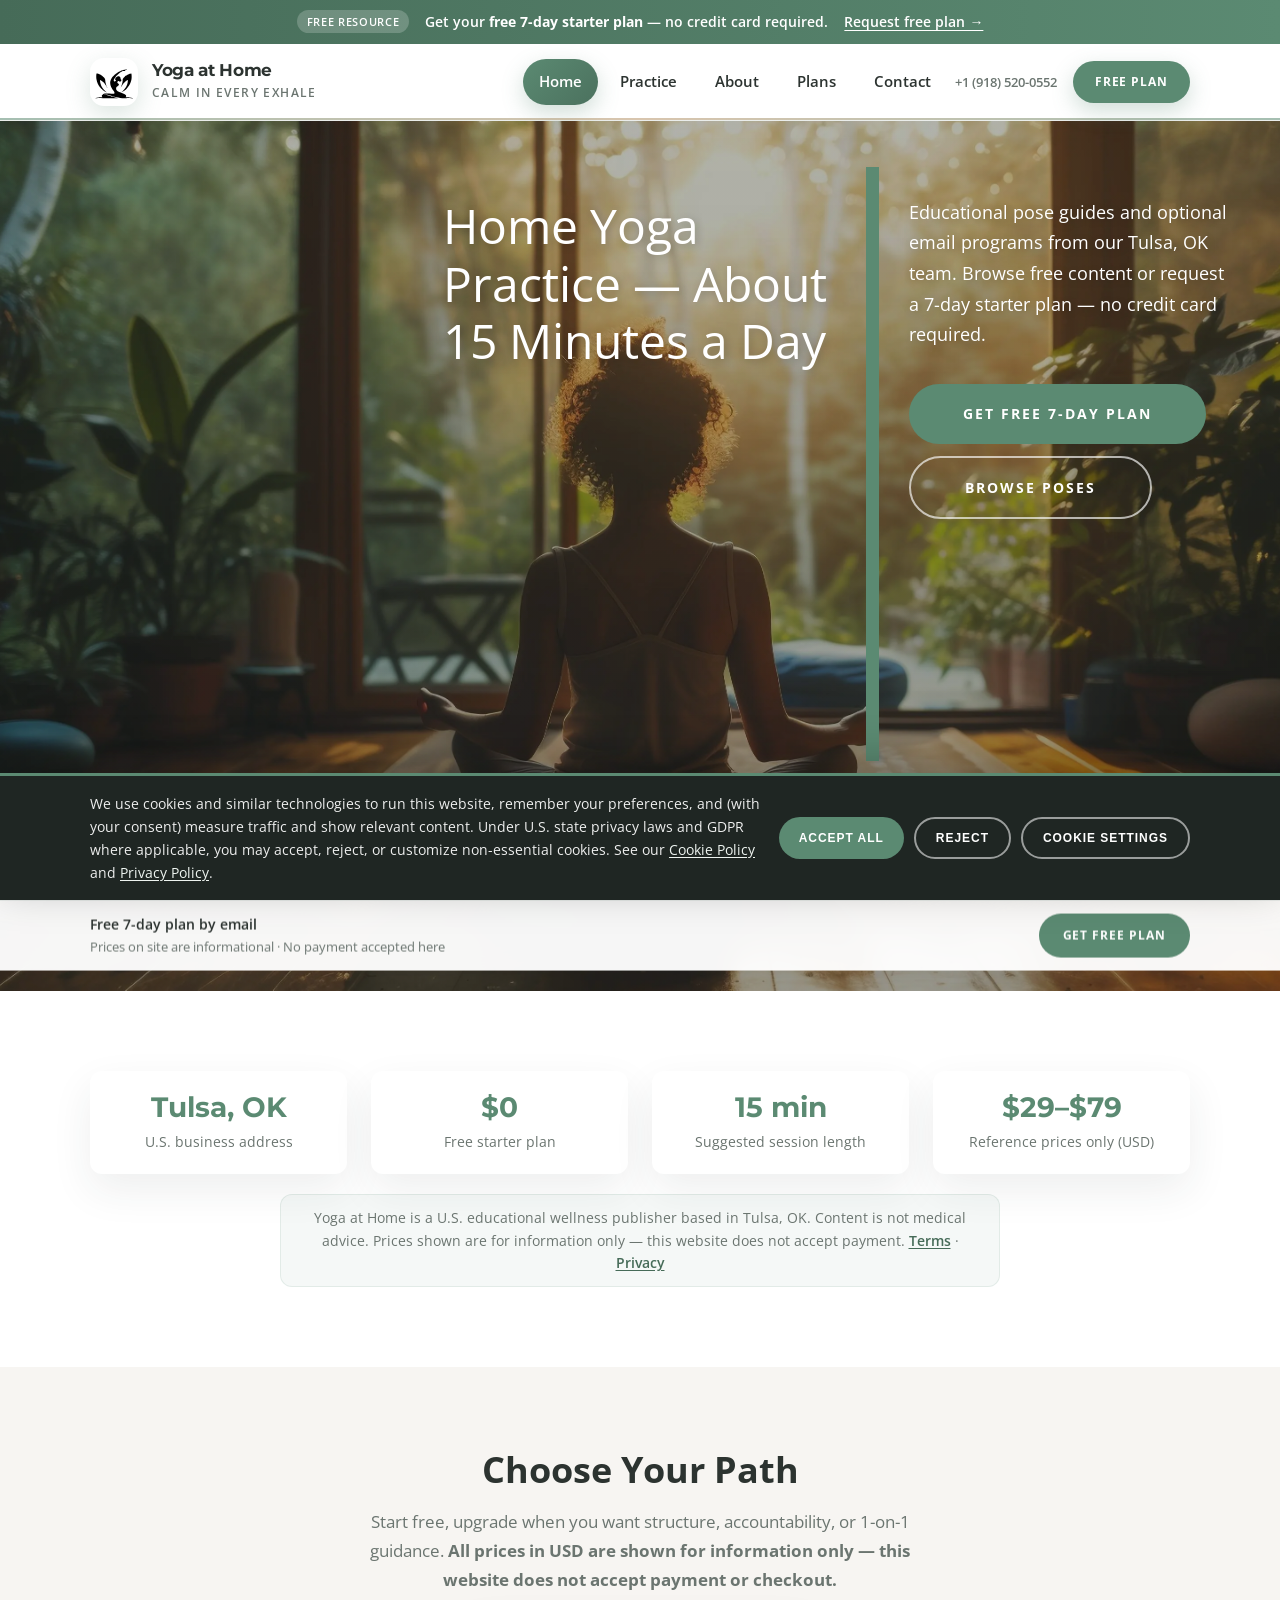
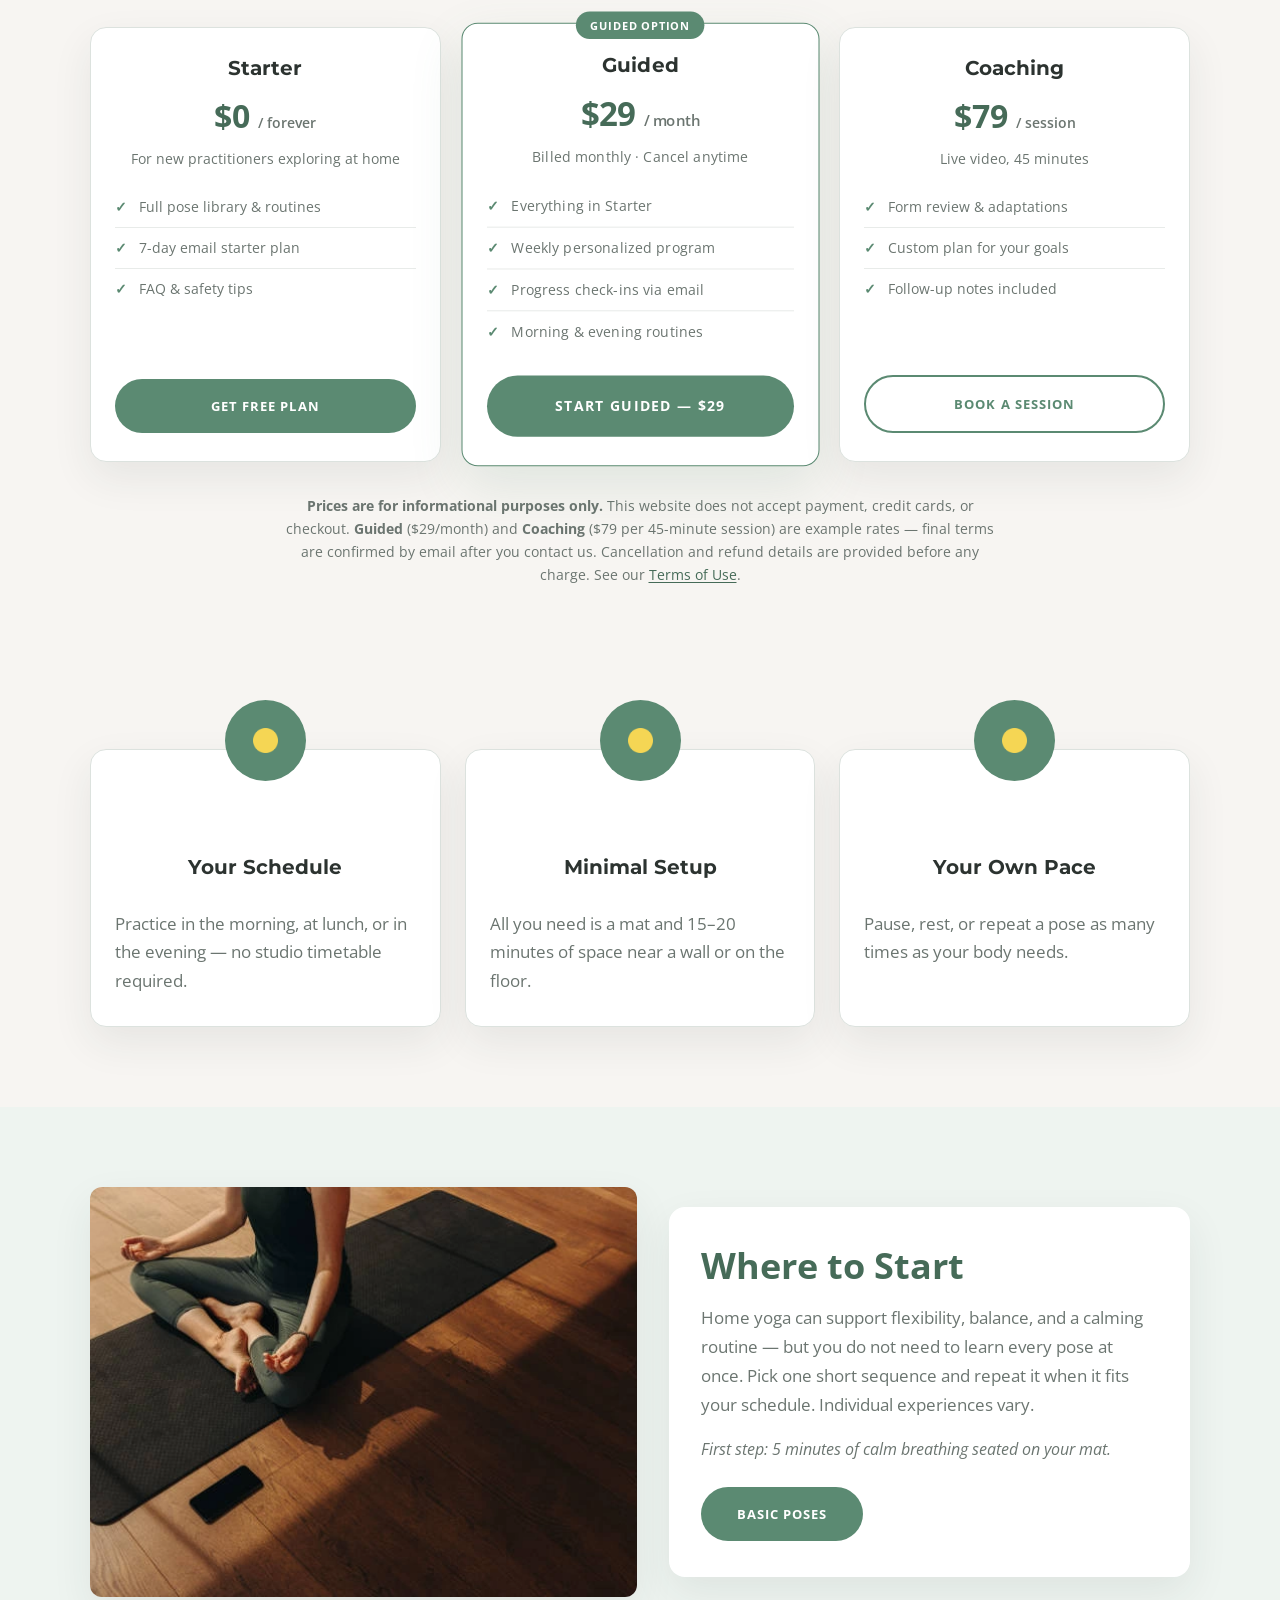
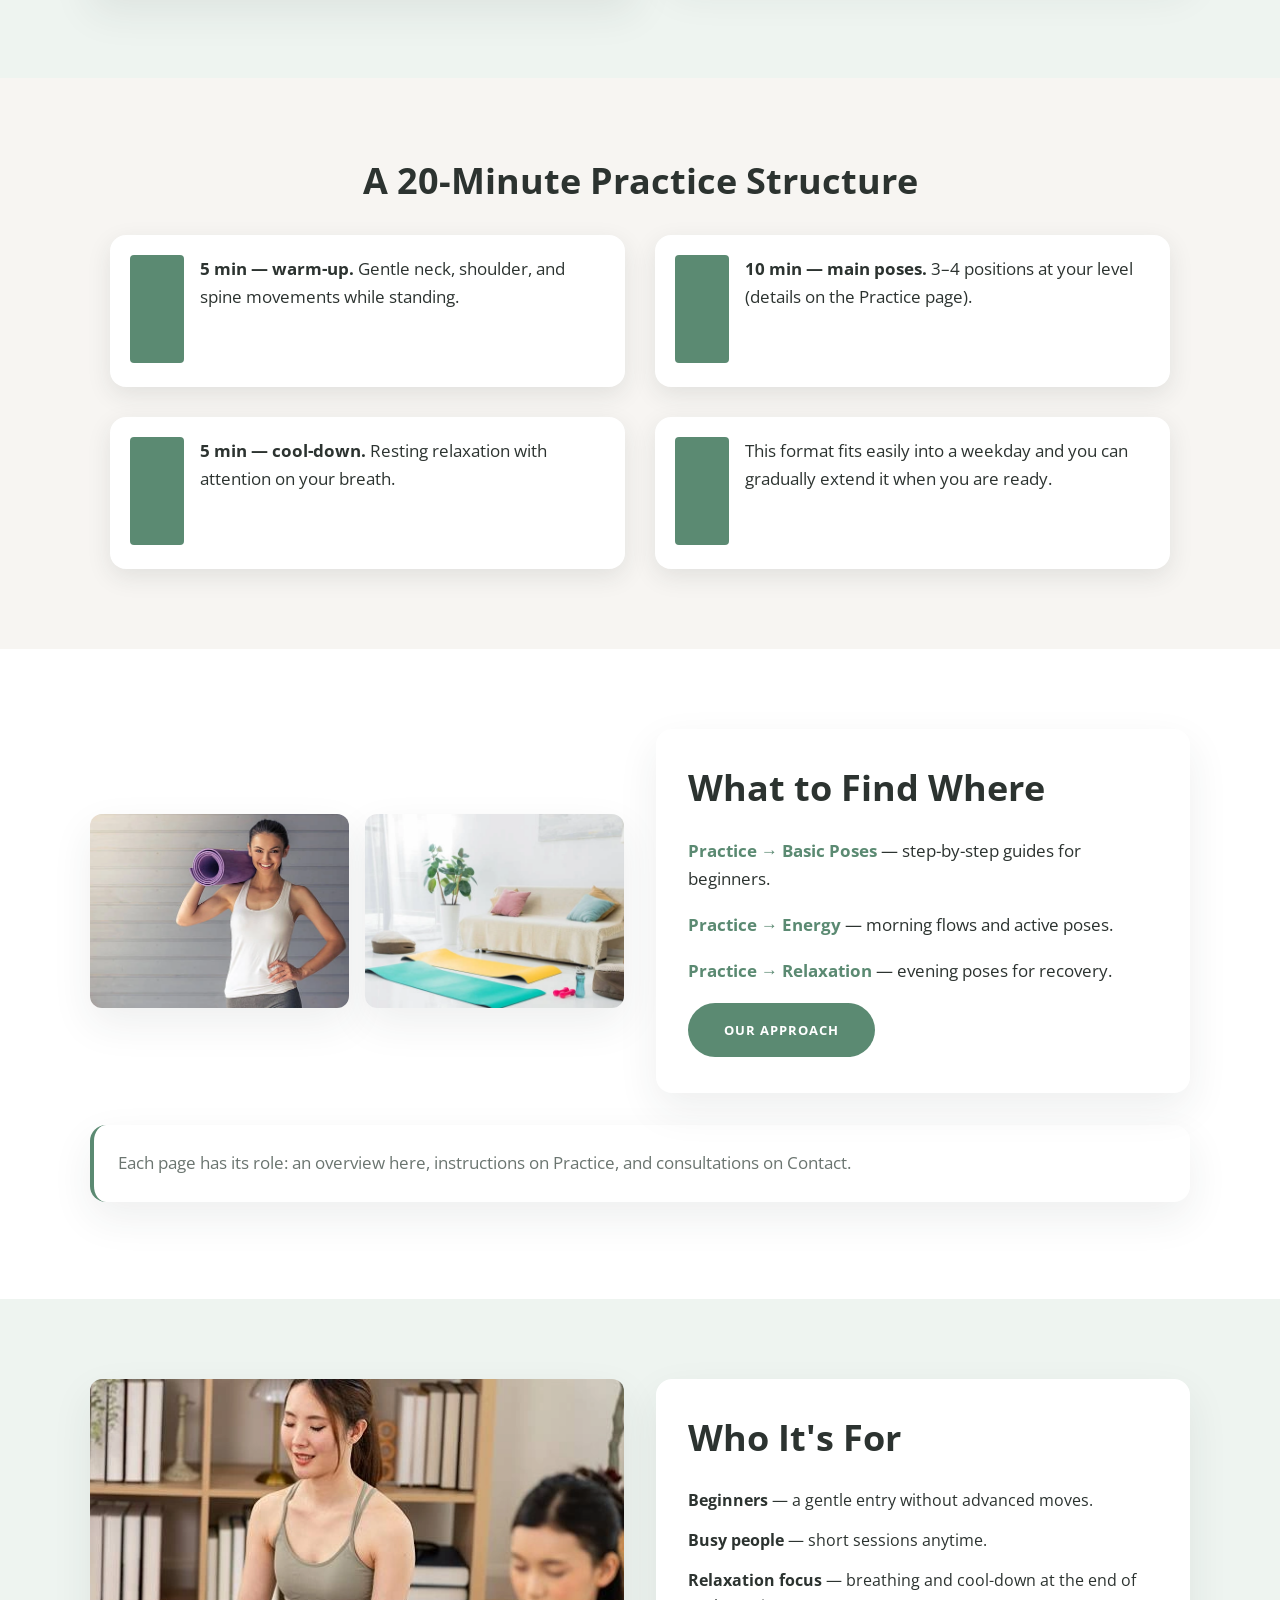
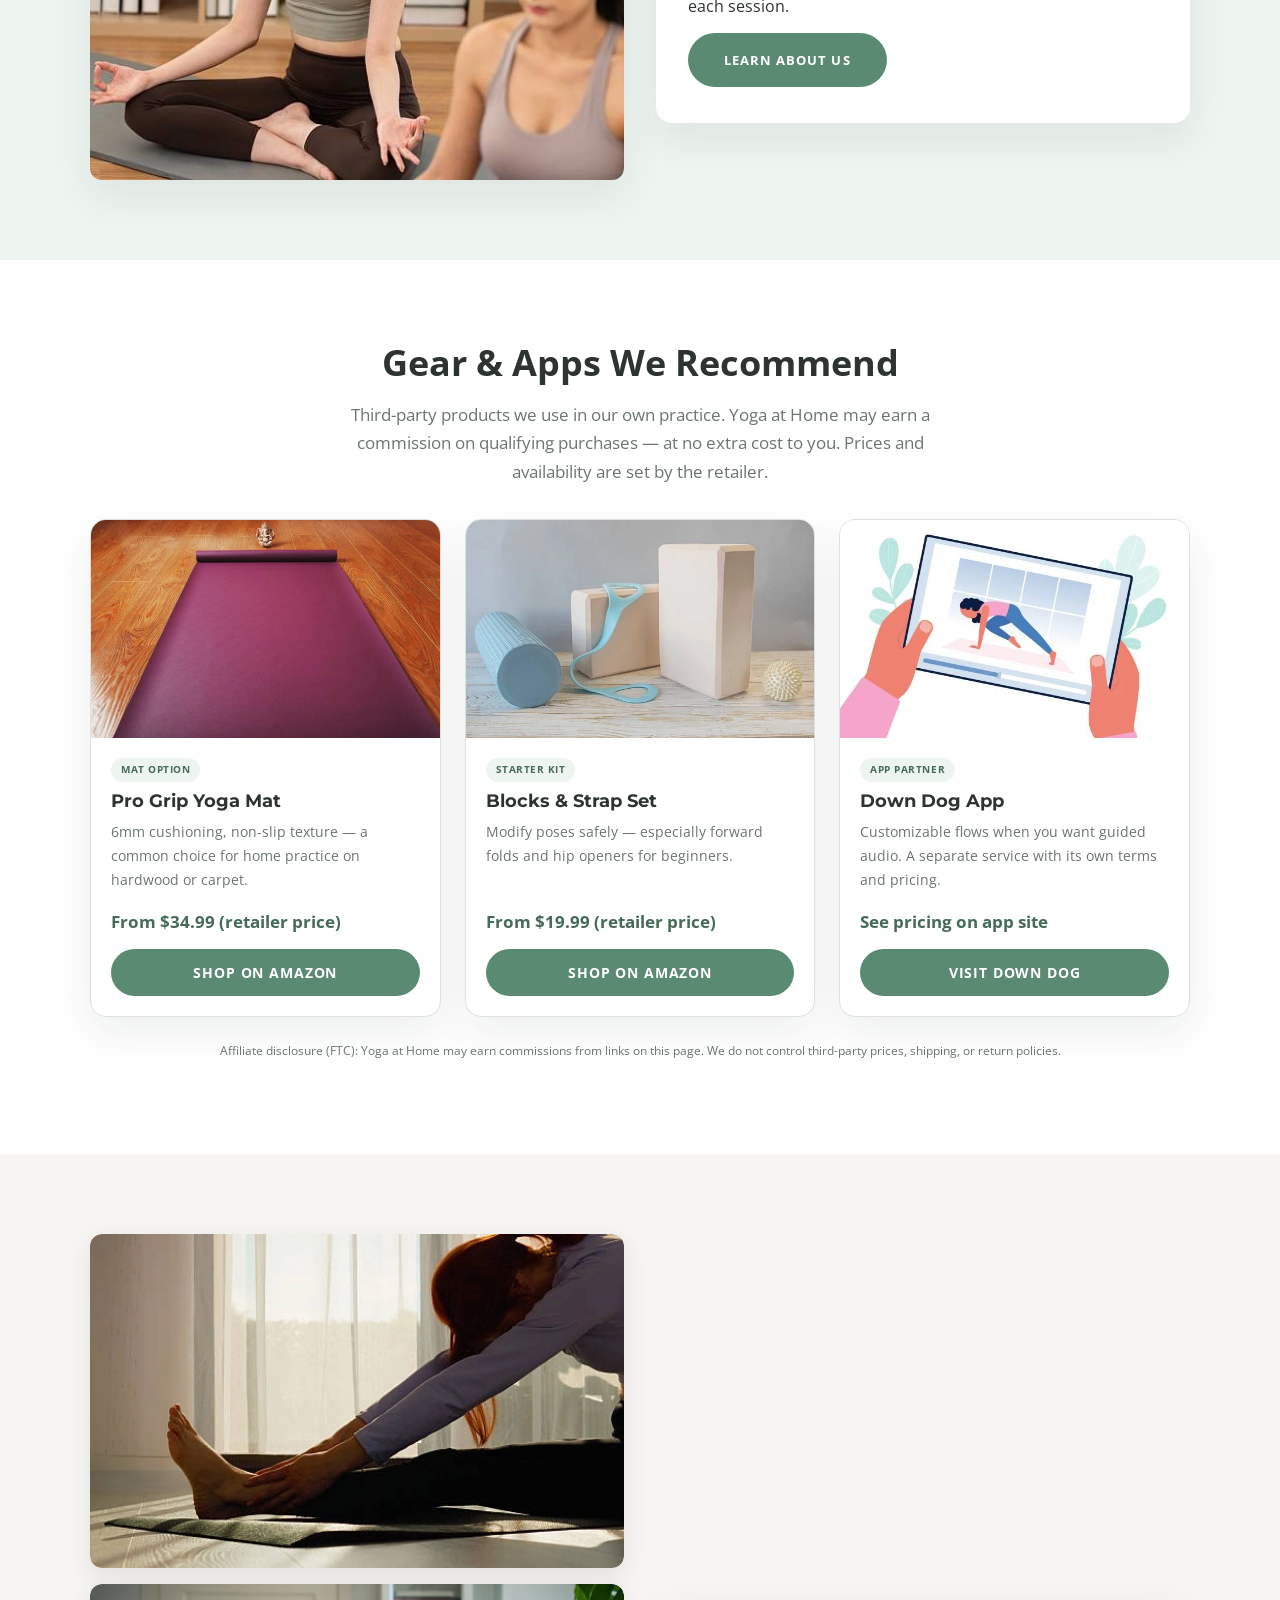
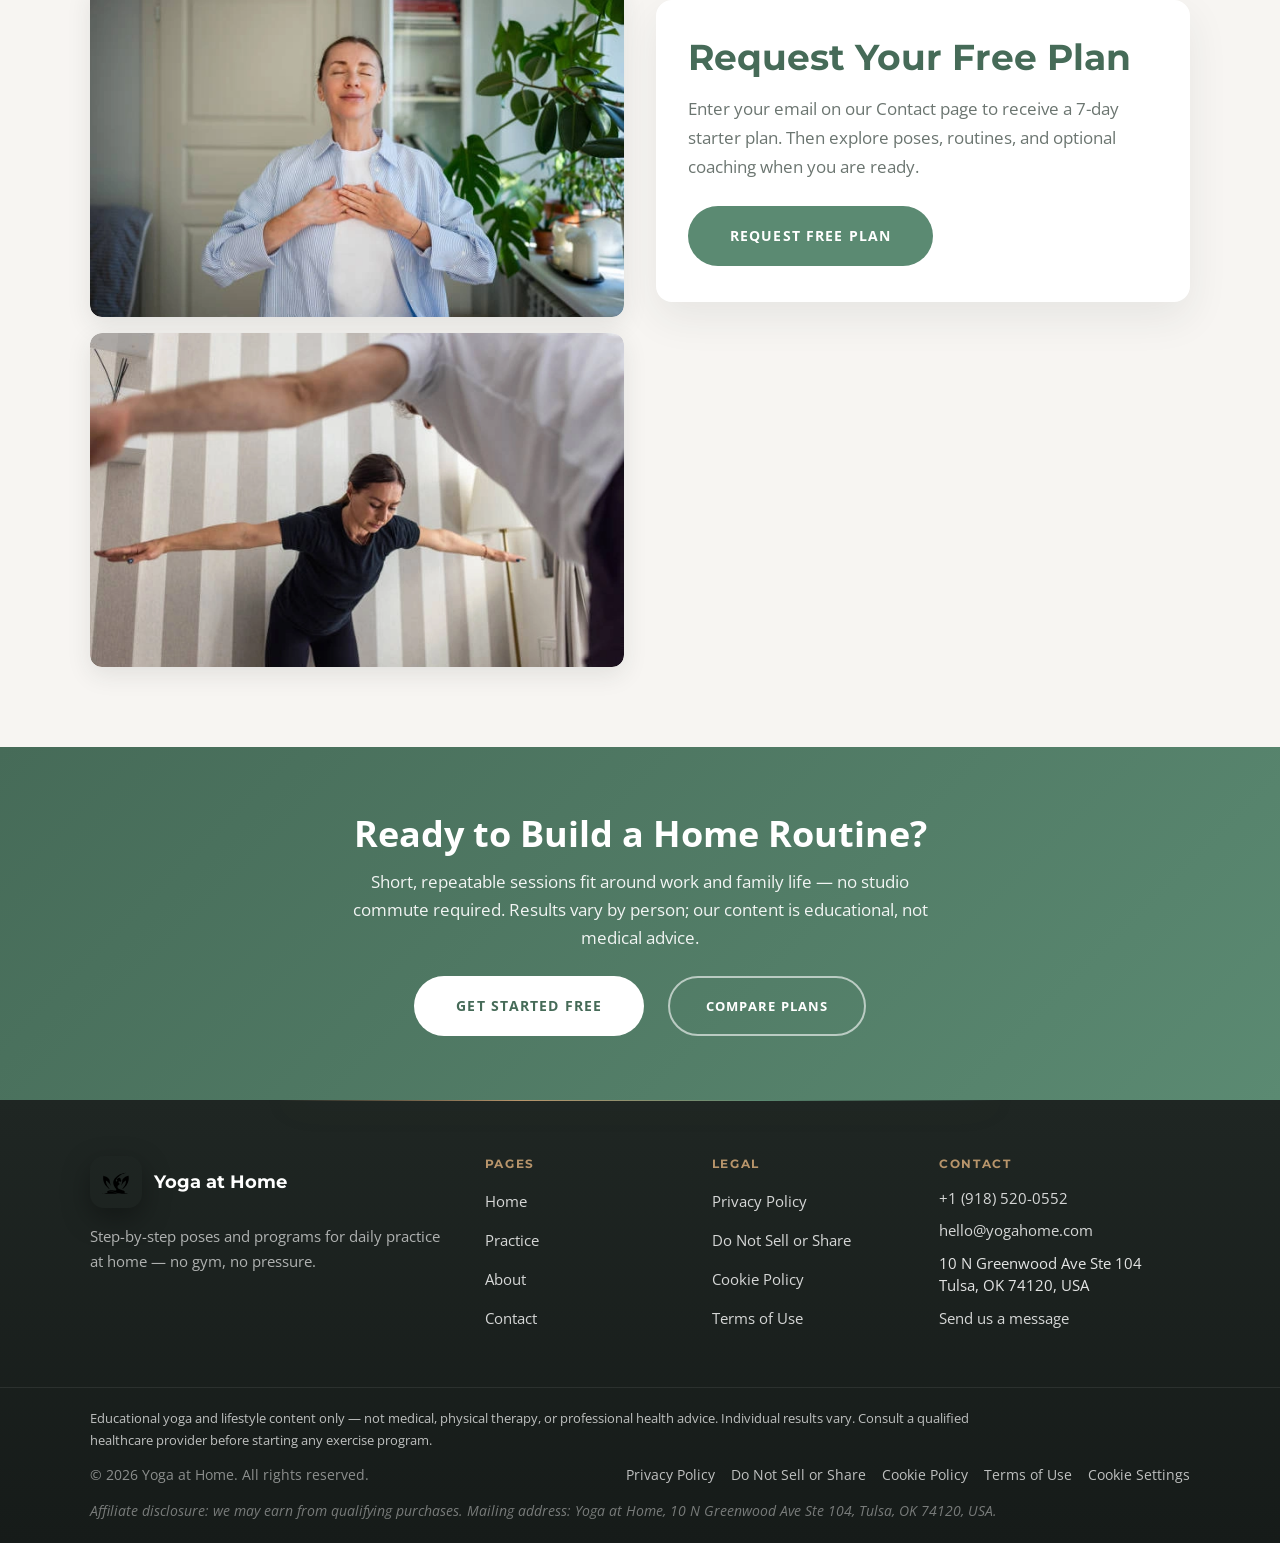
<file: index.html>
<!DOCTYPE html>
<html lang="en-US">
<head>
  <meta charset="utf-8">
  <meta name="viewport" content="width=device-width, initial-scale=1.0">
  <meta name="description" content="Educational home yoga guides from Tulsa, OK. Free 7-day starter plan by email. Published prices are informational only — this site does not accept payment.">
  <title>Yoga at Home — Free Plans &amp; Guided Practice</title>
  <link rel="preconnect" href="https://fonts.googleapis.com">
  <link rel="preconnect" href="https://fonts.gstatic.com" crossorigin>
  <link rel="preload" as="style" href="https://fonts.googleapis.com/css2?family=Montserrat:wght@600;700&family=Open+Sans:wght@400;600;700&display=swap" onload="this.onload=null;this.rel='stylesheet'">
  <noscript><link rel="stylesheet" href="https://fonts.googleapis.com/css2?family=Montserrat:wght@600;700&family=Open+Sans:wght@400;600;700&display=swap"></noscript>
  <link rel="preload" as="image" href="images/picture.webp" type="image/webp" fetchpriority="high">
  <link rel="preload" href="css/main.css" as="style">
  <link rel="stylesheet" href="css/main.css">
  <link rel="icon" href="images/favicon.svg" type="image/svg+xml">
  <link rel="apple-touch-icon" href="images/favicon.svg">
  <meta name="theme-color" content="#5b8a72">
  <script type="application/ld+json">
  {
    "@context": "https://schema.org",
    "@type": "LocalBusiness",
    "name": "Yoga at Home",
    "description": "Educational home yoga guides and optional coaching from Tulsa, Oklahoma.",
    "url": "https://yogahome.com",
    "telephone": "+1-918-520-0552",
    "email": "hello@yogahome.com",
    "priceRange": "$0-$79",
    "address": {
      "@type": "PostalAddress",
      "streetAddress": "10 N Greenwood Ave Ste 104",
      "addressLocality": "Tulsa",
      "addressRegion": "OK",
      "postalCode": "74120",
      "addressCountry": "US"
    },
    "areaServed": "US"
  }
  </script>
</head>
<body class="page page--home">
  <div class="promo-bar">
    <div class="promo-bar__inner">
      <span class="promo-bar__badge">Free resource</span>
      <span>Get your <strong>free 7-day starter plan</strong> — no credit card required.</span>
      <a href="contacts.html#offer">Request free plan →</a>
    </div>
  </div>
  <header class="site-header">
    <div class="site-header__inner">
      <a href="index.html" class="site-header__brand">
        <img loading="lazy" class="site-header__mark" src="images/logo.svg" alt="Yoga at Home logo" width="48" height="48">
        <span class="site-header__wordmark">
          <span class="site-header__name">Yoga at Home</span>
          <span class="site-header__tagline">calm in every exhale</span>
        </span>
      </a>
      <nav class="site-nav" aria-label="Main menu">
        <button class="site-nav__toggle" type="button" aria-label="Open menu">
          <svg viewBox="0 0 24 24" fill="currentColor" aria-hidden="true"><path d="M3 6h18v2H3V6zm0 5h18v2H3v-2zm0 5h18v2H3v-2z"/></svg>
        </button>
        <div class="site-nav__bar">
          <ul class="site-nav__list">
            <li><a class="site-nav__link site-nav__link--active" href="index.html">Home</a></li>
            <li><a class="site-nav__link" href="practice.html">Practice</a></li>
            <li><a class="site-nav__link" href="about.html">About</a></li>
            <li><a class="site-nav__link" href="index.html#plans">Plans</a></li>
            <li><a class="site-nav__link" href="contacts.html">Contact</a></li>
          </ul>
          <a href="tel:+19185200552" class="site-header__phone">+1 (918) 520-0552</a>
          <a href="contacts.html#offer" class="btn btn--header site-header__cta">Free Plan</a>
        </div>
        <div class="site-nav__panel">
          <div class="site-nav__overlay"></div>
          <div class="site-nav__drawer">
            <button class="site-nav__close" type="button" aria-label="Close">&times;</button>
            <div class="site-nav__drawer-brand">
              <img loading="lazy" src="images/logo.svg" alt="Yoga at Home logo" width="44" height="44">
              <span>Yoga at Home</span>
            </div>
            <ul class="site-nav__list">
              <li><a class="site-nav__link site-nav__link--active" href="index.html">Home</a></li>
              <li><a class="site-nav__link" href="practice.html">Practice</a></li>
              <li><a class="site-nav__link" href="about.html">About</a></li>
              <li><a class="site-nav__link" href="index.html#plans">Plans</a></li>
              <li><a class="site-nav__link" href="contacts.html">Contact</a></li>
            </ul>
            <div class="site-nav__drawer-cta">
              <a href="contacts.html#offer" class="btn btn--header-light">Get Free Plan</a>
            </div>
          </div>
        </div>
      </nav>
    </div>
  </header>

  <main>
    <section class="hero" id="hero" aria-label="Woman practicing yoga in a serene home environment">
      <img class="hero__bg" src="images/picture.webp" alt="Woman practicing yoga in a serene home environment" width="3497" height="1960" fetchpriority="high" decoding="async">
      <div class="hero__inner">
        <div class="hero__title-wrap anim anim--from-left anim--pending" data-animate>
          <h1 class="hero__title anim anim--zoom anim--pending" data-animate>Home Yoga Practice — About 15 Minutes a Day</h1>
        </div>
        <div class="hero__content anim anim--from-right anim--pending" data-animate>
          <p class="hero__text">Educational pose guides and optional email programs from our Tulsa, OK team. Browse free content or request a 7-day starter plan — no credit card required.</p>
          <a href="contacts.html#offer" class="btn btn--lg">Get Free 7-Day Plan</a>
          <a href="practice.html" class="btn btn--outline">Browse Poses</a>
        </div>
      </div>
    </section>

    <section class="section section--white">
      <div class="container">
        <div class="trust-stats">
          <div class="trust-stats__item">
            <span class="trust-stats__num">Tulsa, OK</span>
            <span class="trust-stats__label">U.S. business address</span>
          </div>
          <div class="trust-stats__item">
            <span class="trust-stats__num">$0</span>
            <span class="trust-stats__label">Free starter plan</span>
          </div>
          <div class="trust-stats__item">
            <span class="trust-stats__num">15 min</span>
            <span class="trust-stats__label">Suggested session length</span>
          </div>
          <div class="trust-stats__item">
            <span class="trust-stats__num">$29–$79</span>
            <span class="trust-stats__label">Reference prices only (USD)</span>
          </div>
        </div>
        <p class="compliance-notice">Yoga at Home is a U.S. educational wellness publisher based in Tulsa, OK. Content is not medical advice. Prices shown are for information only — this website does not accept payment. <a href="terms-of-use.html">Terms</a> · <a href="privacy-policy.html">Privacy</a></p>
      </div>
    </section>

    <section class="section section--grey" id="plans">
      <div class="container">
        <h2 class="page__title">Choose Your Path</h2>
        <p style="text-align:center;max-width:560px;margin:-1rem auto 2rem;color:#6b7570;">Start free, upgrade when you want structure, accountability, or 1-on-1 guidance. <strong>All prices in USD are shown for information only — this website does not accept payment or checkout.</strong></p>
        <div class="plans">
          <article class="plans__card">
            <h3 class="plans__name">Starter</h3>
            <p class="plans__price">$0 <small>/ forever</small></p>
            <p class="plans__note">For new practitioners exploring at home</p>
            <ul class="plans__list">
              <li>Full pose library &amp; routines</li>
              <li>7-day email starter plan</li>
              <li>FAQ &amp; safety tips</li>
            </ul>
            <a href="contacts.html#offer" class="btn plans__cta">Get Free Plan</a>
          </article>
          <article class="plans__card plans__card--featured">
            <span class="plans__badge">Guided option</span>
            <h3 class="plans__name">Guided</h3>
            <p class="plans__price">$29 <small>/ month</small></p>
            <p class="plans__note">Billed monthly · Cancel anytime</p>
            <ul class="plans__list">
              <li>Everything in Starter</li>
              <li>Weekly personalized program</li>
              <li>Progress check-ins via email</li>
              <li>Morning &amp; evening routines</li>
            </ul>
            <a href="contacts.html#offer" class="btn btn--lg plans__cta">Start Guided — $29</a>
          </article>
          <article class="plans__card">
            <h3 class="plans__name">Coaching</h3>
            <p class="plans__price">$79 <small>/ session</small></p>
            <p class="plans__note">Live video, 45 minutes</p>
            <ul class="plans__list">
              <li>Form review &amp; adaptations</li>
              <li>Custom plan for your goals</li>
              <li>Follow-up notes included</li>
            </ul>
            <a href="contacts.html#offer" class="btn btn--outline plans__cta">Book a Session</a>
          </article>
        </div>
        <p class="plans__fine-print"><strong>Prices are for informational purposes only.</strong> This website does not accept payment, credit cards, or checkout. <strong>Guided</strong> ($29/month) and <strong>Coaching</strong> ($79 per 45-minute session) are example rates — final terms are confirmed by email after you contact us. Cancellation and refund details are provided before any charge. See our <a href="terms-of-use.html">Terms of Use</a>.</p>
      </div>
    </section>

    <section class="section section--grey" id="why-home">
      <div class="container">

        <div class="cards cards--3">
          <article class="card">
            <span class="card__icon anim anim--icon-in anim--pending" data-animate data-animate-duration="1200"><img loading="lazy" src="images/481037-5a91cf8d.svg" alt="Clock icon representing flexible practice times"></span>
            <h4 class="card__title">Your Schedule</h4>
            <p class="card__text">Practice in the morning, at lunch, or in the evening — no studio timetable required.</p>
          </article>
          <article class="card">
            <span class="card__icon anim anim--icon-in anim--pending" data-animate data-animate-duration="1200"><img loading="lazy" src="images/481037-5a91cf8d.svg" alt="Mat icon representing minimal equipment needed"></span>
            <h4 class="card__title">Minimal Setup</h4>
            <p class="card__text">All you need is a mat and 15–20 minutes of space near a wall or on the floor.</p>
          </article>
          <article class="card">
            <span class="card__icon anim anim--icon-in anim--pending" data-animate data-animate-duration="1200"><img loading="lazy" src="images/481037-5a91cf8d.svg" alt="Pace icon representing self-guided practice"></span>
            <h4 class="card__title">Your Own Pace</h4>
            <p class="card__text">Pause, rest, or repeat a pose as many times as your body needs.</p>
          </article>
        </div>
      </div>
    </section>

    <section class="section section--sage studio" id="intro">
      <div class="container studio__layout">
        <div class="studio__media">
          <img loading="lazy" class="studio__image anim anim--zoom-out-left anim--pending" data-animate data-animate-duration="1250" src="images/picture2.webp" alt="Woman sitting on a yoga mat in a calm home studio">
        </div>
        <div class="studio__panel anim anim--from-top anim--pending" data-animate data-animate-duration="1250">
          <h2>Where to Start</h2>
          <p>Home yoga can support flexibility, balance, and a calming routine — but you do not need to learn every pose at once. Pick one short sequence and repeat it when it fits your schedule. Individual experiences vary.</p>
          <p class="studio__credit">First step: 5 minutes of calm breathing seated on your mat.</p>
          <a href="practice.html#basics" class="btn">Basic Poses</a>
        </div>
      </div>
    </section>

    <section class="section section--grey" id="structure">
      <div class="container">
        <h2 class="page__title anim anim--from-left anim--pending" data-animate data-animate-duration="1250">A 20-Minute Practice Structure</h2>
        <div class="features">
          <article class="feature anim anim--from-right anim--pending" data-animate data-animate-duration="1250"><span class="feature__bar anim anim--rotate-bar anim--pending" data-animate data-animate-duration="1000"></span><p class="feature__text"><strong>5 min — warm-up.</strong> Gentle neck, shoulder, and spine movements while standing.</p></article>
          <article class="feature anim anim--from-right anim--pending" data-animate data-animate-duration="1250"><span class="feature__bar anim anim--rotate-bar anim--pending" data-animate data-animate-duration="1000"></span><p class="feature__text"><strong>10 min — main poses.</strong> 3–4 positions at your level (details on the Practice page).</p></article>
          <article class="feature anim anim--from-right anim--pending" data-animate data-animate-duration="1250"><span class="feature__bar anim anim--rotate-bar anim--pending" data-animate data-animate-duration="1000"></span><p class="feature__text"><strong>5 min — cool-down.</strong> Resting relaxation with attention on your breath.</p></article>
          <article class="feature anim anim--from-right anim--pending" data-animate data-animate-duration="1250"><span class="feature__bar anim anim--rotate-bar anim--pending" data-animate data-animate-duration="1000"></span><p class="feature__text">This format fits easily into a weekday and you can gradually extend it when you are ready.</p></article>
        </div>
      </div>
    </section>

    <section class="section section--white split" id="sections-map">
      <div class="split__grid">
        <div class="split__photos">
          <img loading="lazy" class="anim anim--zoom-out-left anim--pending" data-animate data-animate-duration="1250" src="images/picture3.webp" alt="Person holding a gentle standing yoga pose indoors">
          <img loading="lazy" class="anim anim--zoom anim--pending" data-animate data-animate-duration="1250" src="images/picture4.webp" alt="Yoga mat and props arranged in a bright living room">
        </div>
        <div class="split__panel anim anim--from-top-up anim--pending" data-animate data-animate-duration="1250">
          <h2>What to Find Where</h2>
          <p><a href="practice.html#basics"><strong>Practice → Basic Poses</strong></a> — step-by-step guides for beginners.</p>
          <p><a href="practice.html#energy"><strong>Practice → Energy</strong></a> — morning flows and active poses.</p>
          <p><a href="practice.html#relaxation"><strong>Practice → Relaxation</strong></a> — evening poses for recovery.</p>
          <a href="about.html" class="btn">Our Approach</a>
        </div>
        <p class="split__quote anim anim--from-top anim--pending" data-animate data-animate-duration="1500">Each page has its role: an overview here, instructions on Practice, and consultations on Contact.</p>
      </div>
    </section>

    <section class="section section--accent showcase" id="for-whom">
      <div class="showcase__grid">
        <div class="showcase__media">
          <img loading="lazy" class="anim anim--zoom-out-left anim--pending" data-animate data-animate-duration="1250" src="images/picture5.webp" alt="Relaxed home yoga session in soft natural light">
        </div>
        <div class="showcase__panel anim anim--from-top anim--pending" data-animate data-animate-duration="1500">
          <h2>Who It's For</h2>
          <p><strong>Beginners</strong> — a gentle entry without advanced moves.</p>
          <p><strong>Busy people</strong> — short sessions anytime.</p>
          <p><strong>Relaxation focus</strong> — breathing and cool-down at the end of each session.</p>
          <a href="about.html" class="btn">Learn About Us</a>
        </div>
      </div>
    </section>

    <section class="section section--white" id="offers">
      <div class="container">
        <h2 class="page__title">Gear &amp; Apps We Recommend</h2>
        <p style="text-align:center;max-width:600px;margin:-1rem auto 2rem;color:#6b7570;">Third-party products we use in our own practice. Yoga at Home may earn a commission on qualifying purchases — at no extra cost to you. Prices and availability are set by the retailer.</p>
        <div class="cpa-offers">
          <article class="cpa-offers__card">
            <img loading="lazy" class="cpa-offers__img" src="images/picture9.webp" alt="Premium non-slip yoga mat on a wooden floor">
            <div class="cpa-offers__body">
              <span class="cpa-offers__tag">Mat option</span>
              <h3 class="cpa-offers__title">Pro Grip Yoga Mat</h3>
              <p class="cpa-offers__text">6mm cushioning, non-slip texture — a common choice for home practice on hardwood or carpet.</p>
              <p class="cpa-offers__price">From $34.99 (retailer price)</p>
              <a class="cpa-offers__link" href="https://www.amazon.com/s?k=yoga+mat+non+slip" target="_blank" rel="noopener sponsored">Shop on Amazon</a>
            </div>
          </article>
          <article class="cpa-offers__card">
            <img loading="lazy" class="cpa-offers__img" src="images/picture10.webp" alt="Yoga blocks and strap for home stretching">
            <div class="cpa-offers__body">
              <span class="cpa-offers__tag">Starter kit</span>
              <h3 class="cpa-offers__title">Blocks &amp; Strap Set</h3>
              <p class="cpa-offers__text">Modify poses safely — especially forward folds and hip openers for beginners.</p>
              <p class="cpa-offers__price">From $19.99 (retailer price)</p>
              <a class="cpa-offers__link" href="https://www.amazon.com/s?k=yoga+blocks+and+strap" target="_blank" rel="noopener sponsored">Shop on Amazon</a>
            </div>
          </article>
          <article class="cpa-offers__card">
            <img loading="lazy" class="cpa-offers__img" src="images/picture11.webp" alt="Person following a yoga app on a tablet at home">
            <div class="cpa-offers__body">
              <span class="cpa-offers__tag">App partner</span>
              <h3 class="cpa-offers__title">Down Dog App</h3>
              <p class="cpa-offers__text">Customizable flows when you want guided audio. A separate service with its own terms and pricing.</p>
              <p class="cpa-offers__price">See pricing on app site</p>
              <a class="cpa-offers__link" href="https://www.downdogapp.com/" target="_blank" rel="noopener sponsored">Visit Down Dog</a>
            </div>
          </article>
        </div>
        <p class="cpa-offers__disclaimer">Affiliate disclosure (FTC): Yoga at Home may earn commissions from links on this page. We do not control third-party prices, shipping, or return policies.</p>
      </div>
    </section>

    <section class="section section--grey gallery-block" id="cta">
      <div class="gallery-block__stage">
        <div class="gallery-block__items">
          <a class="gallery-block__item anim anim--from-left anim--pending" data-animate data-animate-duration="1250" href="practice.html">
            <img loading="lazy" src="images/picture6.webp" alt="Morning yoga flow on a home mat">
          </a>
          <a class="gallery-block__item anim anim--from-left anim--pending" data-animate data-animate-duration="1250" href="about.html">
            <img loading="lazy" src="images/picture7.webp" alt="Quiet meditation and breathing practice at home">
          </a>
          <a class="gallery-block__item anim anim--from-left anim--pending" data-animate data-animate-duration="1250" href="contacts.html">
            <img loading="lazy" src="images/picture8.webp" alt="Instructor guiding a client through home yoga poses">
          </a>
        </div>
        <div class="gallery-block__panel anim anim--zoom anim--pending" data-animate data-animate-duration="1250">
          <h2>Request Your Free Plan</h2>
          <p>Enter your email on our Contact page to receive a 7-day starter plan. Then explore poses, routines, and optional coaching when you are ready.</p>
          <a href="contacts.html#offer" class="btn btn--lg">Request Free Plan</a>
        </div>
      </div>
    </section>

    <section class="cta-band">
      <div class="cta-band__inner">
        <h2>Ready to Build a Home Routine?</h2>
        <p>Short, repeatable sessions fit around work and family life — no studio commute required. Results vary by person; our content is educational, not medical advice.</p>
        <div class="cta-band__actions">
          <a href="contacts.html#offer" class="btn btn--lg">Get Started Free</a>
          <a href="index.html#plans" class="btn btn--outline">Compare Plans</a>
        </div>
      </div>
    </section>
  </main>

  <aside class="sticky-cta" id="sticky-cta" aria-label="Quick offer">
    <div class="sticky-cta__inner">
      <p class="sticky-cta__text">Free 7-day plan by email <span>Prices on site are informational · No payment accepted here</span></p>
      <a href="contacts.html#offer" class="btn">Get Free Plan</a>
    </div>
  </aside>

  <footer class="site-footer">
    <div class="site-footer__glow" aria-hidden="true"></div>
    <div class="container site-footer__grid">
      <div class="site-footer__brand">
        <a href="index.html" class="site-footer__logo">
          <img loading="lazy" src="images/logo.svg" alt="Yoga at Home" width="52" height="52">
          <span>Yoga at Home</span>
        </a>
        <p class="site-footer__lead">Step-by-step poses and programs for daily practice at home — no gym, no pressure.</p>
      </div>
      <nav class="site-footer__nav" aria-label="Footer navigation">
        <h2 class="site-footer__heading">Pages</h2>
        <ul>
          <li><a href="index.html">Home</a></li>
          <li><a href="practice.html">Practice</a></li>
          <li><a href="about.html">About</a></li>
          <li><a href="contacts.html">Contact</a></li>
        </ul>
      </nav>
      <nav class="site-footer__nav" aria-label="Legal">
        <h2 class="site-footer__heading">Legal</h2>
        <ul>
          <li><a href="privacy-policy.html">Privacy Policy</a></li>
          <li><a href="privacy-policy.html#do-not-sell">Do Not Sell or Share</a></li>
          <li><a href="cookie-policy.html">Cookie Policy</a></li>
          <li><a href="terms-of-use.html">Terms of Use</a></li>
        </ul>
      </nav>
      <div class="site-footer__contact">
        <h2 class="site-footer__heading">Contact</h2>
        <p><a href="tel:+19185200552">+1 (918) 520-0552</a></p>
        <p><a href="mailto:hello@yogahome.com">hello@yogahome.com</a></p>
        <p>10 N Greenwood Ave Ste 104<br>Tulsa, OK 74120, USA</p>
        <p><a href="contacts.html">Send us a message</a></p>
      </div>
    </div>
    <div class="site-footer__bottom">
      <div class="container site-footer__bottom-inner">
        <p class="site-footer__disclaimer">Educational yoga and lifestyle content only — not medical, physical therapy, or professional health advice. Individual results vary. Consult a qualified healthcare provider before starting any exercise program.</p>
        <p>© <span data-site-year>2026</span> Yoga at Home. All rights reserved.</p>
        <nav class="site-footer__legal-links" aria-label="Policies">
          <a href="privacy-policy.html">Privacy Policy</a>
          <a href="privacy-policy.html#do-not-sell">Do Not Sell or Share</a>
          <a href="cookie-policy.html">Cookie Policy</a>
          <a href="terms-of-use.html">Terms of Use</a>
          <a href="#" class="js-cookie-settings">Cookie Settings</a>
        </nav>
        <p class="site-footer__note">Affiliate disclosure: we may earn from qualifying purchases. Mailing address: Yoga at Home, 10 N Greenwood Ave Ste 104, Tulsa, OK 74120, USA.</p>
      </div>
    </div>
  </footer>
  <script src="js/main.js" defer></script>
</body>
</html>
</file>
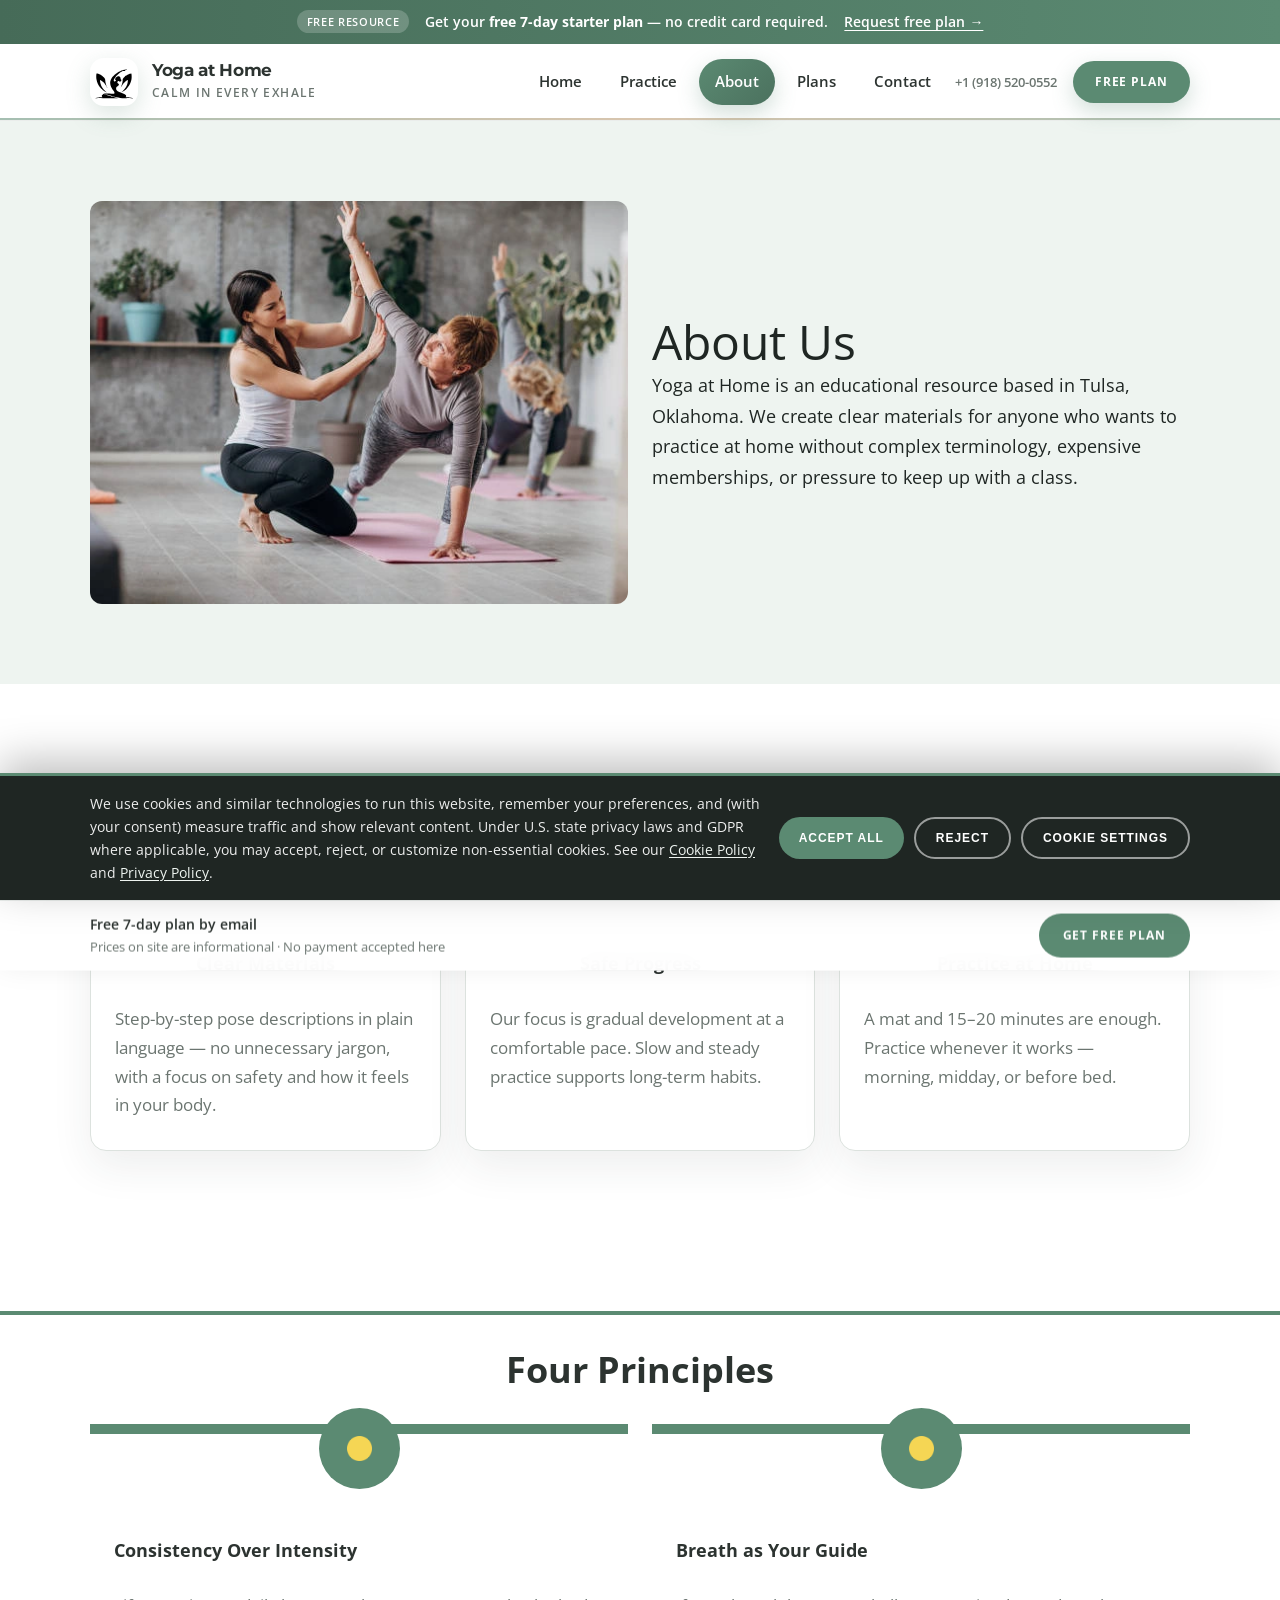
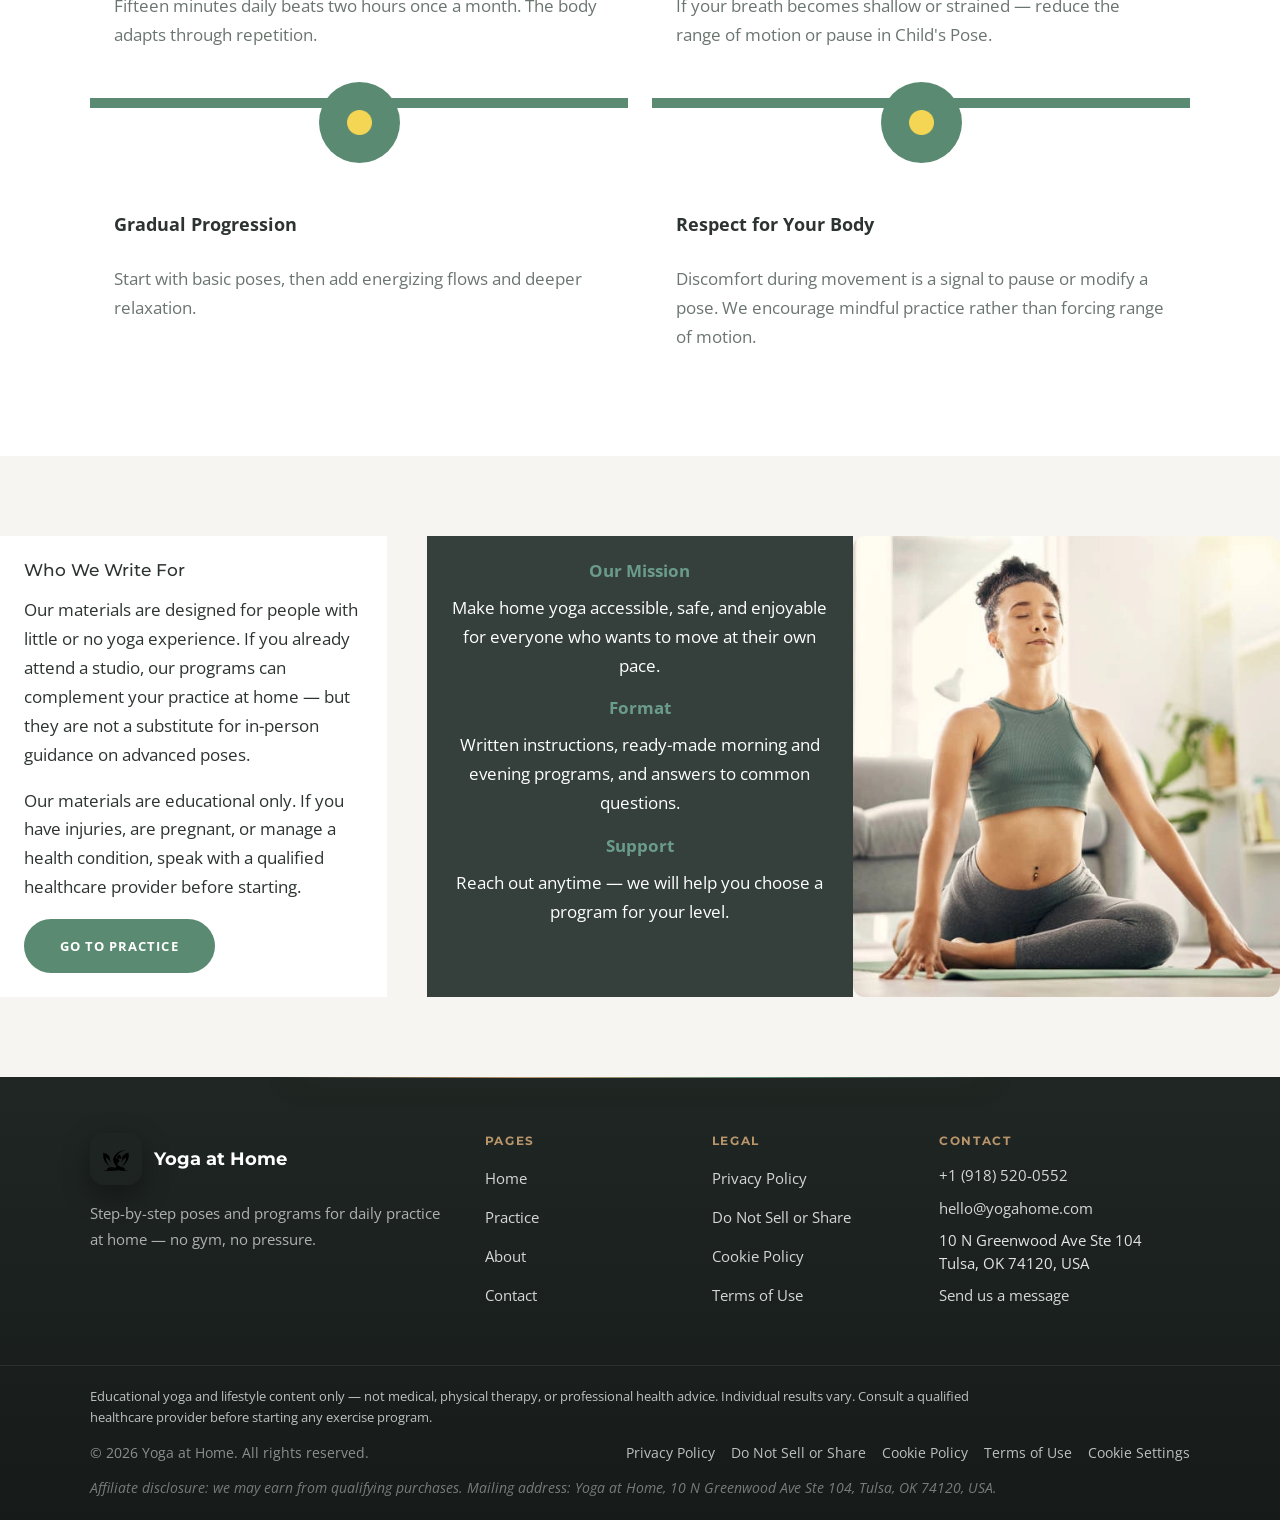
<file: about.html>
<!DOCTYPE html>
<html lang="en-US">
<head>
  <meta charset="utf-8">
  <meta name="viewport" content="width=device-width, initial-scale=1.0">
  <meta name="description" content="Learn about Yoga at Home — our mission, principles, and approach to safe, accessible home yoga practice from Tulsa, Oklahoma.">
  <title>About — Yoga at Home</title>
  <link rel="preconnect" href="https://fonts.googleapis.com">
  <link rel="preconnect" href="https://fonts.gstatic.com" crossorigin>
  <link rel="preload" as="style" href="https://fonts.googleapis.com/css2?family=Montserrat:wght@600;700&family=Open+Sans:wght@400;600;700&display=swap" onload="this.onload=null;this.rel='stylesheet'">
  <noscript><link rel="stylesheet" href="https://fonts.googleapis.com/css2?family=Montserrat:wght@600;700&family=Open+Sans:wght@400;600;700&display=swap"></noscript>
  <link rel="preload" href="css/main.css" as="style">
  <link rel="stylesheet" href="css/main.css">
  <link rel="icon" href="images/favicon.svg" type="image/svg+xml">
  <link rel="apple-touch-icon" href="images/favicon.svg">
  <meta name="theme-color" content="#5b8a72">
</head>
<body class="page page--about">
  <div class="promo-bar">
    <div class="promo-bar__inner">
      <span class="promo-bar__badge">Free resource</span>
      <span>Get your <strong>free 7-day starter plan</strong> — no credit card required.</span>
      <a href="contacts.html#offer">Request free plan →</a>
    </div>
  </div>
  <header class="site-header">
    <div class="site-header__inner">
      <a href="index.html" class="site-header__brand">
        <img loading="lazy" class="site-header__mark" src="images/logo.svg" alt="Yoga at Home logo" width="48" height="48">
        <span class="site-header__wordmark">
          <span class="site-header__name">Yoga at Home</span>
          <span class="site-header__tagline">calm in every exhale</span>
        </span>
      </a>
      <nav class="site-nav" aria-label="Main menu">
        <button class="site-nav__toggle" type="button" aria-label="Open menu">
          <svg viewBox="0 0 24 24" fill="currentColor" aria-hidden="true"><path d="M3 6h18v2H3V6zm0 5h18v2H3v-2zm0 5h18v2H3v-2z"/></svg>
        </button>
        <div class="site-nav__bar">
          <ul class="site-nav__list">
            <li><a class="site-nav__link" href="index.html">Home</a></li>
            <li><a class="site-nav__link" href="practice.html">Practice</a></li>
            <li><a class="site-nav__link site-nav__link--active" href="about.html">About</a></li>
            <li><a class="site-nav__link" href="index.html#plans">Plans</a></li>
            <li><a class="site-nav__link" href="contacts.html">Contact</a></li>
          </ul>
          <a href="tel:+19185200552" class="site-header__phone">+1 (918) 520-0552</a>
          <a href="contacts.html#offer" class="btn btn--header site-header__cta">Free Plan</a>
        </div>
        <div class="site-nav__panel">
          <div class="site-nav__overlay"></div>
          <div class="site-nav__drawer">
            <button class="site-nav__close" type="button" aria-label="Close">&times;</button>
            <div class="site-nav__drawer-brand">
              <img loading="lazy" src="images/logo.svg" alt="Yoga at Home logo" width="44" height="44">
              <span>Yoga at Home</span>
            </div>
            <ul class="site-nav__list">
              <li><a class="site-nav__link" href="index.html">Home</a></li>
              <li><a class="site-nav__link" href="practice.html">Practice</a></li>
              <li><a class="site-nav__link site-nav__link--active" href="about.html">About</a></li>
              <li><a class="site-nav__link" href="index.html#plans">Plans</a></li>
              <li><a class="site-nav__link" href="contacts.html">Contact</a></li>
            </ul>
            <div class="site-nav__drawer-cta">
              <a href="contacts.html#offer" class="btn btn--header-light">Get Free Plan</a>
            </div>
          </div>
        </div>
      </nav>
    </div>
  </header>

  <main>
    <section class="hero hero--contacts hero--about">
      <div class="hero__inner">
        <div class="hero__media">
          <img src="images/picture19.webp" alt="Peaceful home yoga space with mat and natural light" width="612" height="408" loading="lazy" decoding="async">
        </div>
        <div class="hero__content anim anim--from-left-sm anim--pending" data-animate data-animate-duration="1000">
          <h1 class="hero__title">About Us</h1>
          <p class="hero__text">Yoga at Home is an educational resource based in Tulsa, Oklahoma. We create clear materials for anyone who wants to practice at home without complex terminology, expensive memberships, or pressure to keep up with a class.</p>
        </div>
      </div>
    </section>

    <section class="section section--white">
      <div class="container">
        <div class="cards cards--3">
          <article class="card">
            <span class="card__icon anim anim--icon-in anim--pending" data-animate data-animate-duration="1200"><img loading="lazy" src="images/481037-5a91cf8d.svg" alt="Clear instructions icon"></span>
            <h5 class="card__title">Clear Materials</h5>
            <p class="card__text">Step-by-step pose descriptions in plain language — no unnecessary jargon, with a focus on safety and how it feels in your body.</p>
          </article>
          <article class="card">
            <span class="card__icon anim anim--icon-in anim--pending" data-animate data-animate-duration="1200"><img loading="lazy" src="images/481037-5a91cf8d.svg" alt="Safe progress icon"></span>
            <h5 class="card__title">Safe Progress</h5>
            <p class="card__text">Our focus is gradual development at a comfortable pace. Slow and steady practice supports long-term habits.</p>
          </article>
          <article class="card">
            <span class="card__icon anim anim--icon-in anim--pending" data-animate data-animate-duration="1200"><img loading="lazy" src="images/481037-5a91cf8d.svg" alt="Home practice icon"></span>
            <h5 class="card__title">Practice at Home</h5>
            <p class="card__text">A mat and 15–20 minutes are enough. Practice whenever it works — morning, midday, or before bed.</p>
          </article>
        </div>
      </div>
    </section>

    <section class="section section--white team">
      <div class="team__bar"></div>
      <div class="container">
        <h2 class="page__title">Four Principles</h2>
        <div class="cards cards--2 cards--flush-top">
          <article class="card card--border-top">
            <span class="card__icon anim anim--icon-in anim--pending" data-animate data-animate-duration="1200"><img loading="lazy" src="images/481037-5a91cf8d.svg" alt="Consistency over intensity icon"></span>
            <h5 class="card__title">Consistency Over Intensity</h5>
            <p class="card__text">Fifteen minutes daily beats two hours once a month. The body adapts through repetition.</p>
          </article>
          <article class="card card--border-top">
            <span class="card__icon anim anim--icon-in anim--pending" data-animate data-animate-duration="1200"><img loading="lazy" src="images/481037-5a91cf8d.svg" alt="Breath awareness icon"></span>
            <h5 class="card__title">Breath as Your Guide</h5>
            <p class="card__text">If your breath becomes shallow or strained — reduce the range of motion or pause in Child's Pose.</p>
          </article>
          <article class="card card--border-top">
            <span class="card__icon anim anim--icon-in anim--pending" data-animate data-animate-duration="1200"><img loading="lazy" src="images/481037-5a91cf8d.svg" alt="Gradual progression icon"></span>
            <h5 class="card__title">Gradual Progression</h5>
            <p class="card__text">Start with basic poses, then add energizing flows and deeper relaxation.</p>
          </article>
          <article class="card card--border-top">
            <span class="card__icon anim anim--icon-in anim--pending" data-animate data-animate-duration="1200"><img loading="lazy" src="images/481037-5a91cf8d.svg" alt="Body respect icon"></span>
            <h5 class="card__title">Respect for Your Body</h5>
            <p class="card__text">Discomfort during movement is a signal to pause or modify a pose. We encourage mindful practice rather than forcing range of motion.</p>
          </article>
        </div>
      </div>
    </section>

    <section class="section section--grey contact-block contact-block--page">
      <div class="contact-block__grid">
        <div class="contact-block__form-wrap">
          <h2>Who We Write For</h2>
          <p>Our materials are designed for people with little or no yoga experience. If you already attend a studio, our programs can complement your practice at home — but they are not a substitute for in-person guidance on advanced poses.</p>
          <p>Our materials are educational only. If you have injuries, are pregnant, or manage a health condition, speak with a qualified healthcare provider before starting.</p>
          <a href="practice.html" class="btn">Go to Practice</a>
        </div>
        <aside class="contact-block__aside">
          <h6>Our Mission</h6>
          <p>Make home yoga accessible, safe, and enjoyable for everyone who wants to move at their own pace.</p>
          <h6>Format</h6>
          <p>Written instructions, ready-made morning and evening programs, and answers to common questions.</p>
          <h6>Support</h6>
          <p>Reach out anytime — we will help you choose a program for your level.</p>
        </aside>
        <div class="contact-block__media contact-block__media--about" role="img" aria-label="Beginner practicing seated breathing on a yoga mat at home"></div>
      </div>
    </section>
  </main>

  <aside class="sticky-cta" id="sticky-cta" aria-label="Quick offer">
    <div class="sticky-cta__inner">
      <p class="sticky-cta__text">Free 7-day plan by email <span>Prices on site are informational · No payment accepted here</span></p>
      <a href="contacts.html#offer" class="btn">Get Free Plan</a>
    </div>
  </aside>

  <footer class="site-footer">
    <div class="site-footer__glow" aria-hidden="true"></div>
    <div class="container site-footer__grid">
      <div class="site-footer__brand">
        <a href="index.html" class="site-footer__logo">
          <img loading="lazy" src="images/logo.svg" alt="Yoga at Home" width="52" height="52">
          <span>Yoga at Home</span>
        </a>
        <p class="site-footer__lead">Step-by-step poses and programs for daily practice at home — no gym, no pressure.</p>
      </div>
      <nav class="site-footer__nav" aria-label="Footer navigation">
        <h2 class="site-footer__heading">Pages</h2>
        <ul>
          <li><a href="index.html">Home</a></li>
          <li><a href="practice.html">Practice</a></li>
          <li><a href="about.html">About</a></li>
          <li><a href="contacts.html">Contact</a></li>
        </ul>
      </nav>
      <nav class="site-footer__nav" aria-label="Legal">
        <h2 class="site-footer__heading">Legal</h2>
        <ul>
          <li><a href="privacy-policy.html">Privacy Policy</a></li>
          <li><a href="privacy-policy.html#do-not-sell">Do Not Sell or Share</a></li>
          <li><a href="cookie-policy.html">Cookie Policy</a></li>
          <li><a href="terms-of-use.html">Terms of Use</a></li>
        </ul>
      </nav>
      <div class="site-footer__contact">
        <h2 class="site-footer__heading">Contact</h2>
        <p><a href="tel:+19185200552">+1 (918) 520-0552</a></p>
        <p><a href="mailto:hello@yogahome.com">hello@yogahome.com</a></p>
        <p>10 N Greenwood Ave Ste 104<br>Tulsa, OK 74120, USA</p>
        <p><a href="contacts.html">Send us a message</a></p>
      </div>
    </div>
    <div class="site-footer__bottom">
      <div class="container site-footer__bottom-inner">
        <p class="site-footer__disclaimer">Educational yoga and lifestyle content only — not medical, physical therapy, or professional health advice. Individual results vary. Consult a qualified healthcare provider before starting any exercise program.</p>
        <p>© <span data-site-year>2026</span> Yoga at Home. All rights reserved.</p>
        <nav class="site-footer__legal-links" aria-label="Policies">
          <a href="privacy-policy.html">Privacy Policy</a>
          <a href="privacy-policy.html#do-not-sell">Do Not Sell or Share</a>
          <a href="cookie-policy.html">Cookie Policy</a>
          <a href="terms-of-use.html">Terms of Use</a>
          <a href="#" class="js-cookie-settings">Cookie Settings</a>
        </nav>
        <p class="site-footer__note">Affiliate disclosure: we may earn from qualifying purchases. Mailing address: Yoga at Home, 10 N Greenwood Ave Ste 104, Tulsa, OK 74120, USA.</p>
      </div>
    </div>
  </footer>
  <script src="js/main.js" defer></script>
</body>
</html>
</file>
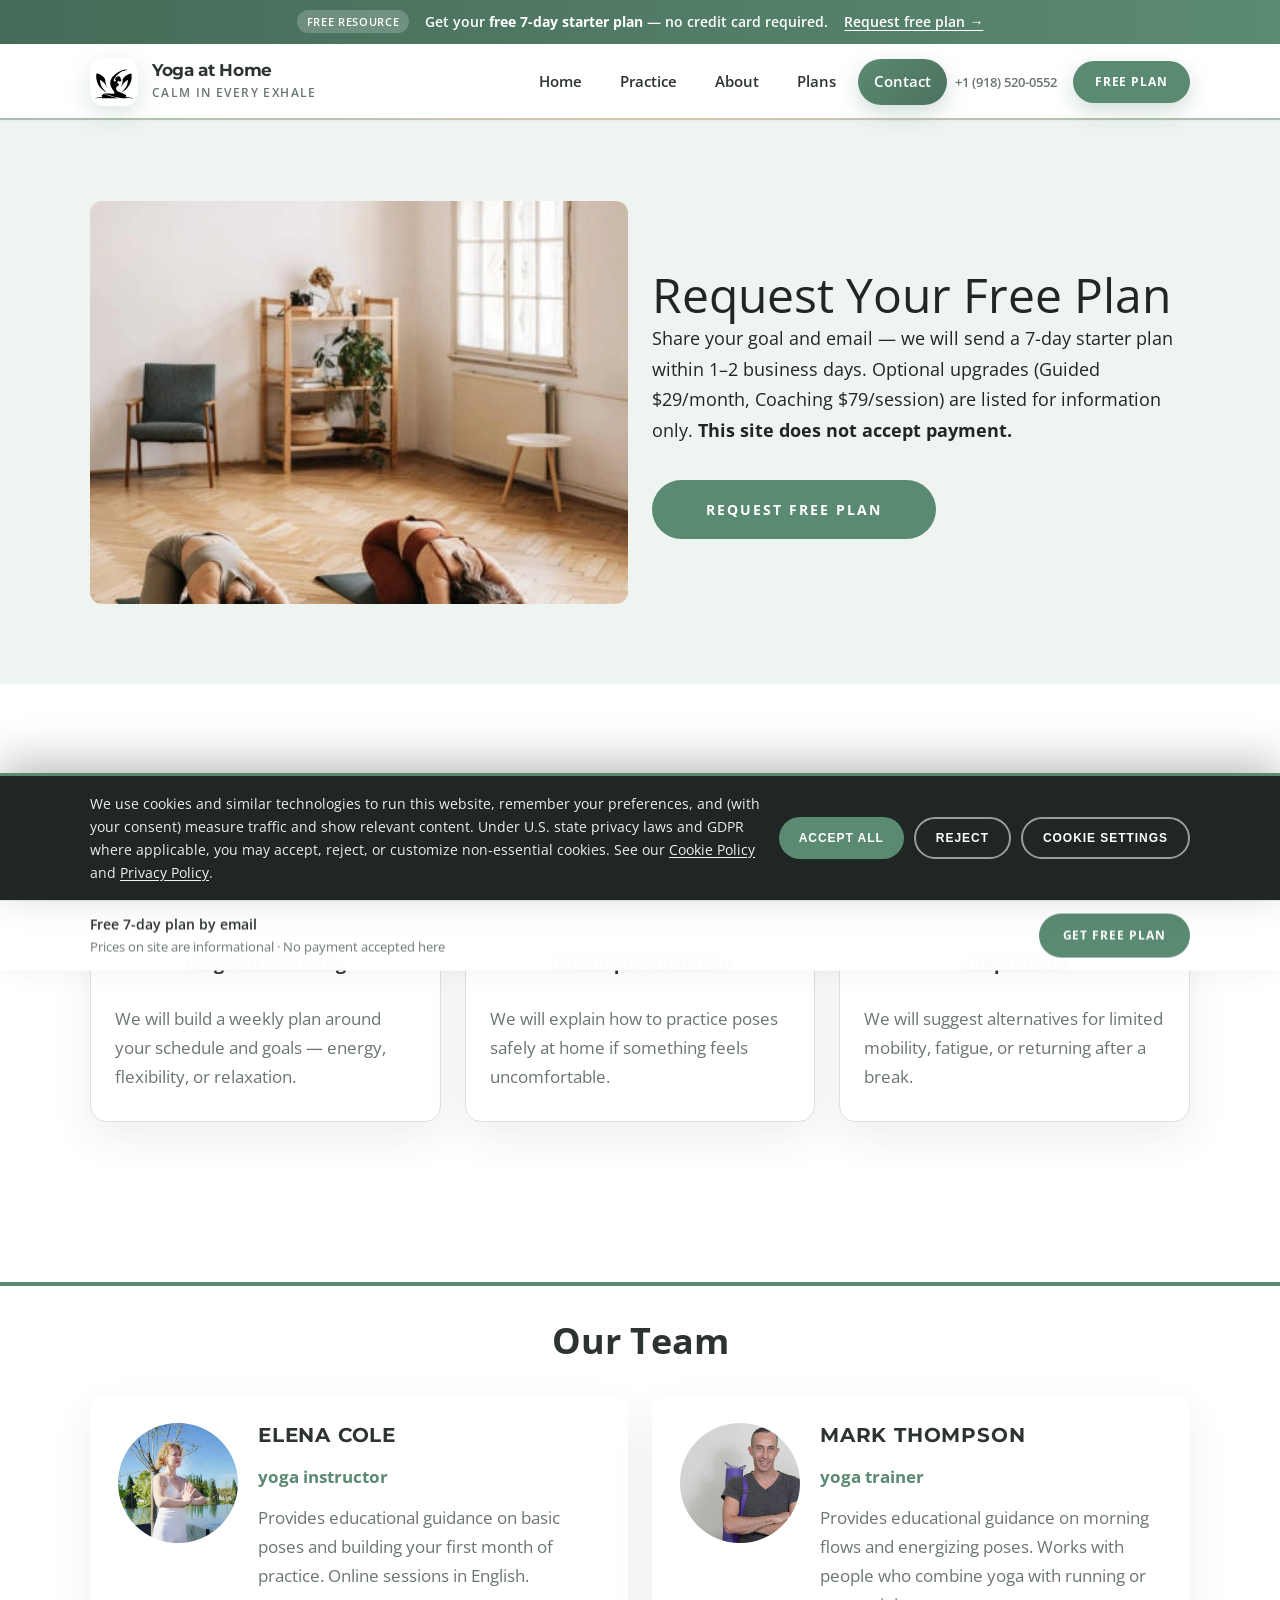
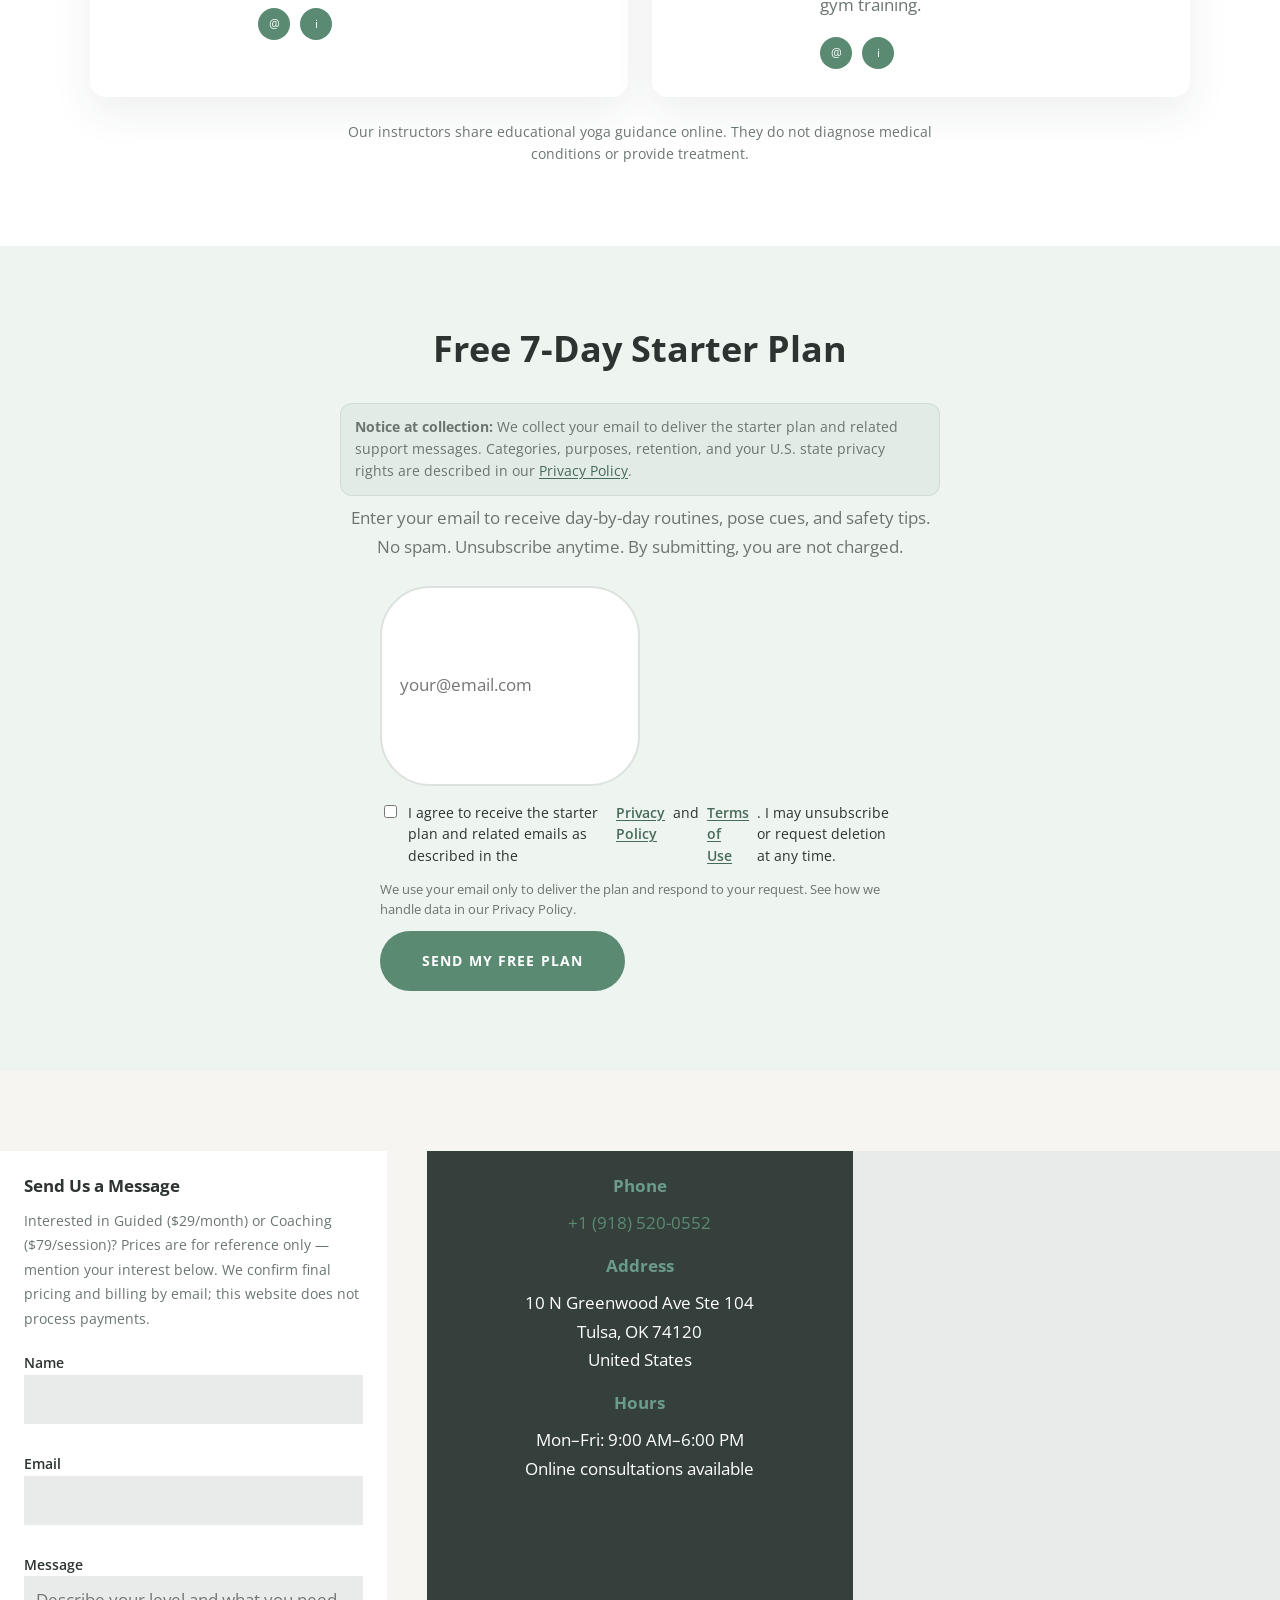
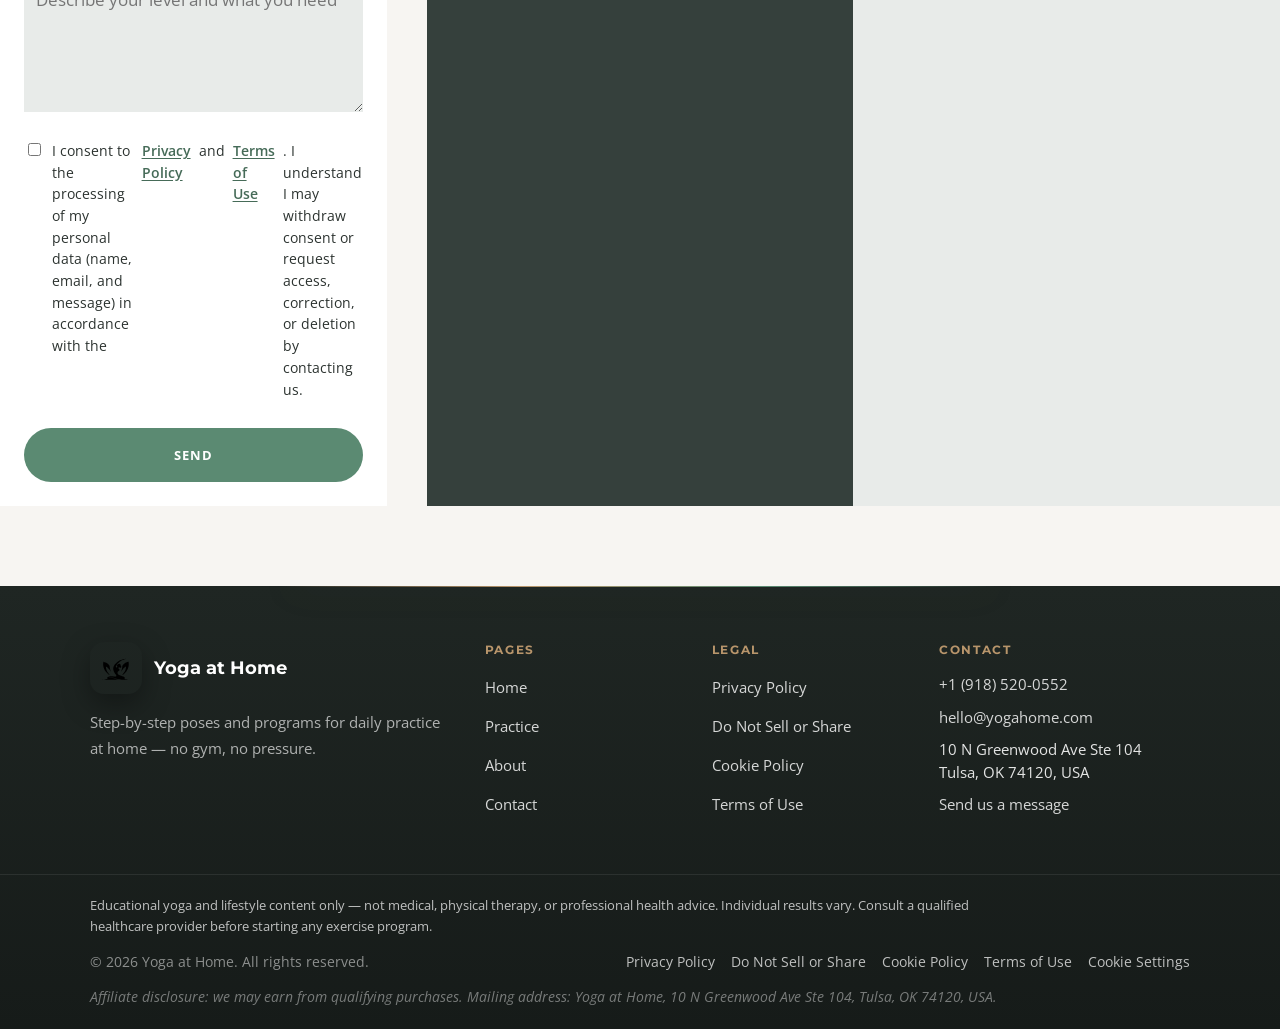
<file: contacts.html>
<!DOCTYPE html>
<html lang="en-US">
<head>
  <meta charset="utf-8">
  <meta name="viewport" content="width=device-width, initial-scale=1.0">
  <meta name="description" content="Contact Yoga at Home in Tulsa, OK. Get a free 7-day plan, book coaching, or visit us at 10 N Greenwood Ave Ste 104. Call +1 (918) 520-0552.">
  <title>Request Your Free Plan — Yoga at Home</title>
  <link rel="preconnect" href="https://fonts.googleapis.com">
  <link rel="preconnect" href="https://fonts.gstatic.com" crossorigin>
  <link rel="preload" as="style" href="https://fonts.googleapis.com/css2?family=Montserrat:wght@600;700&family=Open+Sans:wght@400;600;700&display=swap" onload="this.onload=null;this.rel='stylesheet'">
  <noscript><link rel="stylesheet" href="https://fonts.googleapis.com/css2?family=Montserrat:wght@600;700&family=Open+Sans:wght@400;600;700&display=swap"></noscript>
  <link rel="preload" href="css/main.css" as="style">
  <link rel="stylesheet" href="css/main.css">
  <link rel="icon" href="images/favicon.svg" type="image/svg+xml">
  <link rel="apple-touch-icon" href="images/favicon.svg">
  <meta name="theme-color" content="#5b8a72">
</head>
<body class="page page--contacts">
  <div class="promo-bar">
    <div class="promo-bar__inner">
      <span class="promo-bar__badge">Free resource</span>
      <span>Get your <strong>free 7-day starter plan</strong> — no credit card required.</span>
      <a href="#offer">Request free plan →</a>
    </div>
  </div>
  <header class="site-header">
    <div class="site-header__inner">
      <a href="index.html" class="site-header__brand">
        <img loading="lazy" class="site-header__mark" src="images/logo.svg" alt="Yoga at Home logo" width="48" height="48">
        <span class="site-header__wordmark">
          <span class="site-header__name">Yoga at Home</span>
          <span class="site-header__tagline">calm in every exhale</span>
        </span>
      </a>
      <nav class="site-nav" aria-label="Main menu">
        <button class="site-nav__toggle" type="button" aria-label="Open menu">
          <svg viewBox="0 0 24 24" fill="currentColor" aria-hidden="true"><path d="M3 6h18v2H3V6zm0 5h18v2H3v-2zm0 5h18v2H3v-2z"/></svg>
        </button>
        <div class="site-nav__bar">
          <ul class="site-nav__list">
            <li><a class="site-nav__link" href="index.html">Home</a></li>
            <li><a class="site-nav__link" href="practice.html">Practice</a></li>
            <li><a class="site-nav__link" href="about.html">About</a></li>
            <li><a class="site-nav__link" href="index.html#plans">Plans</a></li>
            <li><a class="site-nav__link site-nav__link--active" href="contacts.html">Contact</a></li>
          </ul>
          <a href="tel:+19185200552" class="site-header__phone">+1 (918) 520-0552</a>
          <a href="#offer" class="btn btn--header site-header__cta">Free Plan</a>
        </div>
        <div class="site-nav__panel">
          <div class="site-nav__overlay"></div>
          <div class="site-nav__drawer">
            <button class="site-nav__close" type="button" aria-label="Close">&times;</button>
            <div class="site-nav__drawer-brand">
              <img loading="lazy" src="images/logo.svg" alt="Yoga at Home logo" width="44" height="44">
              <span>Yoga at Home</span>
            </div>
            <ul class="site-nav__list">
              <li><a class="site-nav__link" href="index.html">Home</a></li>
              <li><a class="site-nav__link" href="practice.html">Practice</a></li>
              <li><a class="site-nav__link" href="about.html">About</a></li>
              <li><a class="site-nav__link" href="index.html#plans">Plans</a></li>
              <li><a class="site-nav__link site-nav__link--active" href="contacts.html">Contact</a></li>
            </ul>
            <div class="site-nav__drawer-cta">
              <a href="#offer" class="btn btn--header-light">Get Free Plan</a>
            </div>
          </div>
        </div>
      </nav>
    </div>
  </header>

  <main>
    <section class="hero hero--contacts">
      <div class="hero__inner">
        <div class="hero__media">
          <img src="images/picture18.webp" alt="Welcoming yoga consultation space with plants and soft lighting" width="422" height="612" loading="lazy" decoding="async">
        </div>
        <div class="hero__content anim anim--from-left-sm anim--pending" data-animate data-animate-duration="1000">
          <h2 class="hero__title">Request Your Free Plan</h2>
          <p class="hero__text">Share your goal and email — we will send a 7-day starter plan within 1–2 business days. Optional upgrades (Guided $29/month, Coaching $79/session) are listed for information only. <strong>This site does not accept payment.</strong></p>
          <a href="#offer" class="btn btn--lg">Request Free Plan</a>
        </div>
      </div>
    </section>

    <section class="section section--white">
      <div class="container">

        <div class="cards cards--3">
          <article class="card">
            <span class="card__icon anim anim--icon-in anim--pending" data-animate data-animate-duration="1200"><img loading="lazy" src="images/481037-5a91cf8d.svg" alt="Personal program planning icon"></span>
            <h5 class="card__title">Program Planning</h5>
            <p class="card__text">We will build a weekly plan around your schedule and goals — energy, flexibility, or relaxation.</p>
          </article>
          <article class="card">
            <span class="card__icon anim anim--icon-in anim--pending" data-animate data-animate-duration="1200"><img loading="lazy" src="images/481037-5a91cf8d.svg" alt="Technique correction icon"></span>
            <h5 class="card__title">Technique Guidance</h5>
            <p class="card__text">We will explain how to practice poses safely at home if something feels uncomfortable.</p>
          </article>
          <article class="card">
            <span class="card__icon anim anim--icon-in anim--pending" data-animate data-animate-duration="1200"><img loading="lazy" src="images/481037-5a91cf8d.svg" alt="Pose adaptation icon"></span>
            <h5 class="card__title">Adaptations</h5>
            <p class="card__text">We will suggest alternatives for limited mobility, fatigue, or returning after a break.</p>
          </article>
        </div>
      </div>
    </section>

    <section class="section section--white team">
      <div class="team__bar"></div>
      <div class="container"><h2 class="page__title">Our Team</h2></div>
      <div class="team__grid">
        <article class="team-card">
          <img loading="lazy" class="team-card__photo" src="images/picture22.webp" alt="Elena Cole, yoga instructor, portrait photo" width="120" height="120">
          <div class="team-card__body">
            <h4 class="team-card__name">Elena Cole</h4>
            <p class="team-card__role">yoga instructor</p>
            <p class="team-card__text">Provides educational guidance on basic poses and building your first month of practice. Online sessions in English.</p>
            <div class="team-card__social"><a href="mailto:elena@yogahome.com" aria-label="Email">@</a><a href="https://www.instagram.com/" target="_blank" rel="noopener noreferrer" aria-label="Instagram">i</a></div>
          </div>
        </article>
        <article class="team-card">
          <img loading="lazy" class="team-card__photo" src="images/picture23.webp" alt="Mark Thompson, yoga trainer, portrait photo" width="120" height="120">
          <div class="team-card__body">
            <h4 class="team-card__name">Mark Thompson</h4>
            <p class="team-card__role">yoga trainer</p>
            <p class="team-card__text">Provides educational guidance on morning flows and energizing poses. Works with people who combine yoga with running or gym training.</p>
            <div class="team-card__social"><a href="mailto:mark@yogahome.com" aria-label="Email">@</a><a href="https://www.instagram.com/" target="_blank" rel="noopener noreferrer" aria-label="Instagram">i</a></div>
          </div>
        </article>
      </div>
      <p class="team__note">Our instructors share educational yoga guidance online. They do not diagnose medical conditions or provide treatment.</p>
    </section>

    <section class="section section--sage" id="offer">
      <div class="container" style="max-width:640px;text-align:center;">
        <h2 class="page__title">Free 7-Day Starter Plan</h2>
        <p class="form__notice"><strong>Notice at collection:</strong> We collect your email to deliver the starter plan and related support messages. Categories, purposes, retention, and your U.S. state privacy rights are described in our <a href="privacy-policy.html">Privacy Policy</a>.</p>
        <p style="margin:-0.5rem 0 1.5rem;color:#6b7570;">Enter your email to receive day-by-day routines, pose cues, and safety tips. No spam. Unsubscribe anytime. By submitting, you are not charged.</p>
        <form class="lead-form form" action="success.html" id="lead-form" novalidate>
          <input class="lead-form__input" type="email" name="email" placeholder="your@email.com" required aria-label="Email address" autocomplete="email">
          <label class="form__agree form__agree--lead"><input type="checkbox" name="privacy_consent" required> I agree to receive the starter plan and related emails as described in the <a href="privacy-policy.html">Privacy Policy</a> and <a href="terms-of-use.html">Terms of Use</a>. I may unsubscribe or request deletion at any time.</label>
          <p class="lead-form__note">We use your email only to deliver the plan and respond to your request. See how we handle data in our Privacy Policy.</p>
          <a href="success.html" class="btn btn--lg js-form-submit" data-form="lead-form">Send My Free Plan</a>
        </form>
      </div>
    </section>

    <section class="section section--grey contact-block contact-block--page">
      <div class="contact-block__grid">
        <div class="contact-block__form-wrap">
          <h6>Send Us a Message</h6>
          <p style="font-size:0.9rem;color:#6b7570;margin-bottom:1rem;">Interested in Guided ($29/month) or Coaching ($79/session)? Prices are for reference only — mention your interest below. We confirm final pricing and billing by email; this website does not process payments.</p>
          <form class="form form--contact" action="success.html" id="contact-form" novalidate>
            <div class="form__group"><label class="form__label" for="c-name">Name</label><input class="form__input" id="c-name" name="name" required autocomplete="name"></div>
            <div class="form__group"><label class="form__label" for="c-email">Email</label><input class="form__input" type="email" id="c-email" name="email" required autocomplete="email"></div>
            <div class="form__group"><label class="form__label" for="c-msg">Message</label><textarea class="form__input" id="c-msg" name="message" rows="4" placeholder="Describe your level and what you need" required></textarea></div>
            <label class="form__agree"><input type="checkbox" name="privacy_consent" required> I consent to the processing of my personal data (name, email, and message) in accordance with the <a href="privacy-policy.html">Privacy Policy</a> and <a href="terms-of-use.html">Terms of Use</a>. I understand I may withdraw consent or request access, correction, or deletion by contacting us.</label>
            <a href="success.html" class="btn js-form-submit" data-form="contact-form">Send</a>
          </form>
        </div>
        <aside class="contact-block__aside">
          <h6>Phone</h6>
          <p><a href="tel:+19185200552">+1 (918) 520-0552</a></p>
          <h6>Address</h6>
          <p>10 N Greenwood Ave Ste 104<br>Tulsa, OK 74120<br>United States</p>
          <h6>Hours</h6>
          <p>Mon–Fri: 9:00 AM–6:00 PM<br>Online consultations available</p>
        </aside>
        <div class="contact-block__map">
          <iframe src="https://maps.google.com/maps?q=10+N+Greenwood+Ave+Ste+104,+Tulsa,+OK+74120&amp;hl=en&amp;z=16&amp;output=embed" width="600" height="450" allowfullscreen="" loading="lazy" referrerpolicy="no-referrer-when-downgrade" title="Yoga at Home — 10 N Greenwood Ave Ste 104, Tulsa, OK 74120"></iframe>
        </div>
      </div>
    </section>
  </main>

  <aside class="sticky-cta" id="sticky-cta" aria-label="Quick offer">
    <div class="sticky-cta__inner">
      <p class="sticky-cta__text">Free 7-day plan by email <span>Prices on site are informational · No payment accepted here</span></p>
      <a href="#offer" class="btn">Get Free Plan</a>
    </div>
  </aside>

  <footer class="site-footer">
    <div class="site-footer__glow" aria-hidden="true"></div>
    <div class="container site-footer__grid">
      <div class="site-footer__brand">
        <a href="index.html" class="site-footer__logo">
          <img loading="lazy" src="images/logo.svg" alt="Yoga at Home" width="52" height="52">
          <span>Yoga at Home</span>
        </a>
        <p class="site-footer__lead">Step-by-step poses and programs for daily practice at home — no gym, no pressure.</p>
      </div>
      <nav class="site-footer__nav" aria-label="Footer navigation">
        <h2 class="site-footer__heading">Pages</h2>
        <ul>
          <li><a href="index.html">Home</a></li>
          <li><a href="practice.html">Practice</a></li>
          <li><a href="about.html">About</a></li>
          <li><a href="contacts.html">Contact</a></li>
        </ul>
      </nav>
      <nav class="site-footer__nav" aria-label="Legal">
        <h2 class="site-footer__heading">Legal</h2>
        <ul>
          <li><a href="privacy-policy.html">Privacy Policy</a></li>
          <li><a href="privacy-policy.html#do-not-sell">Do Not Sell or Share</a></li>
          <li><a href="cookie-policy.html">Cookie Policy</a></li>
          <li><a href="terms-of-use.html">Terms of Use</a></li>
        </ul>
      </nav>
      <div class="site-footer__contact">
        <h2 class="site-footer__heading">Contact</h2>
        <p><a href="tel:+19185200552">+1 (918) 520-0552</a></p>
        <p><a href="mailto:hello@yogahome.com">hello@yogahome.com</a></p>
        <p>10 N Greenwood Ave Ste 104<br>Tulsa, OK 74120, USA</p>
        <p><a href="contacts.html">Send us a message</a></p>
      </div>
    </div>
    <div class="site-footer__bottom">
      <div class="container site-footer__bottom-inner">
        <p class="site-footer__disclaimer">Educational yoga and lifestyle content only — not medical, physical therapy, or professional health advice. Individual results vary. Consult a qualified healthcare provider before starting any exercise program.</p>
        <p>© <span data-site-year>2026</span> Yoga at Home. All rights reserved.</p>
        <nav class="site-footer__legal-links" aria-label="Policies">
          <a href="privacy-policy.html">Privacy Policy</a>
          <a href="privacy-policy.html#do-not-sell">Do Not Sell or Share</a>
          <a href="cookie-policy.html">Cookie Policy</a>
          <a href="terms-of-use.html">Terms of Use</a>
          <a href="#" class="js-cookie-settings">Cookie Settings</a>
        </nav>
        <p class="site-footer__note">Affiliate disclosure: we may earn from qualifying purchases. Mailing address: Yoga at Home, 10 N Greenwood Ave Ste 104, Tulsa, OK 74120, USA.</p>
      </div>
    </div>
  </footer>
  <script src="js/main.js" defer></script>
</body>
</html>
</file>
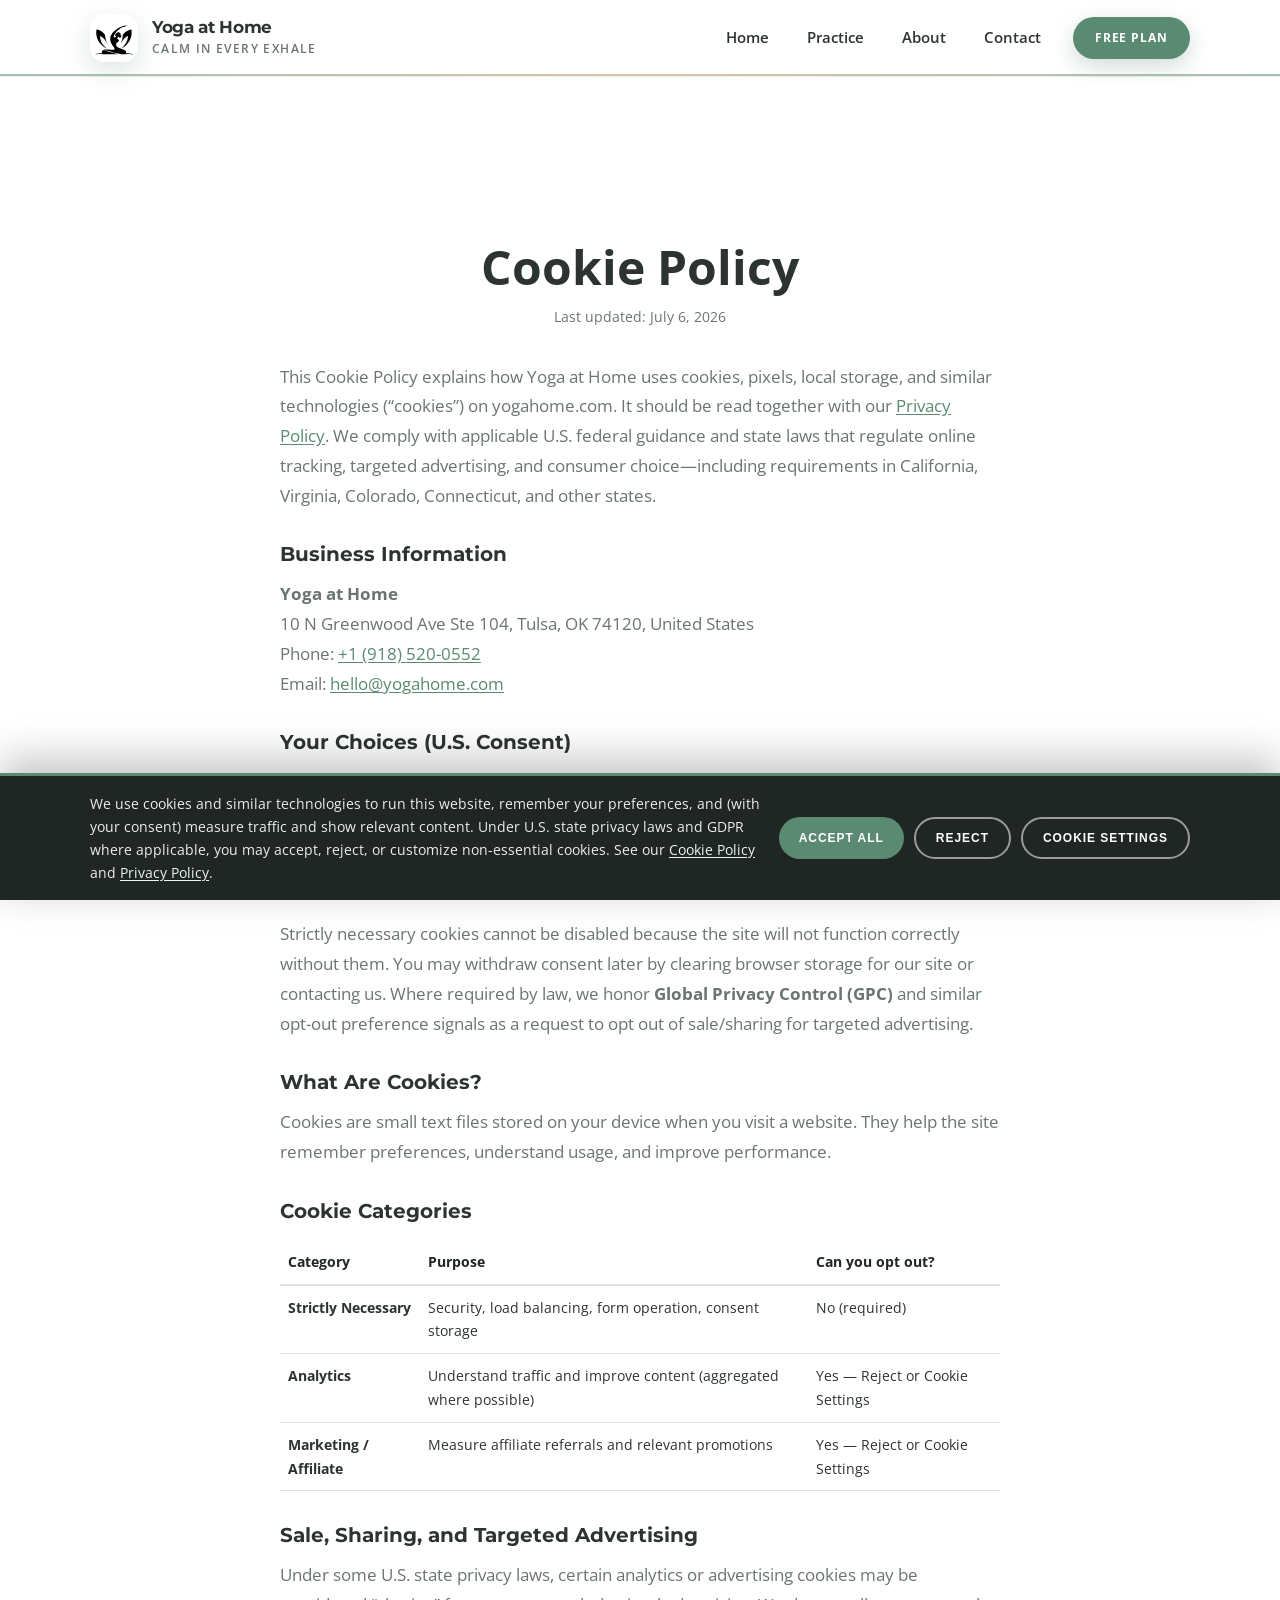
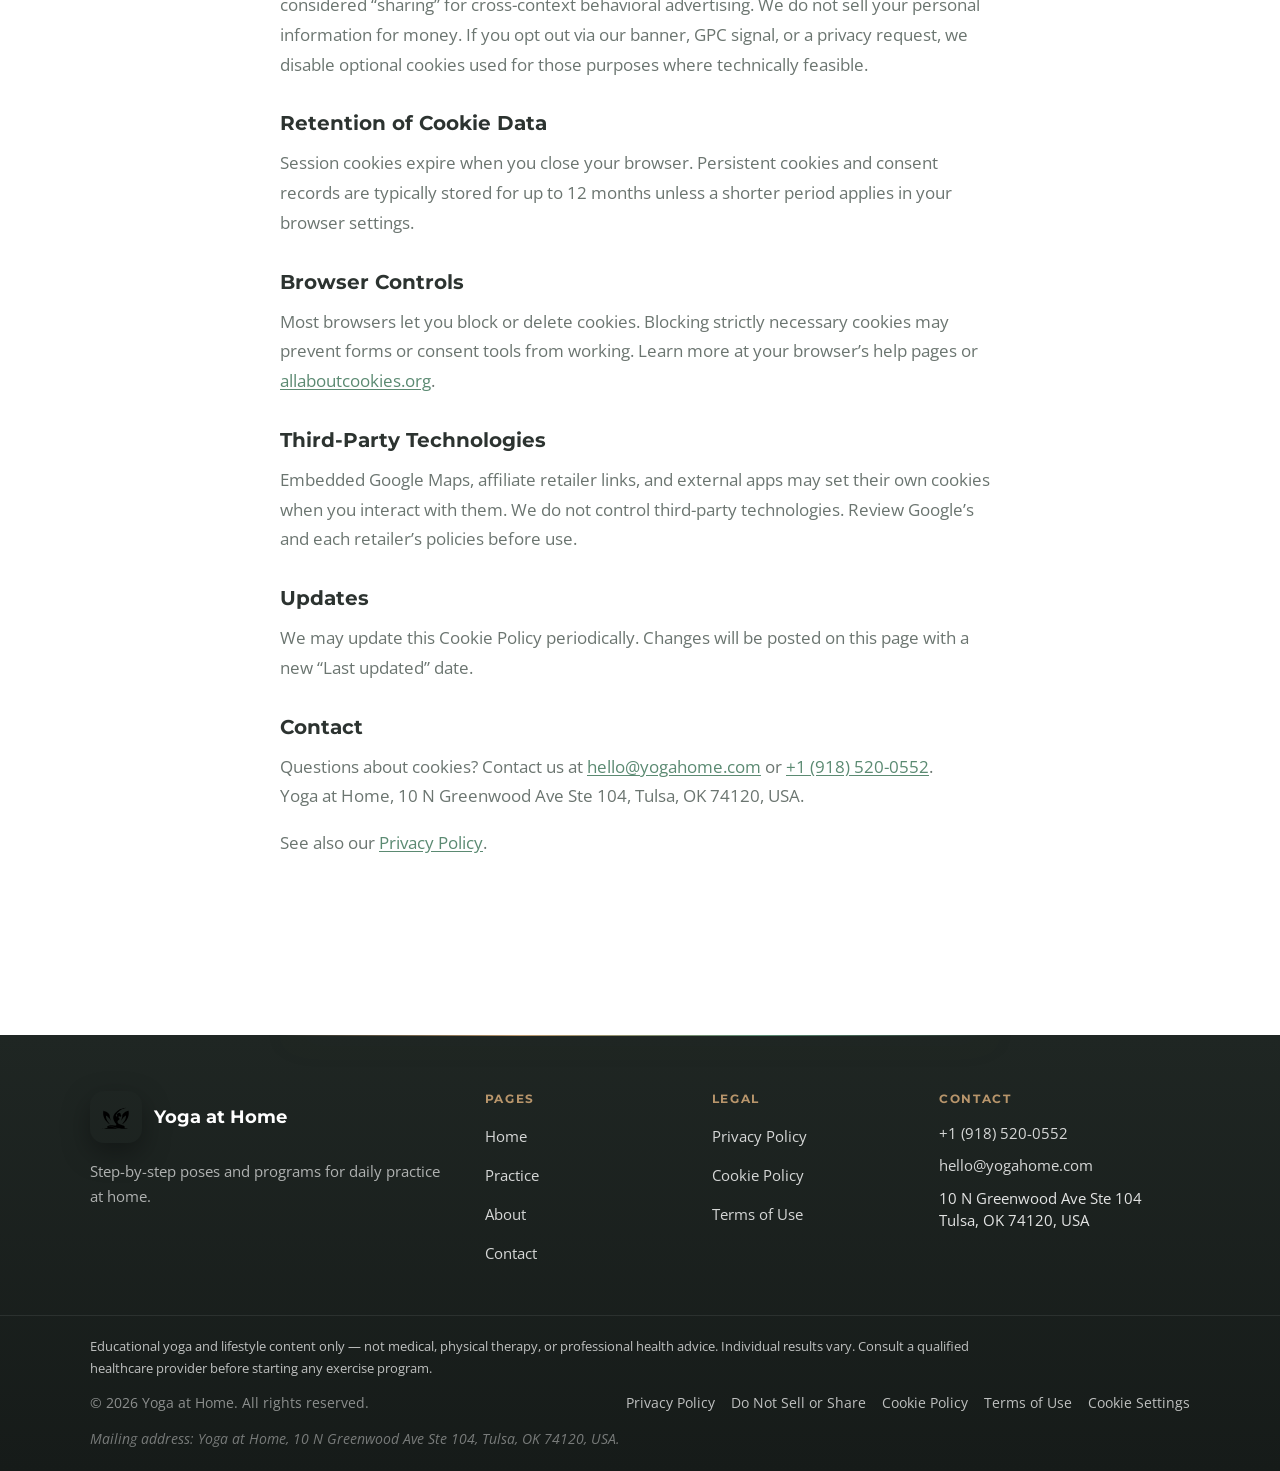
<file: cookie-policy.html>
<!DOCTYPE html>
<html lang="en-US">
<head>
  <meta charset="utf-8">
  <meta name="viewport" content="width=device-width, initial-scale=1.0">
  <meta name="description" content="Cookie Policy for Yoga at Home — learn what cookies we use, why we use them, and how to manage your preferences.">
  <title>Cookie Policy — Yoga at Home</title>
  <link rel="preconnect" href="https://fonts.googleapis.com">
  <link rel="preconnect" href="https://fonts.gstatic.com" crossorigin>
  <link rel="preload" as="style" href="https://fonts.googleapis.com/css2?family=Montserrat:wght@600;700&family=Open+Sans:wght@400;600;700&display=swap" onload="this.onload=null;this.rel='stylesheet'">
  <noscript><link rel="stylesheet" href="https://fonts.googleapis.com/css2?family=Montserrat:wght@600;700&family=Open+Sans:wght@400;600;700&display=swap"></noscript>
  <link rel="preload" href="css/main.css" as="style">
  <link rel="stylesheet" href="css/main.css">
  <link rel="icon" href="images/favicon.svg" type="image/svg+xml">
  <meta name="theme-color" content="#5b8a72">
</head>
<body class="page page--legal">
  <header class="site-header">
    <div class="site-header__inner">
      <a href="index.html" class="site-header__brand">
        <img loading="lazy" class="site-header__mark" src="images/logo.svg" alt="Yoga at Home logo" width="48" height="48">
        <span class="site-header__wordmark">
          <span class="site-header__name">Yoga at Home</span>
          <span class="site-header__tagline">calm in every exhale</span>
        </span>
      </a>
      <nav class="site-nav" aria-label="Main menu">
        <button class="site-nav__toggle" type="button" aria-label="Open menu">
          <svg viewBox="0 0 24 24" fill="currentColor" aria-hidden="true"><path d="M3 6h18v2H3V6zm0 5h18v2H3v-2zm0 5h18v2H3v-2z"/></svg>
        </button>
        <div class="site-nav__bar">
          <ul class="site-nav__list">
            <li><a class="site-nav__link" href="index.html">Home</a></li>
            <li><a class="site-nav__link" href="practice.html">Practice</a></li>
            <li><a class="site-nav__link" href="about.html">About</a></li>
            <li><a class="site-nav__link" href="contacts.html">Contact</a></li>
          </ul>
          <a href="contacts.html#offer" class="btn btn--header site-header__cta">Free Plan</a>
        </div>
        <div class="site-nav__panel">
          <div class="site-nav__overlay"></div>
          <div class="site-nav__drawer">
            <button class="site-nav__close" type="button" aria-label="Close">&times;</button>
            <ul class="site-nav__list">
              <li><a class="site-nav__link" href="index.html">Home</a></li>
              <li><a class="site-nav__link" href="practice.html">Practice</a></li>
              <li><a class="site-nav__link" href="about.html">About</a></li>
              <li><a class="site-nav__link" href="contacts.html">Contact</a></li>
            </ul>
          </div>
        </div>
      </nav>
    </div>
  </header>

  <main class="section section--white">
    <article class="container legal-page">
      <h1 class="legal-page__title">Cookie Policy</h1>
      <p class="legal-page__updated">Last updated: July 6, 2026</p>

      <p>This Cookie Policy explains how Yoga at Home uses cookies, pixels, local storage, and similar technologies (“cookies”) on yogahome.com. It should be read together with our <a href="privacy-policy.html">Privacy Policy</a>. We comply with applicable U.S. federal guidance and state laws that regulate online tracking, targeted advertising, and consumer choice—including requirements in California, Virginia, Colorado, Connecticut, and other states.</p>

      <h2>Business Information</h2>
      <p><strong>Yoga at Home</strong><br>10 N Greenwood Ave Ste 104, Tulsa, OK 74120, United States<br>Phone: <a href="tel:+19185200552">+1 (918) 520-0552</a><br>Email: <a href="mailto:hello@yogahome.com">hello@yogahome.com</a></p>

      <h2>Your Choices (U.S. Consent)</h2>
      <p>On your first visit, our cookie banner lets you:</p>
      <ul>
        <li><strong>Accept All</strong> — enable essential, analytics, and marketing cookies</li>
        <li><strong>Reject</strong> — disable non-essential cookies (only strictly necessary cookies remain)</li>
        <li><strong>Cookie Settings</strong> — choose Analytics and Marketing categories individually</li>
      </ul>
      <p>Strictly necessary cookies cannot be disabled because the site will not function correctly without them. You may withdraw consent later by clearing browser storage for our site or contacting us. Where required by law, we honor <strong>Global Privacy Control (GPC)</strong> and similar opt-out preference signals as a request to opt out of sale/sharing for targeted advertising.</p>

      <h2>What Are Cookies?</h2>
      <p>Cookies are small text files stored on your device when you visit a website. They help the site remember preferences, understand usage, and improve performance.</p>

      <h2>Cookie Categories</h2>
      <table>
        <thead>
          <tr>
            <th>Category</th>
            <th>Purpose</th>
            <th>Can you opt out?</th>
          </tr>
        </thead>
        <tbody>
          <tr>
            <td><strong>Strictly Necessary</strong></td>
            <td>Security, load balancing, form operation, consent storage</td>
            <td>No (required)</td>
          </tr>
          <tr>
            <td><strong>Analytics</strong></td>
            <td>Understand traffic and improve content (aggregated where possible)</td>
            <td>Yes — Reject or Cookie Settings</td>
          </tr>
          <tr>
            <td><strong>Marketing / Affiliate</strong></td>
            <td>Measure affiliate referrals and relevant promotions</td>
            <td>Yes — Reject or Cookie Settings</td>
          </tr>
        </tbody>
      </table>

      <h2>Sale, Sharing, and Targeted Advertising</h2>
      <p>Under some U.S. state privacy laws, certain analytics or advertising cookies may be considered “sharing” for cross-context behavioral advertising. We do not sell your personal information for money. If you opt out via our banner, GPC signal, or a privacy request, we disable optional cookies used for those purposes where technically feasible.</p>

      <h2>Retention of Cookie Data</h2>
      <p>Session cookies expire when you close your browser. Persistent cookies and consent records are typically stored for up to 12 months unless a shorter period applies in your browser settings.</p>

      <h2>Browser Controls</h2>
      <p>Most browsers let you block or delete cookies. Blocking strictly necessary cookies may prevent forms or consent tools from working. Learn more at your browser’s help pages or <a href="https://www.allaboutcookies.org/" target="_blank" rel="noopener noreferrer">allaboutcookies.org</a>.</p>

      <h2>Third-Party Technologies</h2>
      <p>Embedded Google Maps, affiliate retailer links, and external apps may set their own cookies when you interact with them. We do not control third-party technologies. Review Google’s and each retailer’s policies before use.</p>

      <h2>Updates</h2>
      <p>We may update this Cookie Policy periodically. Changes will be posted on this page with a new “Last updated” date.</p>

      <h2>Contact</h2>
      <p>Questions about cookies? Contact us at <a href="mailto:hello@yogahome.com">hello@yogahome.com</a> or <a href="tel:+19185200552">+1 (918) 520-0552</a>.<br>Yoga at Home, 10 N Greenwood Ave Ste 104, Tulsa, OK 74120, USA.</p>
      <p>See also our <a href="privacy-policy.html">Privacy Policy</a>.</p>
    </article>
  </main>

  <footer class="site-footer">
    <div class="site-footer__glow" aria-hidden="true"></div>
    <div class="container site-footer__grid">
      <div class="site-footer__brand">
        <a href="index.html" class="site-footer__logo">
          <img loading="lazy" src="images/logo.svg" alt="Yoga at Home" width="52" height="52">
          <span>Yoga at Home</span>
        </a>
        <p class="site-footer__lead">Step-by-step poses and programs for daily practice at home.</p>
      </div>
      <nav class="site-footer__nav" aria-label="Footer navigation">
        <h2 class="site-footer__heading">Pages</h2>
        <ul>
          <li><a href="index.html">Home</a></li>
          <li><a href="practice.html">Practice</a></li>
          <li><a href="about.html">About</a></li>
          <li><a href="contacts.html">Contact</a></li>
        </ul>
      </nav>
      <nav class="site-footer__nav" aria-label="Legal">
        <h2 class="site-footer__heading">Legal</h2>
        <ul>
          <li><a href="privacy-policy.html">Privacy Policy</a></li>
          <li><a href="cookie-policy.html">Cookie Policy</a></li>
          <li><a href="terms-of-use.html">Terms of Use</a></li>
        </ul>
      </nav>
      <div class="site-footer__contact">
        <h2 class="site-footer__heading">Contact</h2>
        <p><a href="tel:+19185200552">+1 (918) 520-0552</a></p>
        <p><a href="mailto:hello@yogahome.com">hello@yogahome.com</a></p>
        <p>10 N Greenwood Ave Ste 104<br>Tulsa, OK 74120, USA</p>
      </div>
    </div>
    <div class="site-footer__bottom">
      <div class="container site-footer__bottom-inner">
        <p class="site-footer__disclaimer">Educational yoga and lifestyle content only — not medical, physical therapy, or professional health advice. Individual results vary. Consult a qualified healthcare provider before starting any exercise program.</p>
        <p>© <span data-site-year>2026</span> Yoga at Home. All rights reserved.</p>
        <nav class="site-footer__legal-links" aria-label="Policies">
          <a href="privacy-policy.html">Privacy Policy</a>
          <a href="privacy-policy.html#do-not-sell">Do Not Sell or Share</a>
          <a href="cookie-policy.html">Cookie Policy</a>
          <a href="terms-of-use.html">Terms of Use</a>
          <a href="#" class="js-cookie-settings">Cookie Settings</a>
        </nav>
        <p class="site-footer__note">Mailing address: Yoga at Home, 10 N Greenwood Ave Ste 104, Tulsa, OK 74120, USA.</p>
      </div>
    </div>
  </footer>
  <script src="js/main.js" defer></script>
</body>
</html>
</file>
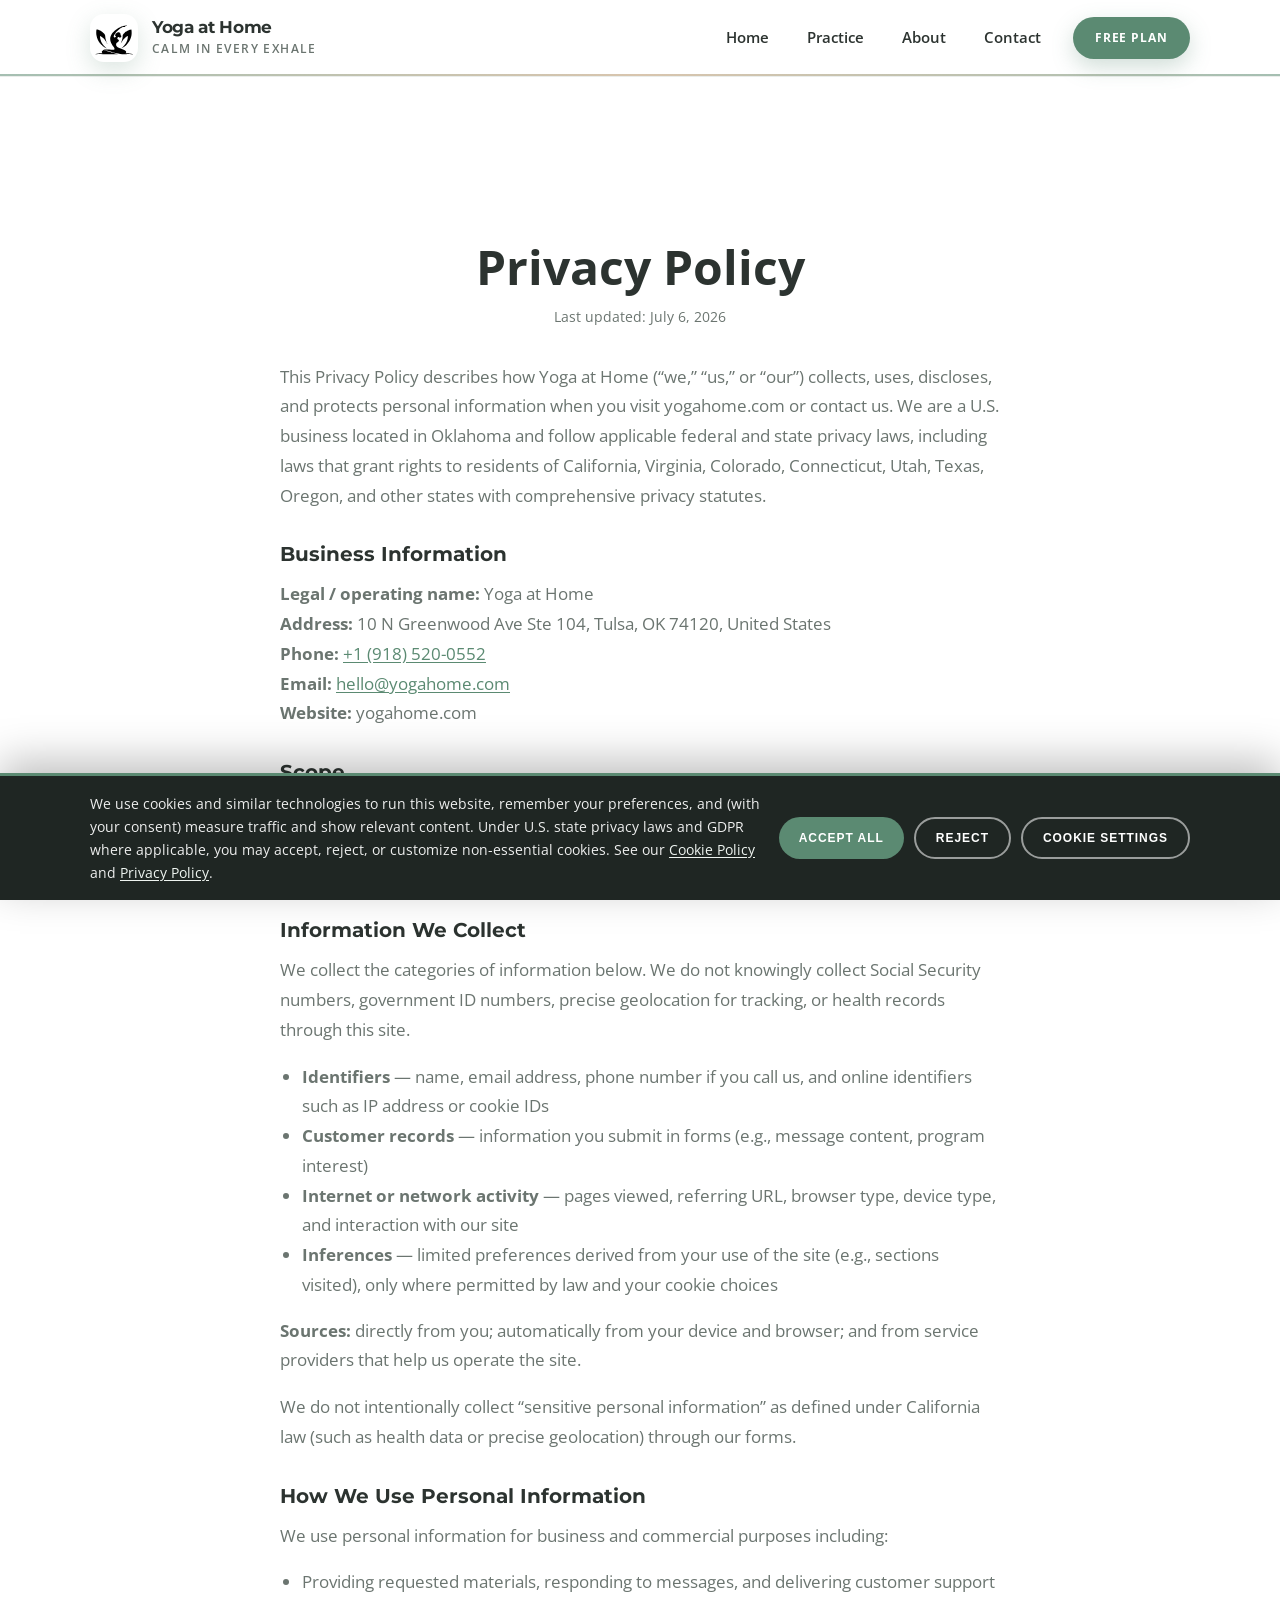
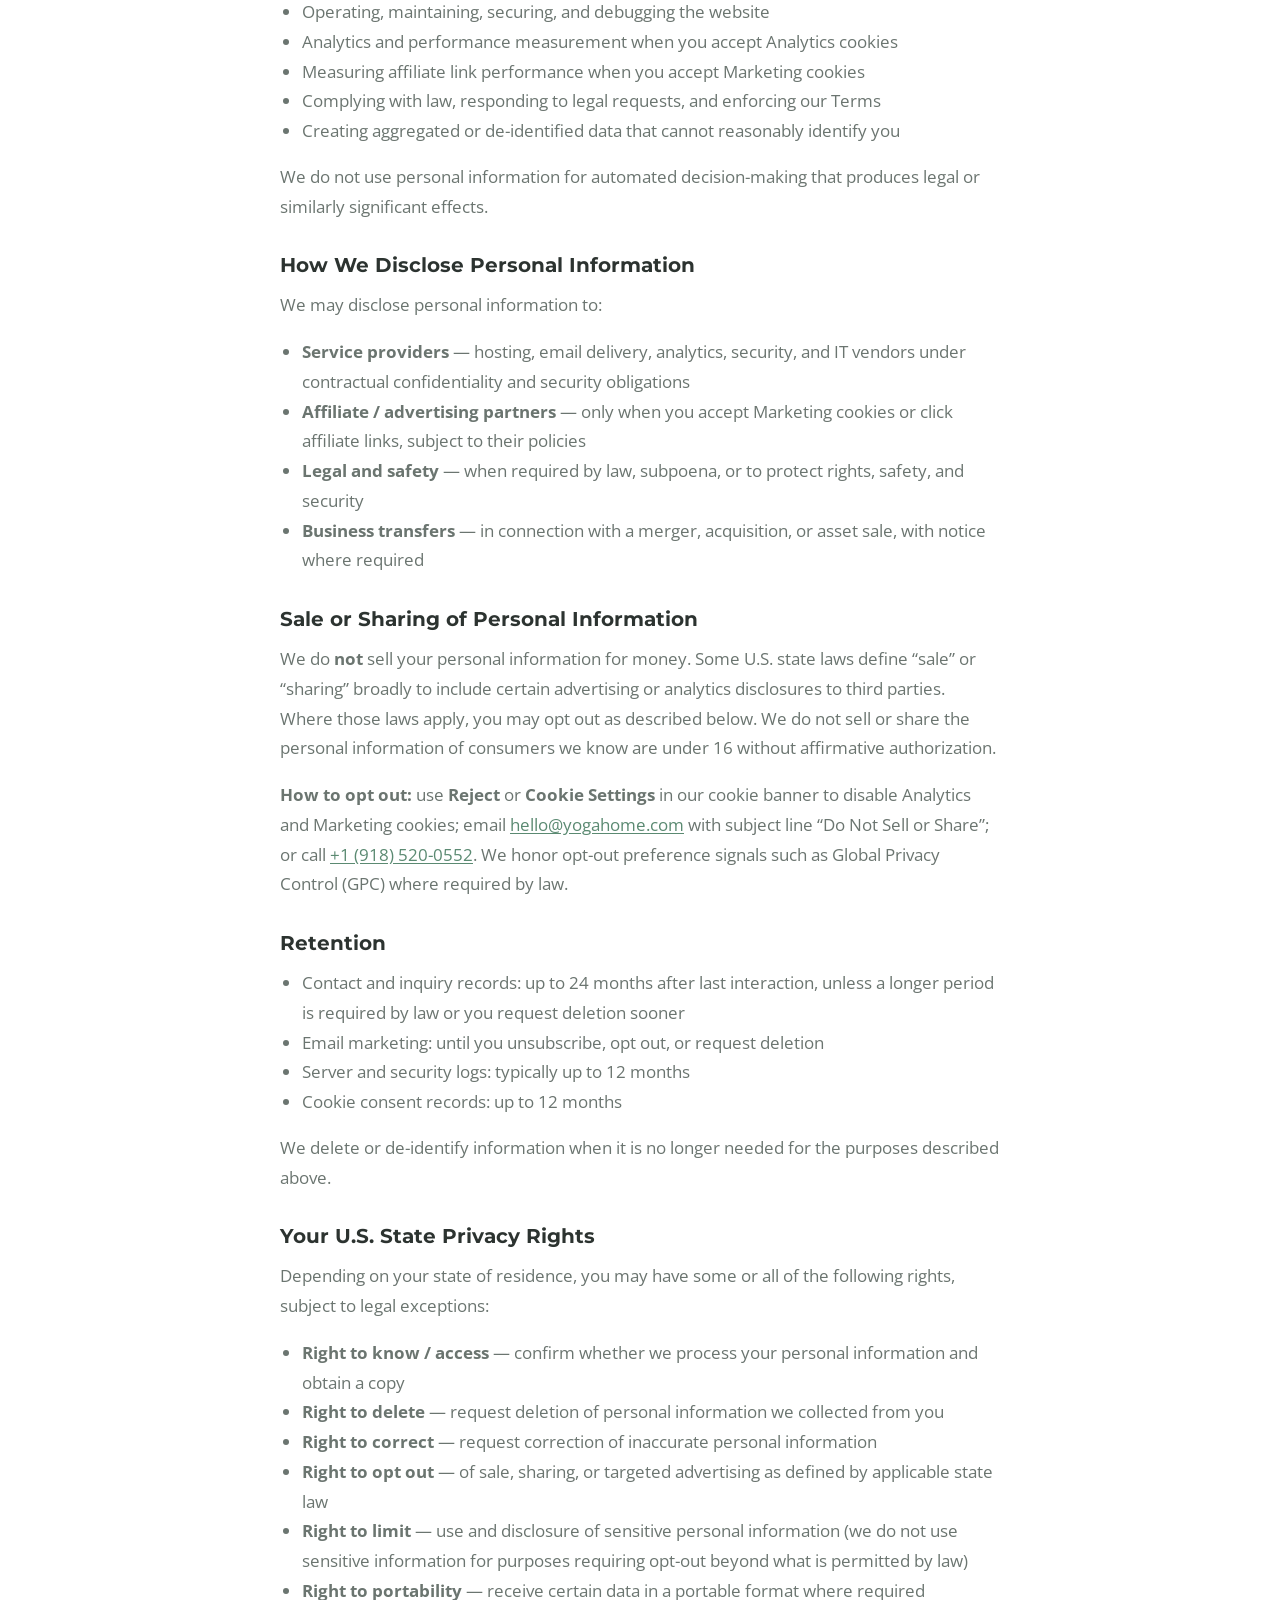
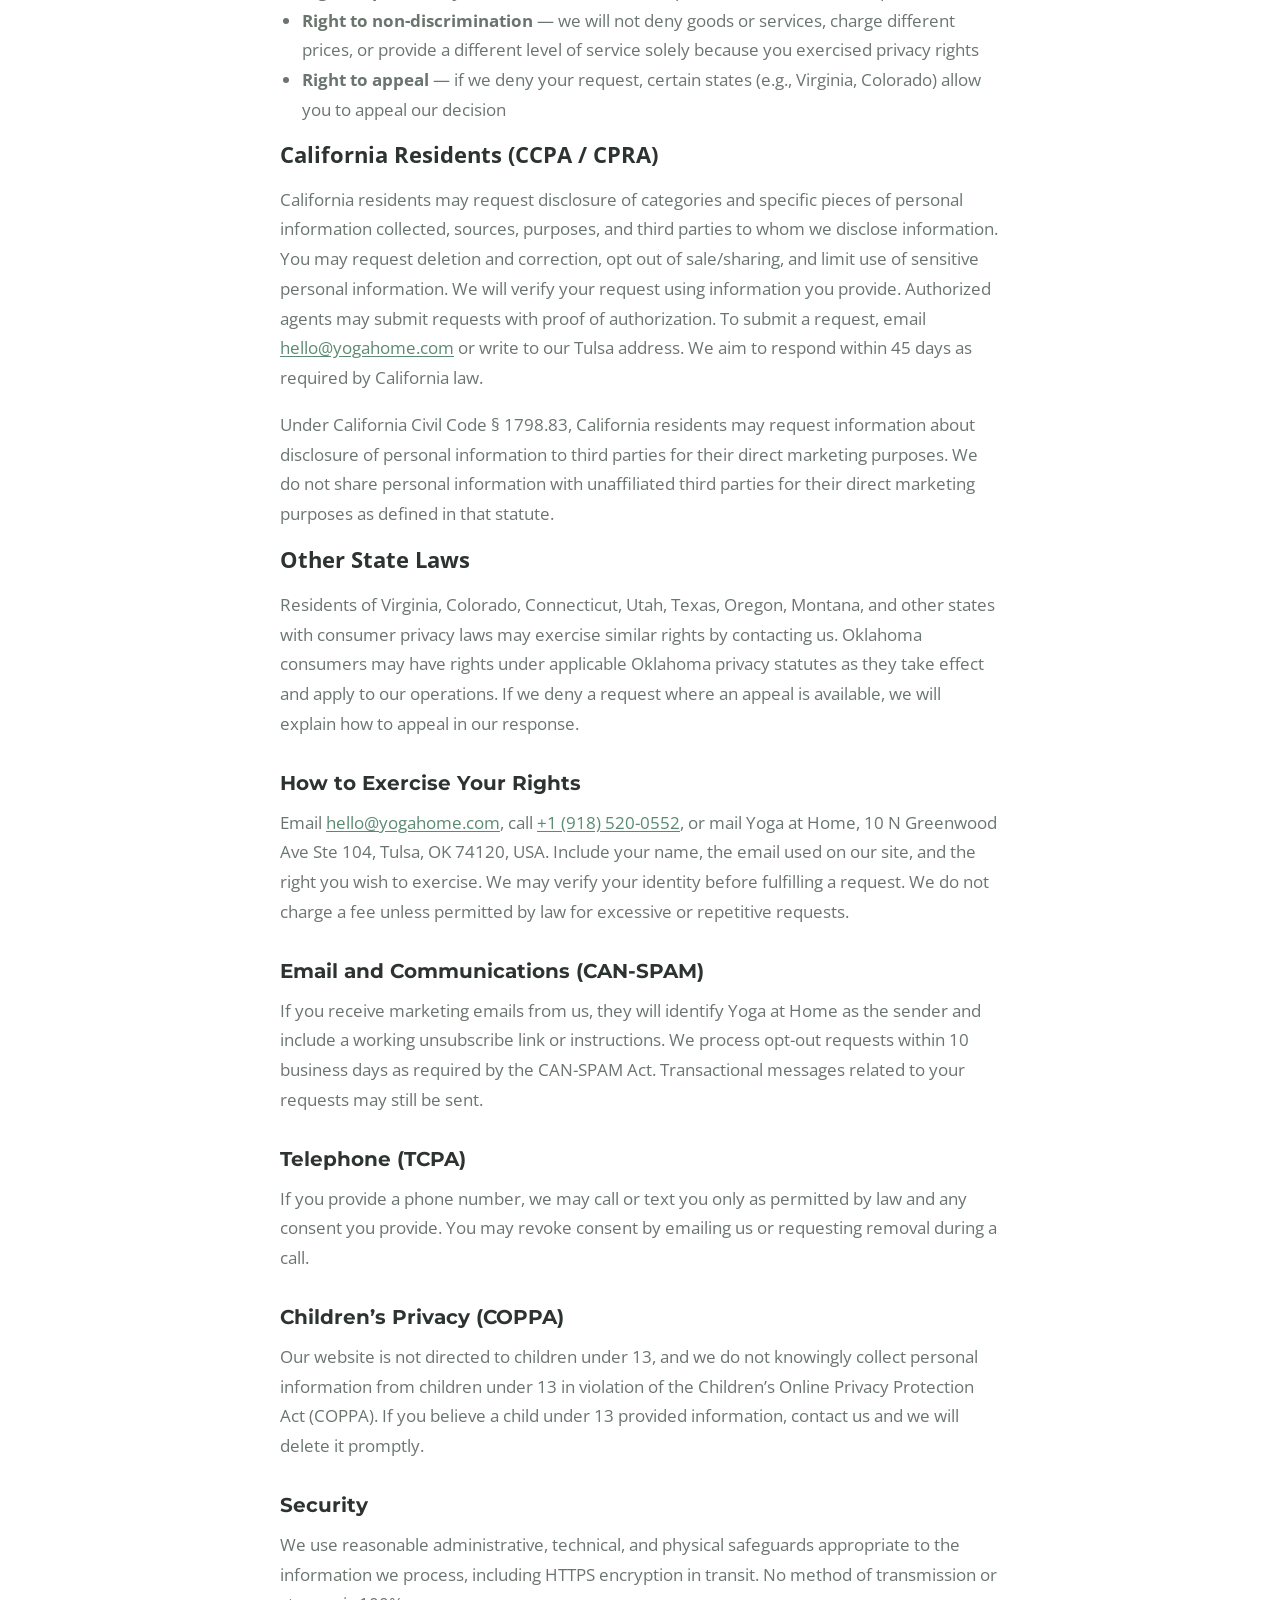
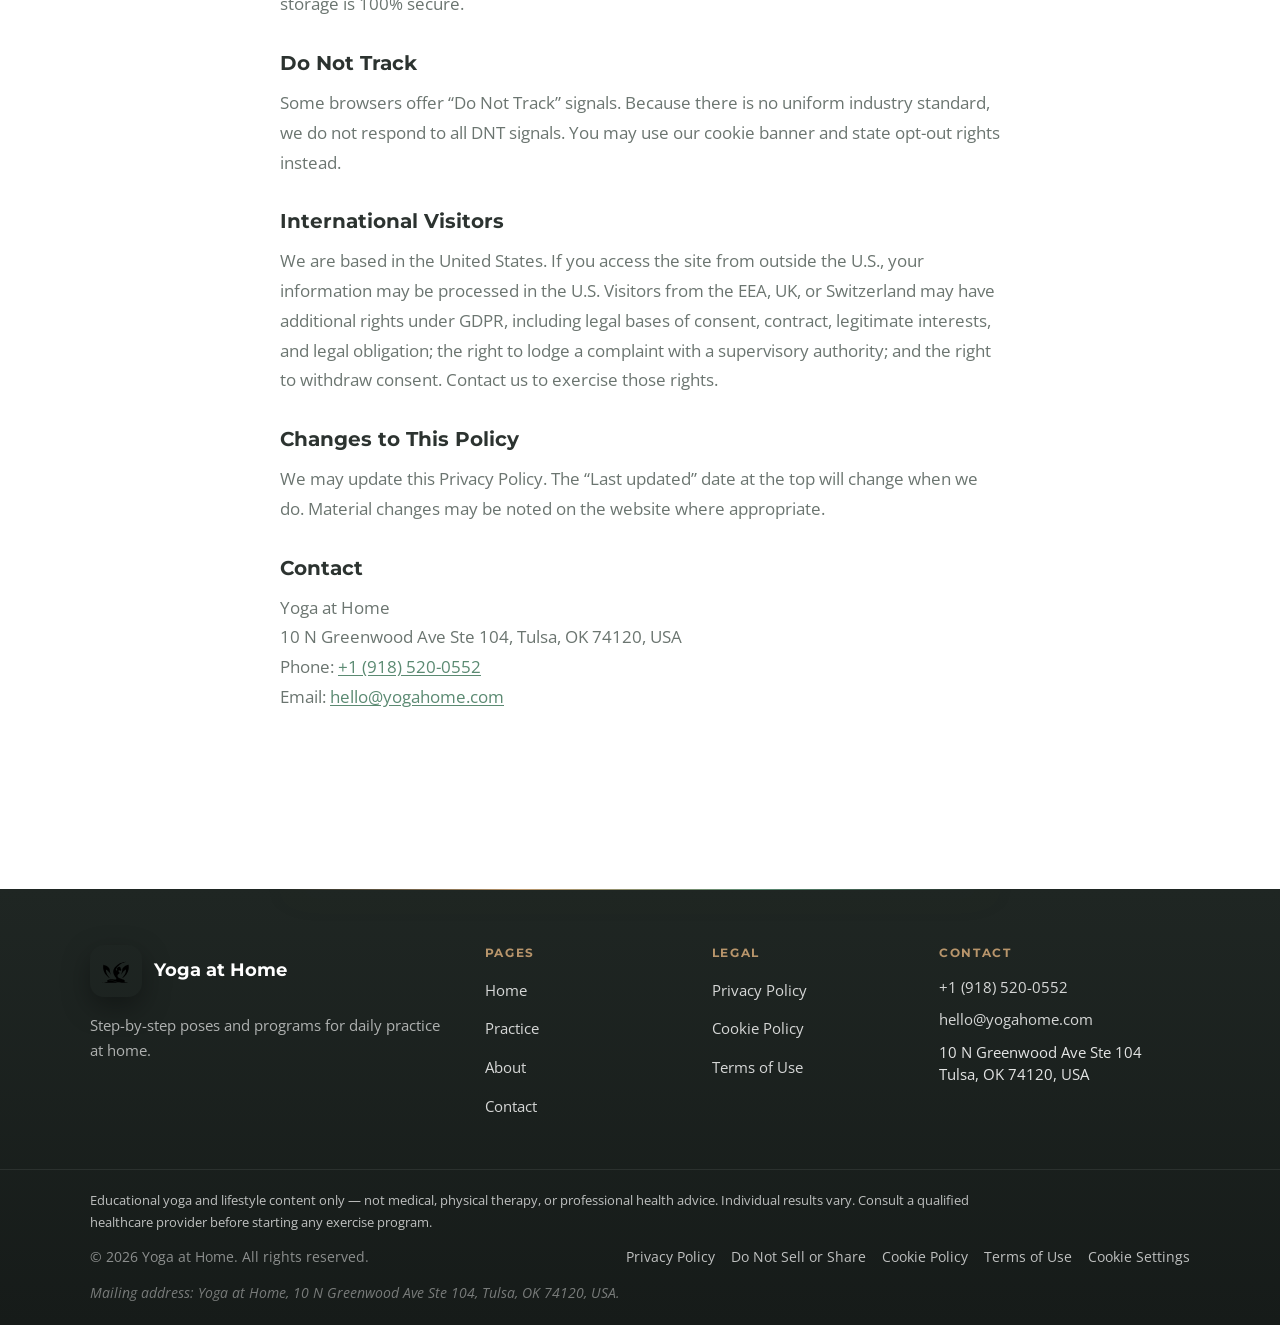
<file: privacy-policy.html>
<!DOCTYPE html>
<html lang="en-US">
<head>
  <meta charset="utf-8">
  <meta name="viewport" content="width=device-width, initial-scale=1.0">
      <meta name="description" content="Privacy Policy for Yoga at Home (Tulsa, OK) — U.S. state privacy rights, CCPA, data collection, retention, and how to contact us.">
  <title>Privacy Policy — Yoga at Home</title>
  <link rel="preconnect" href="https://fonts.googleapis.com">
  <link rel="preconnect" href="https://fonts.gstatic.com" crossorigin>
  <link rel="preload" as="style" href="https://fonts.googleapis.com/css2?family=Montserrat:wght@600;700&family=Open+Sans:wght@400;600;700&display=swap" onload="this.onload=null;this.rel='stylesheet'">
  <noscript><link rel="stylesheet" href="https://fonts.googleapis.com/css2?family=Montserrat:wght@600;700&family=Open+Sans:wght@400;600;700&display=swap"></noscript>
  <link rel="preload" href="css/main.css" as="style">
  <link rel="stylesheet" href="css/main.css">
  <link rel="icon" href="images/favicon.svg" type="image/svg+xml">
  <meta name="theme-color" content="#5b8a72">
</head>
<body class="page page--legal">
  <header class="site-header">
    <div class="site-header__inner">
      <a href="index.html" class="site-header__brand">
        <img loading="lazy" class="site-header__mark" src="images/logo.svg" alt="Yoga at Home logo" width="48" height="48">
        <span class="site-header__wordmark">
          <span class="site-header__name">Yoga at Home</span>
          <span class="site-header__tagline">calm in every exhale</span>
        </span>
      </a>
      <nav class="site-nav" aria-label="Main menu">
        <button class="site-nav__toggle" type="button" aria-label="Open menu">
          <svg viewBox="0 0 24 24" fill="currentColor" aria-hidden="true"><path d="M3 6h18v2H3V6zm0 5h18v2H3v-2zm0 5h18v2H3v-2z"/></svg>
        </button>
        <div class="site-nav__bar">
          <ul class="site-nav__list">
            <li><a class="site-nav__link" href="index.html">Home</a></li>
            <li><a class="site-nav__link" href="practice.html">Practice</a></li>
            <li><a class="site-nav__link" href="about.html">About</a></li>
            <li><a class="site-nav__link" href="contacts.html">Contact</a></li>
          </ul>
          <a href="contacts.html#offer" class="btn btn--header site-header__cta">Free Plan</a>
        </div>
        <div class="site-nav__panel">
          <div class="site-nav__overlay"></div>
          <div class="site-nav__drawer">
            <button class="site-nav__close" type="button" aria-label="Close">&times;</button>
            <ul class="site-nav__list">
              <li><a class="site-nav__link" href="index.html">Home</a></li>
              <li><a class="site-nav__link" href="practice.html">Practice</a></li>
              <li><a class="site-nav__link" href="about.html">About</a></li>
              <li><a class="site-nav__link" href="contacts.html">Contact</a></li>
            </ul>
          </div>
        </div>
      </nav>
    </div>
  </header>

  <main class="section section--white">
    <article class="container legal-page">
      <h1 class="legal-page__title">Privacy Policy</h1>
      <p class="legal-page__updated">Last updated: July 6, 2026</p>

      <p>This Privacy Policy describes how Yoga at Home (“we,” “us,” or “our”) collects, uses, discloses, and protects personal information when you visit yogahome.com or contact us. We are a U.S. business located in Oklahoma and follow applicable federal and state privacy laws, including laws that grant rights to residents of California, Virginia, Colorado, Connecticut, Utah, Texas, Oregon, and other states with comprehensive privacy statutes.</p>

      <h2>Business Information</h2>
      <p><strong>Legal / operating name:</strong> Yoga at Home<br><strong>Address:</strong> 10 N Greenwood Ave Ste 104, Tulsa, OK 74120, United States<br><strong>Phone:</strong> <a href="tel:+19185200552">+1 (918) 520-0552</a><br><strong>Email:</strong> <a href="mailto:hello@yogahome.com">hello@yogahome.com</a><br><strong>Website:</strong> yogahome.com</p>

      <h2>Scope</h2>
      <p>This Policy applies to information collected through our website, email, and phone. It does not apply to third-party websites linked from our site (including retailers, apps, or Google Maps), which have their own policies.</p>

      <h2>Information We Collect</h2>
      <p>We collect the categories of information below. We do not knowingly collect Social Security numbers, government ID numbers, precise geolocation for tracking, or health records through this site.</p>
      <ul>
        <li><strong>Identifiers</strong> — name, email address, phone number if you call us, and online identifiers such as IP address or cookie IDs</li>
        <li><strong>Customer records</strong> — information you submit in forms (e.g., message content, program interest)</li>
        <li><strong>Internet or network activity</strong> — pages viewed, referring URL, browser type, device type, and interaction with our site</li>
        <li><strong>Inferences</strong> — limited preferences derived from your use of the site (e.g., sections visited), only where permitted by law and your cookie choices</li>
      </ul>
      <p><strong>Sources:</strong> directly from you; automatically from your device and browser; and from service providers that help us operate the site.</p>
      <p>We do not intentionally collect “sensitive personal information” as defined under California law (such as health data or precise geolocation) through our forms.</p>

      <h2>How We Use Personal Information</h2>
      <p>We use personal information for business and commercial purposes including:</p>
      <ul>
        <li>Providing requested materials, responding to messages, and delivering customer support</li>
        <li>Operating, maintaining, securing, and debugging the website</li>
        <li>Analytics and performance measurement when you accept Analytics cookies</li>
        <li>Measuring affiliate link performance when you accept Marketing cookies</li>
        <li>Complying with law, responding to legal requests, and enforcing our Terms</li>
        <li>Creating aggregated or de-identified data that cannot reasonably identify you</li>
      </ul>
      <p>We do not use personal information for automated decision-making that produces legal or similarly significant effects.</p>

      <h2>How We Disclose Personal Information</h2>
      <p>We may disclose personal information to:</p>
      <ul>
        <li><strong>Service providers</strong> — hosting, email delivery, analytics, security, and IT vendors under contractual confidentiality and security obligations</li>
        <li><strong>Affiliate / advertising partners</strong> — only when you accept Marketing cookies or click affiliate links, subject to their policies</li>
        <li><strong>Legal and safety</strong> — when required by law, subpoena, or to protect rights, safety, and security</li>
        <li><strong>Business transfers</strong> — in connection with a merger, acquisition, or asset sale, with notice where required</li>
      </ul>

      <h2 id="do-not-sell">Sale or Sharing of Personal Information</h2>
      <p>We do <strong>not</strong> sell your personal information for money. Some U.S. state laws define “sale” or “sharing” broadly to include certain advertising or analytics disclosures to third parties. Where those laws apply, you may opt out as described below. We do not sell or share the personal information of consumers we know are under 16 without affirmative authorization.</p>
      <p><strong>How to opt out:</strong> use <strong>Reject</strong> or <strong>Cookie Settings</strong> in our cookie banner to disable Analytics and Marketing cookies; email <a href="mailto:hello@yogahome.com">hello@yogahome.com</a> with subject line “Do Not Sell or Share”; or call <a href="tel:+19185200552">+1 (918) 520-0552</a>. We honor opt-out preference signals such as Global Privacy Control (GPC) where required by law.</p>

      <h2>Retention</h2>
      <ul>
        <li>Contact and inquiry records: up to 24 months after last interaction, unless a longer period is required by law or you request deletion sooner</li>
        <li>Email marketing: until you unsubscribe, opt out, or request deletion</li>
        <li>Server and security logs: typically up to 12 months</li>
        <li>Cookie consent records: up to 12 months</li>
      </ul>
      <p>We delete or de-identify information when it is no longer needed for the purposes described above.</p>

      <h2>Your U.S. State Privacy Rights</h2>
      <p>Depending on your state of residence, you may have some or all of the following rights, subject to legal exceptions:</p>
      <ul>
        <li><strong>Right to know / access</strong> — confirm whether we process your personal information and obtain a copy</li>
        <li><strong>Right to delete</strong> — request deletion of personal information we collected from you</li>
        <li><strong>Right to correct</strong> — request correction of inaccurate personal information</li>
        <li><strong>Right to opt out</strong> — of sale, sharing, or targeted advertising as defined by applicable state law</li>
        <li><strong>Right to limit</strong> — use and disclosure of sensitive personal information (we do not use sensitive information for purposes requiring opt-out beyond what is permitted by law)</li>
        <li><strong>Right to portability</strong> — receive certain data in a portable format where required</li>
        <li><strong>Right to non-discrimination</strong> — we will not deny goods or services, charge different prices, or provide a different level of service solely because you exercised privacy rights</li>
        <li><strong>Right to appeal</strong> — if we deny your request, certain states (e.g., Virginia, Colorado) allow you to appeal our decision</li>
      </ul>

      <h3>California Residents (CCPA / CPRA)</h3>
      <p>California residents may request disclosure of categories and specific pieces of personal information collected, sources, purposes, and third parties to whom we disclose information. You may request deletion and correction, opt out of sale/sharing, and limit use of sensitive personal information. We will verify your request using information you provide. Authorized agents may submit requests with proof of authorization. To submit a request, email <a href="mailto:hello@yogahome.com">hello@yogahome.com</a> or write to our Tulsa address. We aim to respond within 45 days as required by California law.</p>
      <p>Under California Civil Code § 1798.83, California residents may request information about disclosure of personal information to third parties for their direct marketing purposes. We do not share personal information with unaffiliated third parties for their direct marketing purposes as defined in that statute.</p>

      <h3>Other State Laws</h3>
      <p>Residents of Virginia, Colorado, Connecticut, Utah, Texas, Oregon, Montana, and other states with consumer privacy laws may exercise similar rights by contacting us. Oklahoma consumers may have rights under applicable Oklahoma privacy statutes as they take effect and apply to our operations. If we deny a request where an appeal is available, we will explain how to appeal in our response.</p>

      <h2>How to Exercise Your Rights</h2>
      <p>Email <a href="mailto:hello@yogahome.com">hello@yogahome.com</a>, call <a href="tel:+19185200552">+1 (918) 520-0552</a>, or mail Yoga at Home, 10 N Greenwood Ave Ste 104, Tulsa, OK 74120, USA. Include your name, the email used on our site, and the right you wish to exercise. We may verify your identity before fulfilling a request. We do not charge a fee unless permitted by law for excessive or repetitive requests.</p>

      <h2>Email and Communications (CAN-SPAM)</h2>
      <p>If you receive marketing emails from us, they will identify Yoga at Home as the sender and include a working unsubscribe link or instructions. We process opt-out requests within 10 business days as required by the CAN-SPAM Act. Transactional messages related to your requests may still be sent.</p>

      <h2>Telephone (TCPA)</h2>
      <p>If you provide a phone number, we may call or text you only as permitted by law and any consent you provide. You may revoke consent by emailing us or requesting removal during a call.</p>

      <h2>Children’s Privacy (COPPA)</h2>
      <p>Our website is not directed to children under 13, and we do not knowingly collect personal information from children under 13 in violation of the Children’s Online Privacy Protection Act (COPPA). If you believe a child under 13 provided information, contact us and we will delete it promptly.</p>

      <h2>Security</h2>
      <p>We use reasonable administrative, technical, and physical safeguards appropriate to the information we process, including HTTPS encryption in transit. No method of transmission or storage is 100% secure.</p>

      <h2>Do Not Track</h2>
      <p>Some browsers offer “Do Not Track” signals. Because there is no uniform industry standard, we do not respond to all DNT signals. You may use our cookie banner and state opt-out rights instead.</p>

      <h2>International Visitors</h2>
      <p>We are based in the United States. If you access the site from outside the U.S., your information may be processed in the U.S. Visitors from the EEA, UK, or Switzerland may have additional rights under GDPR, including legal bases of consent, contract, legitimate interests, and legal obligation; the right to lodge a complaint with a supervisory authority; and the right to withdraw consent. Contact us to exercise those rights.</p>

      <h2>Changes to This Policy</h2>
      <p>We may update this Privacy Policy. The “Last updated” date at the top will change when we do. Material changes may be noted on the website where appropriate.</p>

      <h2>Contact</h2>
      <p>Yoga at Home<br>10 N Greenwood Ave Ste 104, Tulsa, OK 74120, USA<br>Phone: <a href="tel:+19185200552">+1 (918) 520-0552</a><br>Email: <a href="mailto:hello@yogahome.com">hello@yogahome.com</a></p>
    </article>
  </main>

  <footer class="site-footer">
    <div class="site-footer__glow" aria-hidden="true"></div>
    <div class="container site-footer__grid">
      <div class="site-footer__brand">
        <a href="index.html" class="site-footer__logo">
          <img loading="lazy" src="images/logo.svg" alt="Yoga at Home" width="52" height="52">
          <span>Yoga at Home</span>
        </a>
        <p class="site-footer__lead">Step-by-step poses and programs for daily practice at home.</p>
      </div>
      <nav class="site-footer__nav" aria-label="Footer navigation">
        <h2 class="site-footer__heading">Pages</h2>
        <ul>
          <li><a href="index.html">Home</a></li>
          <li><a href="practice.html">Practice</a></li>
          <li><a href="about.html">About</a></li>
          <li><a href="contacts.html">Contact</a></li>
        </ul>
      </nav>
      <nav class="site-footer__nav" aria-label="Legal">
        <h2 class="site-footer__heading">Legal</h2>
        <ul>
          <li><a href="privacy-policy.html">Privacy Policy</a></li>
          <li><a href="cookie-policy.html">Cookie Policy</a></li>
          <li><a href="terms-of-use.html">Terms of Use</a></li>
        </ul>
      </nav>
      <div class="site-footer__contact">
        <h2 class="site-footer__heading">Contact</h2>
        <p><a href="tel:+19185200552">+1 (918) 520-0552</a></p>
        <p><a href="mailto:hello@yogahome.com">hello@yogahome.com</a></p>
        <p>10 N Greenwood Ave Ste 104<br>Tulsa, OK 74120, USA</p>
      </div>
    </div>
    <div class="site-footer__bottom">
      <div class="container site-footer__bottom-inner">
        <p class="site-footer__disclaimer">Educational yoga and lifestyle content only — not medical, physical therapy, or professional health advice. Individual results vary. Consult a qualified healthcare provider before starting any exercise program.</p>
        <p>© <span data-site-year>2026</span> Yoga at Home. All rights reserved.</p>
        <nav class="site-footer__legal-links" aria-label="Policies">
          <a href="privacy-policy.html">Privacy Policy</a>
          <a href="privacy-policy.html#do-not-sell">Do Not Sell or Share</a>
          <a href="cookie-policy.html">Cookie Policy</a>
          <a href="terms-of-use.html">Terms of Use</a>
          <a href="#" class="js-cookie-settings">Cookie Settings</a>
        </nav>
        <p class="site-footer__note">Mailing address: Yoga at Home, 10 N Greenwood Ave Ste 104, Tulsa, OK 74120, USA.</p>
      </div>
    </div>
  </footer>
  <script src="js/main.js" defer></script>
</body>
</html>
</file>
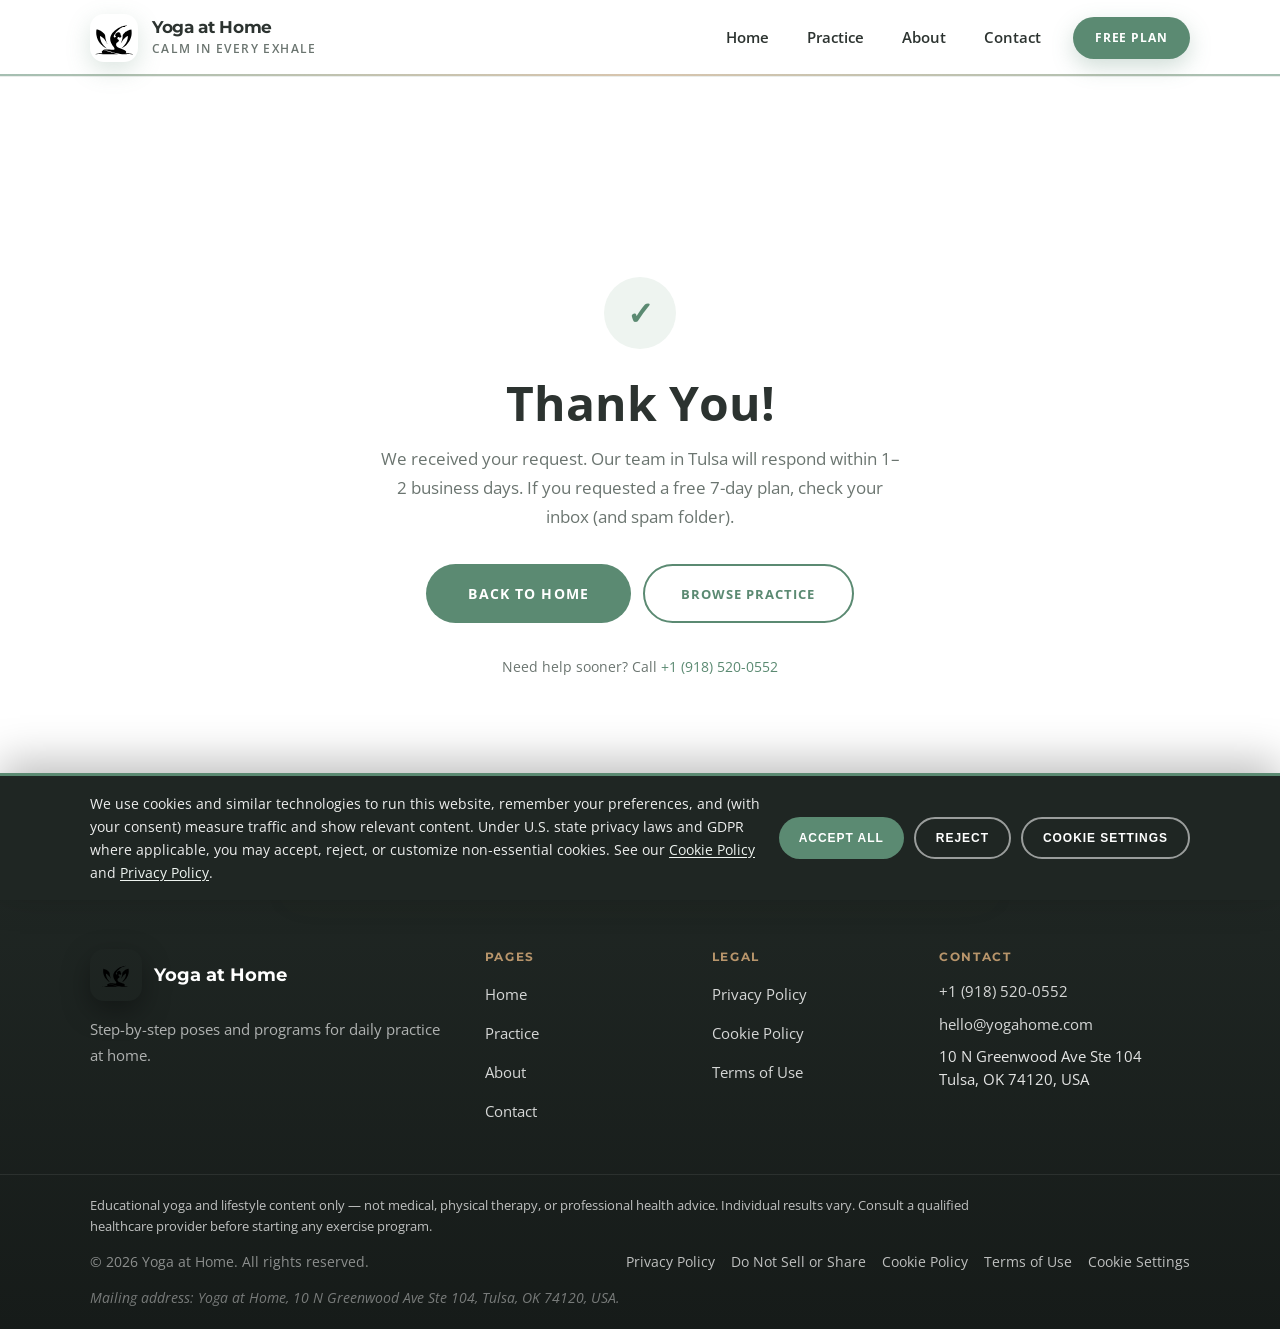
<file: success.html>
<!DOCTYPE html>
<html lang="en-US">
<head>
  <meta charset="utf-8">
  <meta name="viewport" content="width=device-width, initial-scale=1.0">
  <meta name="description" content="Your message was sent successfully. Yoga at Home will respond from our Tulsa, OK office within 1–2 business days.">
  <meta name="robots" content="noindex, nofollow">
  <title>Success — Yoga at Home</title>
  <link rel="preconnect" href="https://fonts.googleapis.com">
  <link rel="preconnect" href="https://fonts.gstatic.com" crossorigin>
  <link rel="preload" as="style" href="https://fonts.googleapis.com/css2?family=Montserrat:wght@600;700&family=Open+Sans:wght@400;600;700&display=swap" onload="this.onload=null;this.rel='stylesheet'">
  <noscript><link rel="stylesheet" href="https://fonts.googleapis.com/css2?family=Montserrat:wght@600;700&family=Open+Sans:wght@400;600;700&display=swap"></noscript>
  <link rel="preload" href="css/main.css" as="style">
  <link rel="stylesheet" href="css/main.css">
  <link rel="icon" href="images/favicon.svg" type="image/svg+xml">
  <meta name="theme-color" content="#5b8a72">
</head>
<body class="page page--legal">
  <header class="site-header">
    <div class="site-header__inner">
      <a href="index.html" class="site-header__brand">
        <img loading="lazy" class="site-header__mark" src="images/logo.svg" alt="Yoga at Home logo" width="48" height="48">
        <span class="site-header__wordmark">
          <span class="site-header__name">Yoga at Home</span>
          <span class="site-header__tagline">calm in every exhale</span>
        </span>
      </a>
      <nav class="site-nav" aria-label="Main menu">
        <button class="site-nav__toggle" type="button" aria-label="Open menu">
          <svg viewBox="0 0 24 24" fill="currentColor" aria-hidden="true"><path d="M3 6h18v2H3V6zm0 5h18v2H3v-2zm0 5h18v2H3v-2z"/></svg>
        </button>
        <div class="site-nav__bar">
          <ul class="site-nav__list">
            <li><a class="site-nav__link" href="index.html">Home</a></li>
            <li><a class="site-nav__link" href="practice.html">Practice</a></li>
            <li><a class="site-nav__link" href="about.html">About</a></li>
            <li><a class="site-nav__link" href="contacts.html">Contact</a></li>
          </ul>
          <a href="contacts.html#offer" class="btn btn--header site-header__cta">Free Plan</a>
        </div>
        <div class="site-nav__panel">
          <div class="site-nav__overlay"></div>
          <div class="site-nav__drawer">
            <button class="site-nav__close" type="button" aria-label="Close">&times;</button>
            <ul class="site-nav__list">
              <li><a class="site-nav__link" href="index.html">Home</a></li>
              <li><a class="site-nav__link" href="practice.html">Practice</a></li>
              <li><a class="site-nav__link" href="about.html">About</a></li>
              <li><a class="site-nav__link" href="contacts.html">Contact</a></li>
            </ul>
          </div>
        </div>
      </nav>
    </div>
  </header>

  <main class="section section--white">
    <div class="container thank-you">
      <div class="thank-you__icon" aria-hidden="true">✓</div>
      <h1 class="thank-you__title">Thank You!</h1>
      <p class="thank-you__text">We received your request. Our team in Tulsa will respond within 1–2 business days. If you requested a free 7-day plan, check your inbox (and spam folder).</p>
      <div class="thank-you__actions">
        <a href="index.html" class="btn btn--lg">Back to Home</a>
        <a href="practice.html" class="btn btn--outline">Browse Practice</a>
      </div>
      <p style="margin-top:2rem;font-size:0.875rem;color:#6b7570;">Need help sooner? Call <a href="tel:+19185200552">+1 (918) 520-0552</a></p>
    </div>
  </main>

  <footer class="site-footer">
    <div class="site-footer__glow" aria-hidden="true"></div>
    <div class="container site-footer__grid">
      <div class="site-footer__brand">
        <a href="index.html" class="site-footer__logo">
          <img loading="lazy" src="images/logo.svg" alt="Yoga at Home" width="52" height="52">
          <span>Yoga at Home</span>
        </a>
        <p class="site-footer__lead">Step-by-step poses and programs for daily practice at home.</p>
      </div>
      <nav class="site-footer__nav" aria-label="Footer navigation">
        <h2 class="site-footer__heading">Pages</h2>
        <ul>
          <li><a href="index.html">Home</a></li>
          <li><a href="practice.html">Practice</a></li>
          <li><a href="about.html">About</a></li>
          <li><a href="contacts.html">Contact</a></li>
        </ul>
      </nav>
      <nav class="site-footer__nav" aria-label="Legal">
        <h2 class="site-footer__heading">Legal</h2>
        <ul>
          <li><a href="privacy-policy.html">Privacy Policy</a></li>
          <li><a href="cookie-policy.html">Cookie Policy</a></li>
          <li><a href="terms-of-use.html">Terms of Use</a></li>
        </ul>
      </nav>
      <div class="site-footer__contact">
        <h2 class="site-footer__heading">Contact</h2>
        <p><a href="tel:+19185200552">+1 (918) 520-0552</a></p>
        <p><a href="mailto:hello@yogahome.com">hello@yogahome.com</a></p>
        <p>10 N Greenwood Ave Ste 104<br>Tulsa, OK 74120, USA</p>
      </div>
    </div>
    <div class="site-footer__bottom">
      <div class="container site-footer__bottom-inner">
        <p class="site-footer__disclaimer">Educational yoga and lifestyle content only — not medical, physical therapy, or professional health advice. Individual results vary. Consult a qualified healthcare provider before starting any exercise program.</p>
        <p>© <span data-site-year>2026</span> Yoga at Home. All rights reserved.</p>
        <nav class="site-footer__legal-links" aria-label="Policies">
          <a href="privacy-policy.html">Privacy Policy</a>
          <a href="privacy-policy.html#do-not-sell">Do Not Sell or Share</a>
          <a href="cookie-policy.html">Cookie Policy</a>
          <a href="terms-of-use.html">Terms of Use</a>
          <a href="#" class="js-cookie-settings">Cookie Settings</a>
        </nav>
        <p class="site-footer__note">Mailing address: Yoga at Home, 10 N Greenwood Ave Ste 104, Tulsa, OK 74120, USA.</p>
      </div>
    </div>
  </footer>
  <script src="js/main.js" defer></script>
</body>
</html>
</file>
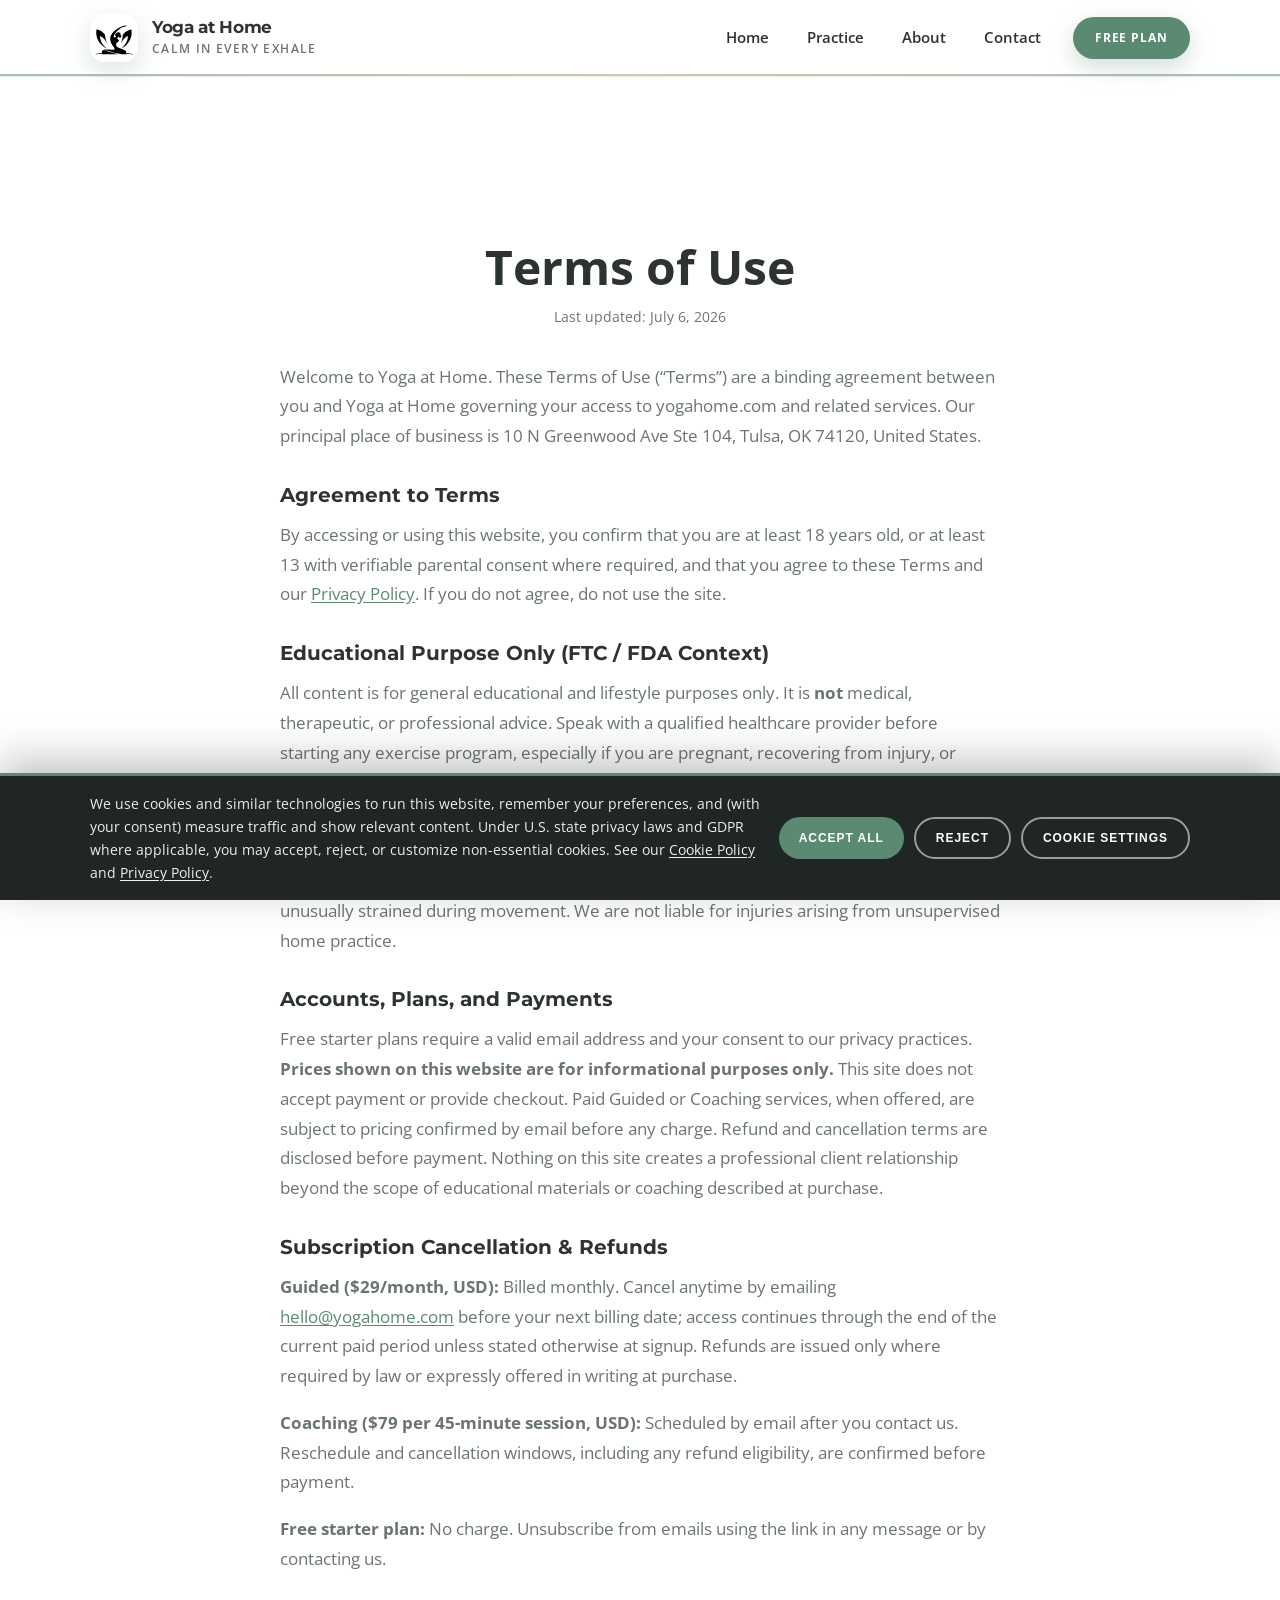
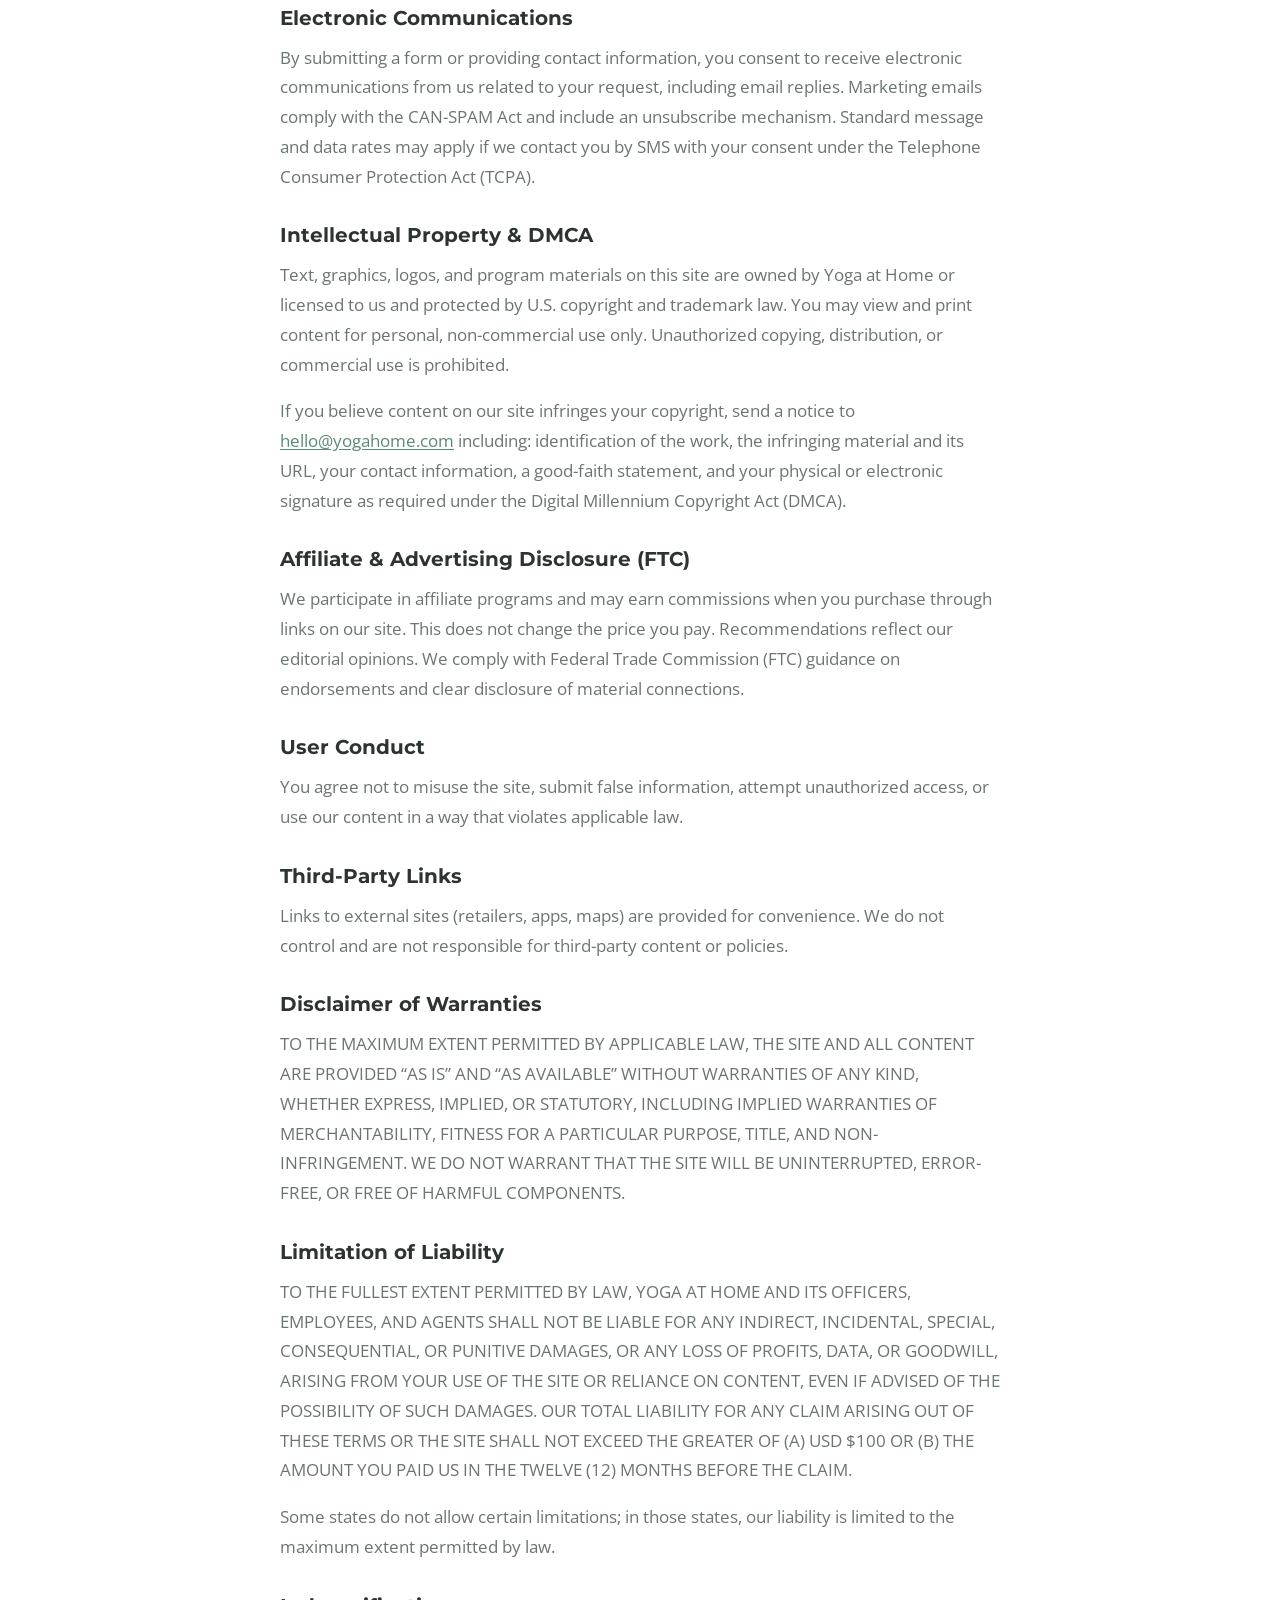
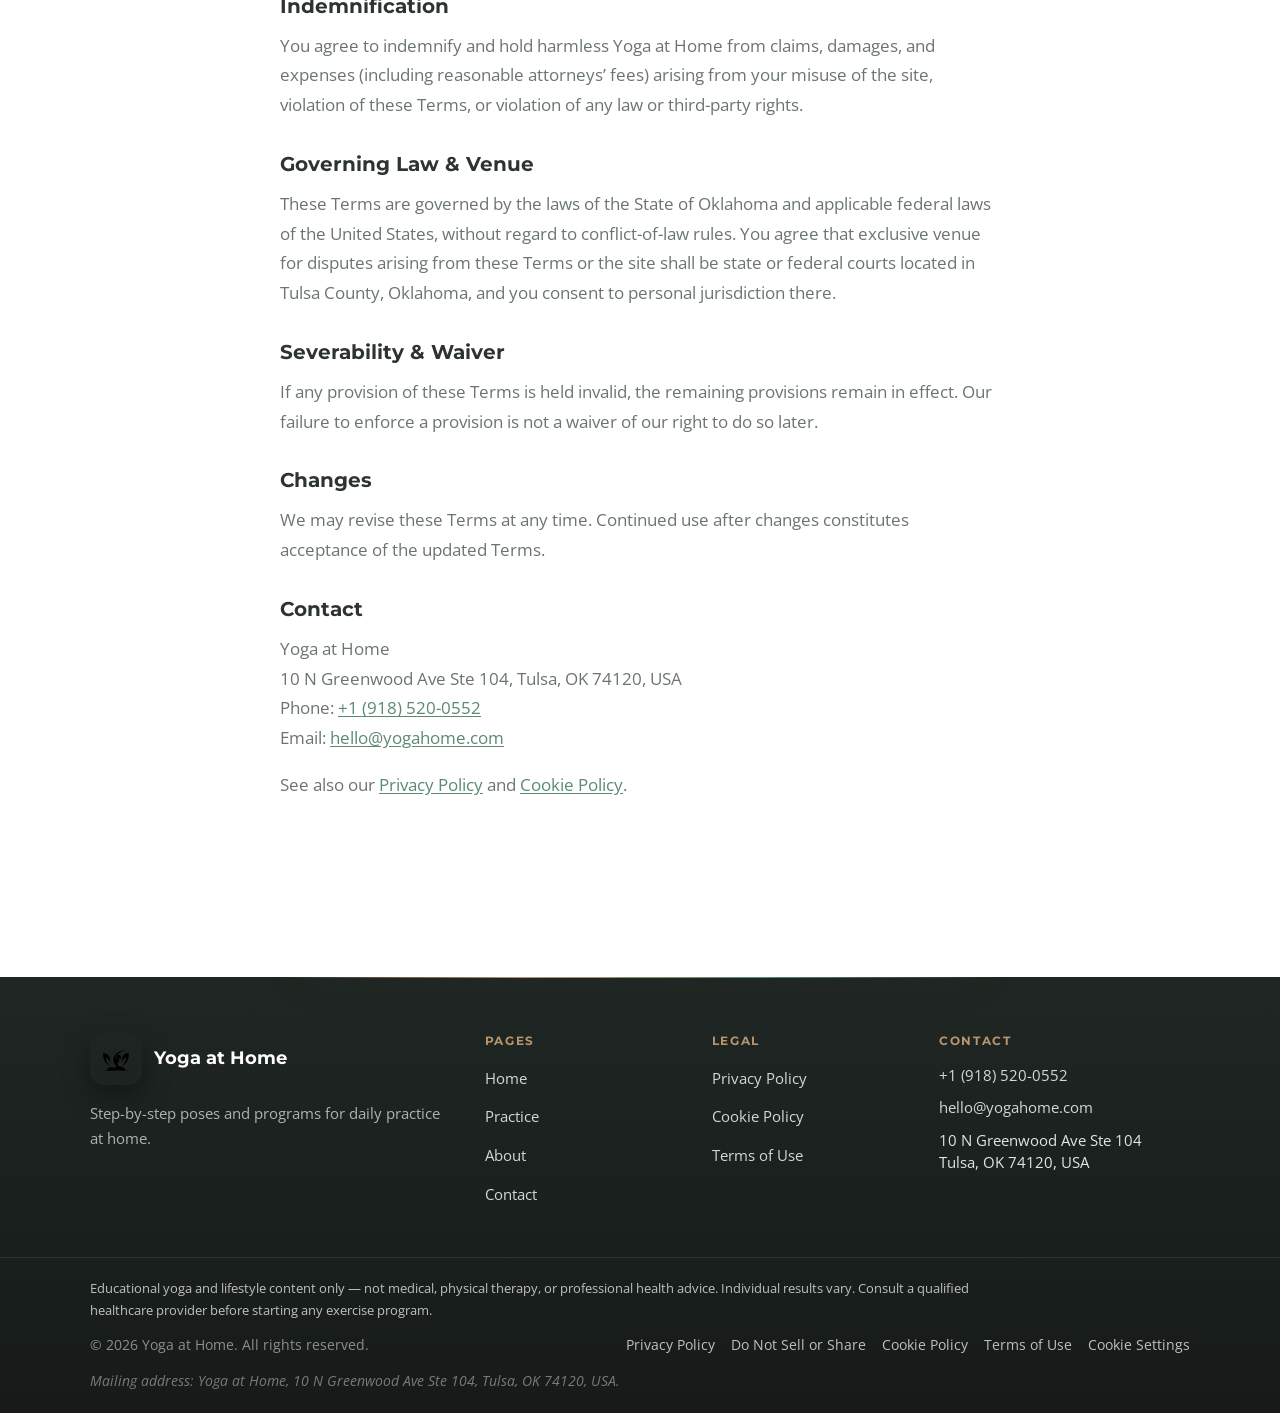
<file: terms-of-use.html>
<!DOCTYPE html>
<html lang="en-US">
<head>
  <meta charset="utf-8">
  <meta name="viewport" content="width=device-width, initial-scale=1.0">
  <meta name="description" content="Terms of Use for Yoga at Home — rules for using our website, programs, and coaching services. Educational content only; not medical advice.">
  <title>Terms of Use — Yoga at Home</title>
  <link rel="preconnect" href="https://fonts.googleapis.com">
  <link rel="preconnect" href="https://fonts.gstatic.com" crossorigin>
  <link rel="preload" as="style" href="https://fonts.googleapis.com/css2?family=Montserrat:wght@600;700&family=Open+Sans:wght@400;600;700&display=swap" onload="this.onload=null;this.rel='stylesheet'">
  <noscript><link rel="stylesheet" href="https://fonts.googleapis.com/css2?family=Montserrat:wght@600;700&family=Open+Sans:wght@400;600;700&display=swap"></noscript>
  <link rel="preload" href="css/main.css" as="style">
  <link rel="stylesheet" href="css/main.css">
  <link rel="icon" href="images/favicon.svg" type="image/svg+xml">
  <meta name="theme-color" content="#5b8a72">
</head>
<body class="page page--legal">
  <header class="site-header">
    <div class="site-header__inner">
      <a href="index.html" class="site-header__brand">
        <img loading="lazy" class="site-header__mark" src="images/logo.svg" alt="Yoga at Home logo" width="48" height="48">
        <span class="site-header__wordmark">
          <span class="site-header__name">Yoga at Home</span>
          <span class="site-header__tagline">calm in every exhale</span>
        </span>
      </a>
      <nav class="site-nav" aria-label="Main menu">
        <button class="site-nav__toggle" type="button" aria-label="Open menu">
          <svg viewBox="0 0 24 24" fill="currentColor" aria-hidden="true"><path d="M3 6h18v2H3V6zm0 5h18v2H3v-2zm0 5h18v2H3v-2z"/></svg>
        </button>
        <div class="site-nav__bar">
          <ul class="site-nav__list">
            <li><a class="site-nav__link" href="index.html">Home</a></li>
            <li><a class="site-nav__link" href="practice.html">Practice</a></li>
            <li><a class="site-nav__link" href="about.html">About</a></li>
            <li><a class="site-nav__link" href="contacts.html">Contact</a></li>
          </ul>
          <a href="contacts.html#offer" class="btn btn--header site-header__cta">Free Plan</a>
        </div>
        <div class="site-nav__panel">
          <div class="site-nav__overlay"></div>
          <div class="site-nav__drawer">
            <button class="site-nav__close" type="button" aria-label="Close">&times;</button>
            <ul class="site-nav__list">
              <li><a class="site-nav__link" href="index.html">Home</a></li>
              <li><a class="site-nav__link" href="practice.html">Practice</a></li>
              <li><a class="site-nav__link" href="about.html">About</a></li>
              <li><a class="site-nav__link" href="contacts.html">Contact</a></li>
            </ul>
          </div>
        </div>
      </nav>
    </div>
  </header>

  <main class="section section--white">
    <article class="container legal-page">
      <h1 class="legal-page__title">Terms of Use</h1>
      <p class="legal-page__updated">Last updated: July 6, 2026</p>

      <p>Welcome to Yoga at Home. These Terms of Use (“Terms”) are a binding agreement between you and Yoga at Home governing your access to yogahome.com and related services. Our principal place of business is 10 N Greenwood Ave Ste 104, Tulsa, OK 74120, United States.</p>

      <h2>Agreement to Terms</h2>
      <p>By accessing or using this website, you confirm that you are at least 18 years old, or at least 13 with verifiable parental consent where required, and that you agree to these Terms and our <a href="privacy-policy.html">Privacy Policy</a>. If you do not agree, do not use the site.</p>

      <h2>Educational Purpose Only (FTC / FDA Context)</h2>
      <p>All content is for general educational and lifestyle purposes only. It is <strong>not</strong> medical, therapeutic, or professional advice. Speak with a qualified healthcare provider before starting any exercise program, especially if you are pregnant, recovering from injury, or managing a health condition.</p>

      <h2>Assumption of Risk</h2>
      <p>Yoga involves physical activity. You practice at your own risk. Stop if you feel unwell, dizzy, or unusually strained during movement. We are not liable for injuries arising from unsupervised home practice.</p>

      <h2>Accounts, Plans, and Payments</h2>
      <p>Free starter plans require a valid email address and your consent to our privacy practices. <strong>Prices shown on this website are for informational purposes only.</strong> This site does not accept payment or provide checkout. Paid Guided or Coaching services, when offered, are subject to pricing confirmed by email before any charge. Refund and cancellation terms are disclosed before payment. Nothing on this site creates a professional client relationship beyond the scope of educational materials or coaching described at purchase.</p>

      <h2>Subscription Cancellation &amp; Refunds</h2>
      <p><strong>Guided ($29/month, USD):</strong> Billed monthly. Cancel anytime by emailing <a href="mailto:hello@yogahome.com">hello@yogahome.com</a> before your next billing date; access continues through the end of the current paid period unless stated otherwise at signup. Refunds are issued only where required by law or expressly offered in writing at purchase.</p>
      <p><strong>Coaching ($79 per 45-minute session, USD):</strong> Scheduled by email after you contact us. Reschedule and cancellation windows, including any refund eligibility, are confirmed before payment.</p>
      <p><strong>Free starter plan:</strong> No charge. Unsubscribe from emails using the link in any message or by contacting us.</p>

      <h2>Electronic Communications</h2>
      <p>By submitting a form or providing contact information, you consent to receive electronic communications from us related to your request, including email replies. Marketing emails comply with the CAN-SPAM Act and include an unsubscribe mechanism. Standard message and data rates may apply if we contact you by SMS with your consent under the Telephone Consumer Protection Act (TCPA).</p>

      <h2>Intellectual Property &amp; DMCA</h2>
      <p>Text, graphics, logos, and program materials on this site are owned by Yoga at Home or licensed to us and protected by U.S. copyright and trademark law. You may view and print content for personal, non-commercial use only. Unauthorized copying, distribution, or commercial use is prohibited.</p>
      <p>If you believe content on our site infringes your copyright, send a notice to <a href="mailto:hello@yogahome.com">hello@yogahome.com</a> including: identification of the work, the infringing material and its URL, your contact information, a good-faith statement, and your physical or electronic signature as required under the Digital Millennium Copyright Act (DMCA).</p>

      <h2>Affiliate &amp; Advertising Disclosure (FTC)</h2>
      <p>We participate in affiliate programs and may earn commissions when you purchase through links on our site. This does not change the price you pay. Recommendations reflect our editorial opinions. We comply with Federal Trade Commission (FTC) guidance on endorsements and clear disclosure of material connections.</p>

      <h2>User Conduct</h2>
      <p>You agree not to misuse the site, submit false information, attempt unauthorized access, or use our content in a way that violates applicable law.</p>

      <h2>Third-Party Links</h2>
      <p>Links to external sites (retailers, apps, maps) are provided for convenience. We do not control and are not responsible for third-party content or policies.</p>

      <h2>Disclaimer of Warranties</h2>
      <p>TO THE MAXIMUM EXTENT PERMITTED BY APPLICABLE LAW, THE SITE AND ALL CONTENT ARE PROVIDED “AS IS” AND “AS AVAILABLE” WITHOUT WARRANTIES OF ANY KIND, WHETHER EXPRESS, IMPLIED, OR STATUTORY, INCLUDING IMPLIED WARRANTIES OF MERCHANTABILITY, FITNESS FOR A PARTICULAR PURPOSE, TITLE, AND NON-INFRINGEMENT. WE DO NOT WARRANT THAT THE SITE WILL BE UNINTERRUPTED, ERROR-FREE, OR FREE OF HARMFUL COMPONENTS.</p>

      <h2>Limitation of Liability</h2>
      <p>TO THE FULLEST EXTENT PERMITTED BY LAW, YOGA AT HOME AND ITS OFFICERS, EMPLOYEES, AND AGENTS SHALL NOT BE LIABLE FOR ANY INDIRECT, INCIDENTAL, SPECIAL, CONSEQUENTIAL, OR PUNITIVE DAMAGES, OR ANY LOSS OF PROFITS, DATA, OR GOODWILL, ARISING FROM YOUR USE OF THE SITE OR RELIANCE ON CONTENT, EVEN IF ADVISED OF THE POSSIBILITY OF SUCH DAMAGES. OUR TOTAL LIABILITY FOR ANY CLAIM ARISING OUT OF THESE TERMS OR THE SITE SHALL NOT EXCEED THE GREATER OF (A) USD $100 OR (B) THE AMOUNT YOU PAID US IN THE TWELVE (12) MONTHS BEFORE THE CLAIM.</p>
      <p>Some states do not allow certain limitations; in those states, our liability is limited to the maximum extent permitted by law.</p>

      <h2>Indemnification</h2>
      <p>You agree to indemnify and hold harmless Yoga at Home from claims, damages, and expenses (including reasonable attorneys’ fees) arising from your misuse of the site, violation of these Terms, or violation of any law or third-party rights.</p>

      <h2>Governing Law &amp; Venue</h2>
      <p>These Terms are governed by the laws of the State of Oklahoma and applicable federal laws of the United States, without regard to conflict-of-law rules. You agree that exclusive venue for disputes arising from these Terms or the site shall be state or federal courts located in Tulsa County, Oklahoma, and you consent to personal jurisdiction there.</p>

      <h2>Severability &amp; Waiver</h2>
      <p>If any provision of these Terms is held invalid, the remaining provisions remain in effect. Our failure to enforce a provision is not a waiver of our right to do so later.</p>

      <h2>Changes</h2>
      <p>We may revise these Terms at any time. Continued use after changes constitutes acceptance of the updated Terms.</p>

      <h2>Contact</h2>
      <p>Yoga at Home<br>10 N Greenwood Ave Ste 104, Tulsa, OK 74120, USA<br>Phone: <a href="tel:+19185200552">+1 (918) 520-0552</a><br>Email: <a href="mailto:hello@yogahome.com">hello@yogahome.com</a></p>
      <p>See also our <a href="privacy-policy.html">Privacy Policy</a> and <a href="cookie-policy.html">Cookie Policy</a>.</p>
    </article>
  </main>

  <footer class="site-footer">
    <div class="site-footer__glow" aria-hidden="true"></div>
    <div class="container site-footer__grid">
      <div class="site-footer__brand">
        <a href="index.html" class="site-footer__logo">
          <img loading="lazy" src="images/logo.svg" alt="Yoga at Home" width="52" height="52">
          <span>Yoga at Home</span>
        </a>
        <p class="site-footer__lead">Step-by-step poses and programs for daily practice at home.</p>
      </div>
      <nav class="site-footer__nav" aria-label="Footer navigation">
        <h2 class="site-footer__heading">Pages</h2>
        <ul>
          <li><a href="index.html">Home</a></li>
          <li><a href="practice.html">Practice</a></li>
          <li><a href="about.html">About</a></li>
          <li><a href="contacts.html">Contact</a></li>
        </ul>
      </nav>
      <nav class="site-footer__nav" aria-label="Legal">
        <h2 class="site-footer__heading">Legal</h2>
        <ul>
          <li><a href="privacy-policy.html">Privacy Policy</a></li>
          <li><a href="cookie-policy.html">Cookie Policy</a></li>
          <li><a href="terms-of-use.html">Terms of Use</a></li>
        </ul>
      </nav>
      <div class="site-footer__contact">
        <h2 class="site-footer__heading">Contact</h2>
        <p><a href="tel:+19185200552">+1 (918) 520-0552</a></p>
        <p><a href="mailto:hello@yogahome.com">hello@yogahome.com</a></p>
        <p>10 N Greenwood Ave Ste 104<br>Tulsa, OK 74120, USA</p>
      </div>
    </div>
    <div class="site-footer__bottom">
      <div class="container site-footer__bottom-inner">
        <p class="site-footer__disclaimer">Educational yoga and lifestyle content only — not medical, physical therapy, or professional health advice. Individual results vary. Consult a qualified healthcare provider before starting any exercise program.</p>
        <p>© <span data-site-year>2026</span> Yoga at Home. All rights reserved.</p>
        <nav class="site-footer__legal-links" aria-label="Policies">
          <a href="privacy-policy.html">Privacy Policy</a>
          <a href="privacy-policy.html#do-not-sell">Do Not Sell or Share</a>
          <a href="cookie-policy.html">Cookie Policy</a>
          <a href="terms-of-use.html">Terms of Use</a>
          <a href="#" class="js-cookie-settings">Cookie Settings</a>
        </nav>
        <p class="site-footer__note">Mailing address: Yoga at Home, 10 N Greenwood Ave Ste 104, Tulsa, OK 74120, USA.</p>
      </div>
    </div>
  </footer>
  <script src="js/main.js" defer></script>
</body>
</html>
</file>
<file: css/main.css>
@charset "UTF-8";

.anim--icon-in,
.anim--rotate-bar,
.anim--rotate-in {
  transform-origin: center center
}

.section--accent,
body {
  color: #2c3330
}

.site-footer__contact a:hover,
.site-footer__legal-links a:hover,
.site-footer__nav a:hover {
  color: #eef4f0
}

.contact-block__card a:hover,
.hero__credit a:hover {
  opacity: .85
}

.compliance-notice a,
.form__agree a,
.form__notice a {
  text-underline-offset: 2px;
  text-decoration: underline
}

.btn,
.contact-block__card h5,
.site-footer__heading,
.site-header__tagline,
.team-card__name {
  text-transform: uppercase
}

.post-card,
.site-header__brand,
.site-header__phone,
a {
  text-decoration: none
}

*,
::after,
::before {
  box-sizing: border-box
}

html {
  font-size: 16px;
  scroll-behavior: smooth
}

body {
  margin: 0;
  font-family: "Open Sans", sans-serif;
  font-size: 1.0625rem;
  line-height: 1.7;
  background: #fff;
  overflow-x: clip
}

.gallery-block__panel h2,
.site-footer__heading,
.site-footer__logo,
.site-header__name,
.site-nav__drawer-brand span,
h4 {
  font-family: Montserrat, "Open Sans", sans-serif
}

.site-header__brand:hover,
.site-header__phone:hover,
.site-nav__link:hover,
a {
  color: #5b8a72
}

img {
  max-width: 100%;
  height: auto;
  display: block
}

a:hover {
  color: #4b715e
}

h1,
h2,
h3,
h4,
h5,
h6 {
  margin: 0 0 .75em;
  line-height: 1.25;
  font-weight: 700
}

h1 {
  font-size: clamp(1.75rem, 4vw, 3rem)
}

h2 {
  font-size: clamp(1.5rem, 3vw, 2.25rem)
}

h3 {
  font-size: 1.375rem
}

h4 {
  font-size: 1.25rem
}

h5 {
  font-size: 1.125rem
}

h6 {
  font-size: 1.0625rem
}

p {
  margin: 0 0 1em
}

.page__title {
  text-align: center;
  margin-bottom: 2rem
}

.container,
.site-header__inner {
  width: 100%;
  margin: 0 auto;
  max-width: 1140px
}

.container {
  padding: 0 20px
}

@media (max-width:360px) {

  .container,
  .site-header__inner {
    padding-left: 16px;
    padding-right: 16px
  }
}

.section {
  padding: clamp(48px, 8vw, 80px) 0
}

.section--grey {
  background: #f7f5f2
}

.section--accent,
.section--accent-light {
  background: #eef4f0
}

.section--grey:has(+ .section--grey) {
  padding-bottom: calc(clamp(48px, 8vw, 80px)/ 2)
}

.section--grey+.section--grey {
  padding-top: calc(clamp(48px, 8vw, 80px)/ 2)
}

.section--white {
  background: #fff
}

.section--sage {
  background: #eef4f0
}

.section.contact-block:not(.contact-block--page),
.section.gallery-block {
  padding: 0
}

@keyframes anim-slide-in-left {
  from {
    opacity: 0;
    transform: translate3d(-300px, 0, 0)
  }

  to {
    opacity: 1;
    transform: translate3d(0, 0, 0)
  }
}

@keyframes anim-slide-in-left-sm {
  from {
    opacity: 0;
    transform: translate3d(-200px, 0, 0)
  }

  to {
    opacity: 1;
    transform: translate3d(0, 0, 0)
  }
}

@keyframes anim-slide-in-right {
  from {
    opacity: 0;
    transform: translate3d(300px, 0, 0)
  }

  to {
    opacity: 1;
    transform: translate3d(0, 0, 0)
  }
}

@keyframes anim-slide-in-top {
  from {
    opacity: 0;
    transform: translate3d(0, 300px, 0)
  }

  to {
    opacity: 1;
    transform: translate3d(0, 0, 0)
  }
}

@keyframes anim-slide-in-top-up {
  from {
    opacity: 0;
    transform: translate3d(0, -300px, 0)
  }

  to {
    opacity: 1;
    transform: translate3d(0, 0, 0)
  }
}

@keyframes anim-zoom-in {
  from {
    opacity: 0;
    transform: scale3d(.3, .3, .3)
  }

  to {
    opacity: 1;
    transform: scale3d(1, 1, 1)
  }
}

@keyframes anim-zoom-out-left {
  from {
    opacity: 0;
    transform: translate3d(-300px, 0, 0) scale3d(1.39, 1.39, 1.39)
  }

  to {
    opacity: 1;
    transform: translate3d(0, 0, 0) scale3d(1, 1, 1)
  }
}

@keyframes anim-rotate-in {
  from {
    opacity: 0;
    transform: rotate3d(0, 0, 1, -180deg)
  }

  to {
    opacity: 1;
    transform: rotate3d(0, 0, 1, 0deg)
  }
}

@keyframes anim-rotate-bar {
  from {
    opacity: 0;
    transform: translate3d(50px, 0, 0) scale3d(.3, .3, .3) rotate3d(0, 0, 1, -180deg)
  }

  to {
    opacity: 1;
    transform: translate3d(0, 0, 0) scale3d(1, 1, 1) rotate3d(0, 0, 1, 0deg)
  }
}

@keyframes anim-icon-in {
  from {
    opacity: 0;
    transform: scale(.35) translate3d(0, -24px, 0)
  }

  60% {
    opacity: 1;
    transform: scale(1.08) translate3d(0, 4px, 0)
  }

  to {
    opacity: 1;
    transform: scale(1) translate3d(0, 0, 0)
  }
}

.anim {
  animation-duration: 1.25s;
  animation-fill-mode: both;
  animation-timing-function: ease
}

.anim:not(.anim--pending) {
  visibility: visible
}

.anim--from-left-sm.anim--pending,
.anim--from-left.anim--pending,
.anim--from-right.anim--pending,
.anim--from-top-up.anim--pending,
.anim--from-top.anim--pending,
.anim--icon-in.anim--pending,
.anim--rotate-bar.anim--pending,
.anim--rotate-in.anim--pending,
.anim--zoom-out-left.anim--pending,
.anim--zoom.anim--pending {
  opacity: 0;
  visibility: hidden;
  animation-name: none !important
}

.anim--from-left {
  animation-name: anim-slide-in-left
}

.anim--from-left.anim--pending {
  transform: translate3d(-300px, 0, 0)
}

.anim--from-left-sm {
  animation-name: anim-slide-in-left-sm
}

.anim--from-left-sm.anim--pending {
  transform: translate3d(-200px, 0, 0)
}

.anim--from-right {
  animation-name: anim-slide-in-right
}

.anim--from-right.anim--pending {
  transform: translate3d(300px, 0, 0)
}

.anim--from-top {
  animation-name: anim-slide-in-top
}

.anim--from-top.anim--pending {
  transform: translate3d(0, 300px, 0)
}

.anim--from-top-up {
  animation-name: anim-slide-in-top-up
}

.anim--from-top-up.anim--pending {
  transform: translate3d(0, -300px, 0)
}

.anim--zoom {
  animation-name: anim-zoom-in
}

.anim--zoom.anim--pending {
  transform: scale3d(.3, .3, .3)
}

.anim--zoom-out-left {
  animation-name: anim-zoom-out-left
}

.anim--zoom-out-left.anim--pending {
  transform: translate3d(-300px, 0, 0) scale3d(1.39, 1.39, 1.39)
}

.anim--rotate-in {
  animation-name: anim-rotate-in
}

.anim--rotate-in.anim--pending {
  transform: rotate3d(0, 0, 1, -180deg)
}

.anim--rotate-bar {
  animation-name: anim-rotate-bar
}

.anim--rotate-bar.anim--pending {
  transform: translate3d(50px, 0, 0) scale3d(.3, .3, .3) rotate3d(0, 0, 1, -180deg)
}

.anim--icon-in {
  animation-name: anim-icon-in
}

.anim--icon-in.anim--pending {
  transform: scale(.35) translate3d(0, -24px, 0)
}

@media (prefers-reduced-motion:reduce) {
  .anim--pending {
    opacity: 1 !important;
    transform: none !important;
    visibility: visible !important
  }

  .anim {
    animation: none !important
  }
}

.site-header {
  position: sticky;
  top: 0;
  z-index: 100;
  background: rgba(255, 255, 255, .82);
  backdrop-filter: blur(14px);
  -webkit-backdrop-filter: blur(14px);
  border-bottom: 1px solid rgba(232, 235, 233, .9);
  transition: box-shadow .3s, background .3s
}

.site-header::after {
  content: "";
  position: absolute;
  left: 0;
  right: 0;
  bottom: 0;
  height: 2px;
  background: linear-gradient(90deg, #5b8a72, #b8956b, #5b8a72);
  opacity: .55;
  pointer-events: none
}

.site-header--scrolled {
  background: rgba(255, 255, 255, .95);
  box-shadow: 0 12px 40px rgba(0, 0, 0, .08)
}

.site-header__inner {
  padding: 10px 20px;
  display: flex;
  align-items: center;
  justify-content: space-between;
  gap: 20px;
  min-height: 76px
}

.site-header__brand {
  display: flex;
  align-items: center;
  gap: 14px;
  color: #2c3330;
  min-width: 0
}

.site-header__mark {
  width: 48px;
  height: 48px;
  flex-shrink: 0;
  border-radius: 14px;
  object-fit: cover;
  box-shadow: 0 8px 24px rgba(91, 138, 114, .22)
}

.site-header__wordmark {
  display: flex;
  flex-direction: column;
  gap: 2px;
  min-width: 0
}

.site-header__name {
  font-size: 1.05rem;
  font-weight: 700;
  letter-spacing: -.02em;
  line-height: 1.15
}

.site-header__tagline {
  font-size: .72rem;
  font-weight: 600;
  letter-spacing: .12em;
  color: #6b7570;
  white-space: nowrap;
  overflow: hidden;
  text-overflow: ellipsis
}

.site-header__cta {
  margin-left: 8px;
  white-space: nowrap
}

.site-header__phone {
  font-size: .8125rem;
  font-weight: 600;
  color: #6b7570;
  white-space: nowrap;
  transition: color .2s
}

.site-nav {
  margin-left: auto
}

.site-nav__toggle {
  display: none;
  align-items: center;
  justify-content: center;
  width: 44px;
  height: 44px;
  border: 1px solid #e8ebe9;
  border-radius: 12px;
  background: #fff;
  color: #2c3330;
  cursor: pointer;
  transition: border-color .2s, color .2s, box-shadow .2s
}

.site-nav__toggle:hover {
  border-color: rgba(91, 138, 114, .35);
  color: #5b8a72;
  box-shadow: 0 6px 18px rgba(91, 138, 114, .12)
}

.site-nav__toggle svg {
  width: 22px;
  height: 22px;
  display: block
}

.site-nav__bar {
  display: flex;
  align-items: center;
  gap: 8px
}

.site-nav__list {
  display: flex;
  flex-wrap: wrap;
  align-items: center;
  gap: 6px;
  list-style: none;
  margin: 0;
  padding: 0
}

.site-nav__link {
  display: block;
  padding: 10px 16px;
  border-radius: 50px;
  color: #2c3330;
  font-size: .9375rem;
  font-weight: 600;
  transition: color .2s, background .2s, box-shadow .2s
}

.site-nav__link:hover {
  background: rgba(91, 138, 114, .08)
}

.site-nav__link--active {
  color: #fff;
  background: linear-gradient(135deg, #5b8a72 0, #4b715e 100%);
  box-shadow: 0 8px 22px rgba(91, 138, 114, .28)
}

.site-nav__link--active:hover {
  color: #fff;
  background: linear-gradient(135deg, #63967c 0, #5b8a72 100%)
}

.site-nav__panel {
  display: none;
  position: fixed;
  inset: 0;
  z-index: 1001
}

.site-nav__overlay {
  position: fixed;
  inset: 0;
  background: rgba(31, 38, 35, .55);
  backdrop-filter: blur(4px)
}

.site-nav__drawer {
  position: fixed;
  top: 0;
  right: 0;
  width: min(340px, 92vw);
  height: 100%;
  display: flex;
  flex-direction: column;
  padding: 24px;
  background: linear-gradient(165deg, #1f2623 0, #35403c 55%, #375344 100%);
  color: #fff;
  transform: translateX(100%);
  transition: transform .35s cubic-bezier(.4, 0, .2, 1);
  z-index: 1002;
  box-shadow: -20px 0 60px rgba(0, 0, 0, .35)
}

.mosaic__img--fit-height,
.mosaic__item:hover .mosaic__img--fit-height,
.site-footer__glow {
  transform: translateX(-50%)
}

.site-nav__drawer .site-nav__list {
  flex-direction: column;
  align-items: stretch;
  gap: 4px;
  margin-top: 8px
}

.site-nav__drawer .site-nav__link {
  color: rgba(255, 255, 255, .92);
  padding: 14px 16px;
  border-radius: 12px
}

.site-nav__drawer .site-nav__link:hover {
  color: #fff;
  background: rgba(255, 255, 255, .1)
}

.site-nav__drawer .site-nav__link--active {
  background: rgba(184, 149, 107, .22);
  color: #fff;
  box-shadow: inset 0 0 0 1px rgba(184, 149, 107, .45)
}

.site-nav__drawer-brand {
  display: flex;
  align-items: center;
  gap: 12px;
  margin-bottom: 20px;
  padding-bottom: 20px;
  border-bottom: 1px solid rgba(255, 255, 255, .12)
}

.site-nav__drawer-brand img {
  width: 44px;
  height: 44px;
  border-radius: 12px
}

.site-nav__drawer-brand span {
  font-weight: 700;
  font-size: 1rem
}

.site-nav__close {
  display: block;
  margin-left: auto;
  margin-bottom: 8px;
  width: 40px;
  height: 40px;
  border: 1px solid rgba(255, 255, 255, .2);
  border-radius: 10px;
  background: rgba(255, 255, 255, .06);
  color: #fff;
  font-size: 1.5rem;
  cursor: pointer;
  line-height: 1;
  transition: background .2s
}

.site-nav__close:hover {
  background: rgba(255, 255, 255, .14)
}

.site-nav__drawer-cta {
  margin-top: auto;
  padding-top: 20px;
  text-align: center
}

.site-nav--open .site-nav__panel {
  display: block
}

.site-nav--open .site-nav__drawer {
  transform: translateX(0)
}

.site-footer {
  position: relative;
  overflow: hidden;
  background: linear-gradient(180deg, #1f2623 0, #161b19 100%);
  color: rgba(255, 255, 255, .88)
}

.site-footer__glow {
  position: absolute;
  top: 0;
  left: 50%;
  width: min(720px, 90vw);
  height: 1px;
  background: linear-gradient(90deg, transparent, #b8956b, #5b8a72, transparent);
  box-shadow: 0 0 40px rgba(184, 149, 107, .45);
  pointer-events: none
}

.contact-block__stage,
.hero,
.showcase,
.split__grid {
  position: relative
}

.site-footer__grid {
  display: grid;
  grid-template-columns: 1.3fr 0.7fr 0.7fr 0.9fr;
  gap: 32px;
  padding-top: 56px;
  padding-bottom: 48px
}

.site-footer__brand {
  max-width: 360px
}

.site-footer__logo {
  display: inline-flex;
  align-items: center;
  gap: 12px;
  margin-bottom: 16px;
  color: #fff;
  font-weight: 700;
  font-size: 1.125rem
}

.site-footer__logo img {
  width: 52px;
  height: 52px;
  border-radius: 14px;
  box-shadow: 0 10px 28px rgba(0, 0, 0, .35)
}

.site-footer__lead {
  margin: 0;
  font-size: .9375rem;
  line-height: 1.7;
  color: rgba(255, 255, 255, .65)
}

.site-footer__heading {
  margin: 0 0 16px;
  font-size: .75rem;
  font-weight: 700;
  letter-spacing: .14em;
  color: #b8956b
}

.site-footer__nav ul {
  list-style: none;
  margin: 0;
  padding: 0;
  display: grid;
  gap: 10px
}

.site-footer__contact a,
.site-footer__nav a {
  color: rgba(255, 255, 255, .82);
  font-size: .9375rem;
  transition: color .2s
}

.site-footer__contact p {
  margin: 0 0 10px;
  font-size: .9375rem;
  line-height: 1.5
}

.site-footer__bottom {
  border-top: 1px solid rgba(255, 255, 255, .08);
  padding: 20px 0
}

.site-footer__bottom-inner {
  display: flex;
  flex-wrap: wrap;
  align-items: center;
  justify-content: space-between;
  gap: 12px;
  font-size: .875rem;
  color: rgba(255, 255, 255, .5)
}

.site-footer__bottom-inner p {
  margin: 0
}

.site-footer__disclaimer {
  flex: 1 1 100%;
  margin: 0 0 8px;
  font-size: .8125rem;
  line-height: 1.65;
  color: rgba(255, 255, 255, .72);
  max-width: 900px
}

.site-footer__legal-links {
  display: flex;
  flex-wrap: wrap;
  gap: 8px 16px
}

.site-footer__legal-links a {
  color: rgba(255, 255, 255, .72);
  font-size: .875rem
}

.site-footer__note {
  font-style: italic;
  color: rgba(255, 255, 255, .42)
}

@media (max-width:991px) {

  .site-nav .site-header__tagline,
  .site-nav__bar {
    display: none
  }

  .site-nav__toggle {
    display: inline-flex
  }

  .site-footer__grid {
    grid-template-columns: 1fr 1fr;
    gap: 32px;
    padding-top: 44px
  }

  .site-footer__brand {
    grid-column: 1/-1;
    max-width: none
  }
}

.btn {
  display: inline-flex;
  align-items: center;
  justify-content: center;
  padding: 16px 36px;
  border: none;
  border-radius: 50px;
  background: #5b8a72;
  color: #fff;
  font-size: .8125rem;
  font-weight: 700;
  letter-spacing: .08em;
  cursor: pointer;
  transition: background .2s, color .2s, transform .2s, box-shadow .2s
}

.card,
.cards,
.hero,
.hero__inner {
  display: flex
}

.btn:hover {
  background: #466b58;
  color: #fff
}

.btn--dark {
  background: #35403c;
  color: #fff
}

.btn--dark:hover {
  background: #43514c
}

.btn--full,
.plans__cta {
  width: 100%
}

.btn--outline {
  background: 0 0;
  color: #5b8a72;
  border: 2px solid #5b8a72;
  box-shadow: none
}

.btn--outline:hover {
  background: #5b8a72;
  color: #fff
}

.btn--lg {
  padding: 18px 42px;
  font-size: .875rem
}

.btn--header {
  padding: 11px 22px;
  font-size: .72rem;
  background: #5b8a72;
  color: #fff;
  box-shadow: 0 8px 22px rgba(91, 138, 114, .28)
}

.btn--header:hover {
  background: #466b58;
  color: #fff;
  transform: translateY(-1px)
}

.btn--header-light {
  width: 100%;
  background: rgba(255, 255, 255, .12);
  color: #fff;
  border: 1px solid rgba(255, 255, 255, .22);
  box-shadow: none
}

.btn--header-light:hover {
  background: rgba(255, 255, 255, .2);
  color: #fff
}

.hero {
  min-height: 870px;
  align-items: flex-start;
  color: #fff;
  overflow: hidden;
  background-color: #35403c
}

.hero:not(.hero--contacts)::after {
  content: "";
  position: absolute;
  inset: 0;
  z-index: 1;
  background: linear-gradient(0deg, rgba(31, 38, 35, .45), rgba(31, 38, 35, .35));
  pointer-events: none
}

.hero__bg {
  position: absolute;
  inset: 0;
  width: 100%;
  height: 100%;
  object-fit: cover;
  object-position: 50% 50%;
  z-index: 0
}

.hero__inner {
  position: relative;
  z-index: 2;
  width: 817px;
  max-width: calc(100% - 40px);
  margin: 46px 20px 60px auto;
  flex-wrap: nowrap
}

.hero__text,
.hero__title {
  margin: 0;
  text-shadow: 2px 2px 8px rgba(0, 0, 0, .2);
  color: #fff
}

.hero__title-wrap {
  flex: 0 0 53.333%;
  min-height: 594px;
  padding: 30px 20px 30px 0;
  border: none;
  border-right: 13px solid #5b8a72
}

.hero__title {
  font-family: "Open Sans", sans-serif;
  font-size: 3rem;
  font-weight: 400;
  line-height: 1.2
}

.hero__content {
  flex: 0 0 46.667%;
  min-height: 594px;
  padding: 30px;
  display: flex;
  flex-direction: column;
  align-items: flex-start;
  text-align: left
}

.hero__text {
  font-size: 1.125rem;
  line-height: 1.7
}

.hero__credit {
  margin: 26px 0 0;
  font-size: inherit;
  text-shadow: 2px 2px 8px rgba(0, 0, 0, .2)
}

.hero__credit a {
  color: #fff;
  border-bottom: 1px solid #fff
}

.hero .btn {
  margin-top: 34px;
  padding: 18px 54px;
  border-radius: 50px;
  font-size: .875rem;
  letter-spacing: 2px
}

.cta-band .btn,
.hero .btn:hover {
  background: #fff;
  color: #466b58
}

.hero .btn--outline {
  margin-top: 12px;
  background: 0 0;
  color: #fff;
  border: 2px solid rgba(255, 255, 255, .65)
}

.hero .btn--outline:hover {
  background: rgba(255, 255, 255, .12);
  color: #fff
}

.hero--contacts {
  min-height: auto;
  background: #eef4f0
}

.hero--contacts .hero__inner {
  margin: 0 auto;
  padding: 0 20px;
  width: 100%;
  max-width: 1140px;
  flex-wrap: wrap;
  gap: 24px;
  padding-top: clamp(48px, 8vw, 80px);
  padding-bottom: clamp(48px, 8vw, 80px)
}

.hero--contacts .hero__media {
  flex: 1 1 45%;
  min-height: 320px;
  border-radius: 12px;
  overflow: hidden;
  background-color: #e8ebe9;
  aspect-ratio: 4/3
}

.hero--contacts .hero__media img {
  display: block;
  width: 100%;
  height: 100%;
  object-fit: cover;
  object-position: center
}

.hero--contacts .hero__content {
  flex: 1 1 45%;
  min-height: auto;
  padding: 0;
  color: #1f2623;
  justify-content: center
}

.hero--contacts .hero__title-wrap {
  min-height: auto;
  border: none;
  padding: 0
}

.hero--contacts .hero__title {
  color: #1f2623;
  font-size: clamp(1.75rem, 4vw, 3rem);
  text-shadow: none
}

.hero--contacts .hero__text {
  color: #1f2623;
  text-shadow: none
}

.page--practice .hero {
  background-color: #35403c
}

@media (max-width:1199px) {
  .hero {
    min-height: 764px
  }

  .hero__inner {
    width: 744px
  }
}

@media (max-width:991px) {
  .hero {
    min-height: 620px
  }

  .hero__inner {
    width: 720px
  }

  .hero__content,
  .hero__title-wrap {
    min-height: 100px
  }
}

.cards {
  flex-wrap: wrap;
  gap: 24px;
  margin-top: 2rem;
  padding-top: 50px;
  overflow: visible
}

.cards--flush-top {
  padding-top: 0
}

.cards--3 .card {
  flex: 1 1 calc(33.333% - 16px);
  min-width: 240px
}

.cards--4 .card {
  flex: 1 1 calc(25% - 18px);
  min-width: 220px
}

.cards--2 .card {
  flex: 1 1 calc(50% - 12px);
  min-width: 280px
}

.card,
.form {
  flex-direction: column
}

.card {
  background: #fff;
  border-radius: 16px;
  box-shadow: 0 16px 40px rgba(44, 51, 48, .08);
  text-align: center;
  padding: 0 24px 30px;
  border: 1px solid #dce2de
}

.card__icon {
  display: inline-flex;
  align-items: center;
  justify-content: center;
  width: 81px;
  height: 81px;
  margin: -50px auto 50px;
  border-radius: 50%;
  background: #5b8a72;
  padding: 28px;
  flex-shrink: 0
}

.card__icon img {
  width: 25px;
  height: 25px;
  object-fit: contain
}

.card__title {
  margin: 24px auto 0
}

.card__text {
  color: #6b7570;
  text-align: left;
  margin: 30px 0 0
}

.card--border-top {
  box-shadow: none;
  border-radius: 0;
  border: none;
  border-top: 10px solid #5b8a72;
  padding: 24px;
  text-align: left
}

.card--border-top .card__title,
.feature__text,
.studio__media {
  margin: 0
}

.card--border-top .card__text {
  margin: 30px 0 0
}

.features {
  display: grid;
  grid-template-columns: repeat(2, 1fr);
  gap: 30px;
  max-width: 1060px;
  margin: 2rem auto 0
}

.feature {
  background: #fff;
  border-radius: 16px;
  box-shadow: 0 16px 40px rgba(44, 51, 48, .08);
  box-shadow: 0 8px 24px rgba(44, 51, 48, .1);
  padding: 20px 20px 24px;
  display: flex;
  gap: 16px;
  align-items: flex-start;
  text-align: left
}

.feature__bar {
  width: 54px;
  min-height: 108px;
  background: #5b8a72;
  border-radius: 4px;
  flex-shrink: 0
}

.showcase__media img,
.split__photos img,
.studio__image {
  aspect-ratio: 1.3333333333;
  border-radius: 12px;
  width: 100%
}

.studio {
  padding: clamp(48px, 8vw, 80px) 0;
  background: #eef4f0
}

.studio__layout {
  width: 100%;
  max-width: 1140px;
  margin: 0 auto;
  padding: 0 20px;
  display: grid;
  grid-template-columns: 1.05fr 1fr;
  gap: 32px;
  align-items: center
}

.showcase--hub .showcase__media--center img,
.showcase__media img,
.split__photos img,
.studio__image {
  display: block;
  object-fit: cover;
  object-position: center
}

.studio__image {
  box-shadow: 0 16px 40px rgba(44, 51, 48, .08)
}

.gallery-block__panel,
.showcase--hub .showcase__card,
.showcase__panel,
.split__panel,
.split__quote,
.studio__panel {
  background: #fff;
  border-radius: 16px;
  box-shadow: 0 16px 40px rgba(44, 51, 48, .08)
}

.gallery-block__panel,
.studio__panel {
  padding: 36px 32px;
  text-align: left
}

.studio__panel h2 {
  margin: 0 0 1rem;
  font-weight: 700;
  color: #466b58
}

.studio__panel p:not(.studio__credit) {
  font-size: 1.0625rem;
  font-weight: 400;
  line-height: 1.7;
  margin: 0 0 1rem;
  color: #6b7570
}

.studio__panel .btn {
  margin-top: .5rem
}

.studio__credit {
  font-size: 1rem;
  font-style: italic;
  color: #6b7570;
  margin: 0 0 1rem
}

.split__grid,
.split__photos {
  grid-template-columns: 1fr 1fr;
  display: grid
}

.split__grid {
  width: 100%;
  max-width: 1140px;
  margin: 0 auto;
  padding: 0 20px;
  gap: 32px;
  align-items: center
}

.split__photos {
  gap: 16px
}

.split__photos img {
  box-shadow: 0 16px 40px rgba(44, 51, 48, .08)
}

.split__panel {
  padding: 36px 32px;
  z-index: 1
}

.split__quote {
  border-left: 4px solid #5b8a72;
  padding: 24px;
  color: #6b7570;
  margin-top: 0;
  grid-column: 1/-1
}

.showcase {
  overflow: hidden
}

.showcase__grid {
  width: 100%;
  max-width: 1140px;
  margin: 0 auto;
  padding: 0 20px;
  display: grid;
  grid-template-columns: 1fr 1fr;
  gap: 32px;
  align-items: start
}

.showcase__media img {
  max-width: 100%;
  box-shadow: 0 16px 40px rgba(44, 51, 48, .08)
}

.showcase__panel {
  padding: 36px 32px
}

.showcase__panel h3 {
  margin: 1.5rem 0 .5rem;
  font-size: 1.125rem;
  font-weight: 600;
  line-height: 1.3
}

.showcase__panel h3:first-of-type {
  margin-top: 1rem
}

.showcase__panel p {
  margin: 0 0 .85em;
  font-size: 1rem;
  line-height: 1.65
}

.showcase__lead {
  font-size: 1.0625rem;
  line-height: 1.7
}

.contact-block,
.showcase--hub {
  overflow-x: clip
}

.showcase--hub .showcase__intro {
  width: 100%;
  margin: 0 auto 2.5rem;
  padding: 0 20px;
  max-width: 720px;
  text-align: center
}

.gallery-block__stage,
.showcase--hub .showcase__hub {
  max-width: 1140px;
  align-items: center;
  display: grid;
  width: 100%
}

.showcase--hub .showcase__intro .page__title {
  margin-bottom: 1rem
}

.showcase--hub .showcase__intro p {
  margin: 0 0 1em;
  line-height: 1.65
}

.showcase--hub .showcase__intro p:last-child {
  margin-bottom: 0
}

.showcase--hub .showcase__hub {
  margin: 0 auto;
  padding: 0 20px 48px;
  grid-template-columns: minmax(0, 1fr) minmax(260px, 360px) minmax(0, 1fr);
  grid-template-rows: auto auto;
  gap: 24px
}

.showcase--hub .showcase__media--center {
  grid-column: 2;
  grid-row: 1/3;
  justify-self: center;
  width: 100%;
  z-index: 1
}

.showcase--hub .showcase__media--center img {
  width: 100%;
  aspect-ratio: 0.75;
  border-radius: 12px;
  max-width: 360px;
  margin: 0 auto;
  box-shadow: 0 8px 24px rgba(44, 51, 48, .1)
}

.showcase--hub .showcase__card {
  padding: 22px 20px;
  box-shadow: 0 8px 24px rgba(44, 51, 48, .1);
  text-align: left;
  max-width: 340px
}

.showcase--hub .showcase__card h3 {
  margin: 0 0 .35rem;
  font-size: 1.125rem;
  font-weight: 600;
  line-height: 1.3
}

.showcase--hub .showcase__card p {
  margin: 0;
  font-size: .9375rem;
  line-height: 1.6
}

.showcase--hub .showcase__card .showcase__card-sub+p {
  margin-top: .65rem
}

.showcase--hub .showcase__card-sub {
  margin: 0 0 .65rem !important;
  font-size: .875rem !important;
  font-weight: 600;
  color: #6b7570;
  text-transform: uppercase;
  letter-spacing: .04em
}

.showcase--hub .showcase__card--tl {
  grid-column: 1;
  grid-row: 1;
  justify-self: end;
  align-self: end
}

.showcase--hub .showcase__card--tr {
  grid-column: 3;
  grid-row: 1;
  justify-self: start;
  align-self: end
}

.showcase--hub .showcase__card--bl {
  grid-column: 1;
  grid-row: 2;
  justify-self: end;
  align-self: start
}

.showcase--hub .showcase__card--br {
  grid-column: 3;
  grid-row: 2;
  justify-self: start;
  align-self: start
}

.gallery-block {
  background: #f7f5f2
}

.gallery-block__stage {
  margin: 0 auto;
  padding: 0 20px;
  grid-template-columns: 1fr 1fr;
  gap: 32px;
  padding: clamp(48px, 8vw, 80px) 20px
}

.gallery-block__items {
  display: grid;
  grid-template-columns: 1fr;
  gap: 16px
}

.gallery-block__item {
  display: block;
  overflow: hidden;
  border-radius: 12px;
  box-shadow: 0 8px 24px rgba(44, 51, 48, .1);
  transition: box-shadow .25s
}

.gallery-block__item img {
  width: 100%;
  aspect-ratio: 1.6;
  object-fit: cover;
  object-position: center;
  border-radius: 12px;
  display: block;
  transition: none
}

.gallery-block__item:hover {
  box-shadow: 0 16px 40px rgba(44, 51, 48, .08)
}

.gallery-block__item:hover img {
  transform: none
}

.gallery-block__panel h2 {
  margin: 0 0 1rem;
  font-weight: 700;
  color: #466b58;
  line-height: 1.2
}

.gallery-block__panel p:not(.gallery-block__credit) {
  margin: 0 0 1rem;
  line-height: 1.7;
  color: #6b7570
}

.gallery-block__panel .btn {
  margin-top: .5rem
}

.gallery-block__credit {
  margin: 0;
  font-style: italic;
  color: #6b7570
}

.gallery-block__credit a {
  color: #5b8a72;
  border-bottom: 1px solid #5b8a72
}

.contact-block__stage {
  width: min(100%, 1140px);
  max-width: 1140px;
  min-height: 737px;
  margin: 0 auto;
  padding: 55px 20px 112px
}

.contact-block__form-wrap {
  position: relative;
  z-index: 1;
  width: 710px;
  max-width: calc(100% - 40px);
  min-height: 627px;
  margin: 55px 0 0 auto;
  background: #fff;
  box-shadow: 0 8px 24px rgba(44, 51, 48, .1);
  padding: 50px 40px 50px 80px
}

.mosaic__item,
.team-card {
  box-shadow: 0 16px 40px rgba(44, 51, 48, .08)
}

.contact-block__form-wrap h2 {
  margin: 0 auto 20px;
  text-align: center;
  font-family: Montserrat, "Open Sans", sans-serif;
  font-size: 3.75rem;
  font-weight: 500;
  line-height: 1.2
}

.contact-block__info {
  position: absolute;
  z-index: 2;
  top: 112px;
  left: -69px;
  width: 512px;
  max-width: calc(50% - 20px);
  min-height: 512px;
  display: grid;
  grid-template-columns: repeat(2, 1fr);
  gap: 21px
}

.contact-block__card {
  background: #35403c;
  color: #fff;
  padding: 30px 20px;
  text-align: center;
  border-radius: 0
}

.contact-block__card h5 {
  margin: 20px 0 0;
  font-size: 1.125rem;
  font-weight: 500;
  color: #fff
}

.contact-block__card p {
  margin: 19px 0 0;
  font-size: 1.125rem;
  line-height: 1.6;
  color: #fff
}

.contact-block__card a {
  color: #b8956b;
  border-bottom: 1px solid #b8956b
}

.contact-block__icon {
  display: flex;
  align-items: center;
  justify-content: center;
  width: 64px;
  height: 64px;
  margin: 0 auto;
  border-radius: 50%;
  color: #b8956b
}

.contact-block .form--contact {
  max-width: 515px;
  margin: 20px auto 0;
  gap: 28px
}

.contact-block .form--contact .form__group {
  gap: 0
}

.contact-block .form--contact .form__label--hidden {
  position: absolute;
  width: 1px;
  height: 1px;
  padding: 0;
  margin: -1px;
  overflow: hidden;
  clip: rect(0, 0, 0, 0);
  white-space: nowrap;
  border: 0
}

.contact-block .form--contact .form__input {
  width: 100%;
  padding: 10px 12px;
  border: none;
  border-bottom: none;
  border-radius: 0;
  background: #e8ebe9;
  font: inherit
}

.contact-block .form--contact .form__input:focus {
  outline: #5b8a72 solid 2px;
  outline-offset: 1px
}

.contact-block .form--contact textarea.form__input {
  min-height: 120px;
  resize: vertical
}

.contact-block .form--contact .btn--full {
  width: 100%;
  border: none;
  border-radius: 0;
  font-weight: 700;
  letter-spacing: 1px;
  padding-top: 18px;
  padding-bottom: 18px
}

.contact-block .form--contact .btn--full:hover {
  background: #9b774b;
  color: #2c3330
}

@media (max-width:1199px) {
  .contact-block__stage {
    min-height: 743px
  }

  .contact-block__form-wrap {
    width: 540px;
    min-height: 624px;
    margin-top: 60px
  }

  .contact-block__form-wrap h2 {
    margin-top: 37px
  }

  .contact-block__info {
    top: 117px;
    width: 451px
  }
}

@media (max-width:991px) {

  .gallery-block__stage,
  .showcase__grid,
  .split__grid,
  .studio__layout {
    grid-template-columns: 1fr
  }

  .showcase--hub .showcase__hub {
    display: flex;
    flex-direction: column;
    align-items: stretch;
    gap: 20px;
    max-width: 480px
  }

  .showcase--hub .showcase__media--center {
    order: -1;
    margin-bottom: .5rem
  }

  .showcase--hub .showcase__card {
    max-width: none
  }

  .gallery-block__items {
    order: -1;
    max-width: 520px;
    margin: 0 auto;
    width: 100%
  }

  .contact-block__stage {
    min-height: auto;
    padding: 60px 20px 80px
  }

  .contact-block__info {
    position: relative;
    top: auto;
    left: auto;
    width: 100%;
    max-width: 560px;
    min-height: 0;
    margin: 0 auto 28px
  }

  .contact-block__form-wrap {
    width: 100%;
    max-width: 559px;
    min-height: auto;
    margin: 0 auto;
    padding: 48px 30px 30px
  }
}

.contact-block--page .contact-block__grid {
  display: grid;
  grid-template-columns: repeat(3, 1fr);
  gap: 0;
  padding: 0;
  max-width: 100%
}

.contact-block--page .contact-block__form-wrap {
  position: static;
  z-index: auto;
  width: auto;
  min-height: 0;
  margin: 0;
  box-shadow: none;
  border-radius: 0;
  padding: 24px
}

.contact-block--page .contact-block__form-wrap h2 {
  font-size: inherit;
  text-align: left;
  margin: 0 0 1rem
}

.contact-block--page .contact-block__info {
  position: static;
  width: auto;
  max-width: none;
  min-height: 0;
  margin: 0
}

.contact-block--page .contact-block__aside {
  background: #35403c;
  color: #fff;
  padding: 24px;
  text-align: center
}

.contact-block--page .contact-block__aside h6 {
  color: #6b9b8a
}

.contact-block--page .contact-block__map {
  min-height: 280px;
  background: #e8ebe9
}

.contact-block--page .contact-block__map iframe {
  width: 100%;
  height: 100%;
  min-height: 280px;
  border: 0
}

.contact-block--page .contact-block__media {
  min-height: 280px;
  border-radius: 12px;
  overflow: hidden;
  background: center/cover no-repeat #e8ebe9
}

.contact-block--page .contact-block__media--about {
  background-image: url("../images/picture20.webp")
}

.contact-block--page .contact-block__media--contacts {
  background-image: url("../images/picture17.webp")
}

.form {
  display: flex;
  gap: 16px
}

.form__group {
  display: flex;
  flex-direction: column;
  gap: 6px
}

.form__label {
  font-size: .875rem;
  font-weight: 600
}

.form__label--hidden {
  position: absolute;
  width: 1px;
  height: 1px;
  padding: 0;
  margin: -1px;
  overflow: hidden;
  clip: rect(0, 0, 0, 0);
  white-space: nowrap;
  border: 0
}

.form__input {
  width: 100%;
  padding: 12px 0;
  border: none;
  border-bottom: 2px solid #000;
  background: #e8ebe9;
  font: inherit
}

.form__input:focus {
  outline: 0;
  border-color: #5b8a72
}

.form textarea.form__input {
  min-height: 100px;
  resize: vertical
}

.form__agree {
  display: flex;
  align-items: flex-start;
  gap: 8px;
  font-size: .875rem;
  color: #2c3330;
  line-height: 1.55
}

.compliance-notice a,
.form__agree a {
  color: #466b58;
  font-weight: 600
}

.form__agree a:hover {
  color: #3a5949
}

.form__agree--lead {
  flex: 1 1 100%;
  text-align: left;
  margin-top: 4px
}

.form__notice {
  margin: 0 0 1rem;
  padding: 12px 14px;
  border-radius: 12px;
  background: rgba(91, 138, 114, .08);
  border: 1px solid rgba(91, 138, 114, .15);
  font-size: .875rem;
  line-height: 1.6;
  color: #6b7570;
  text-align: left
}

.form__notice a {
  color: #466b58
}

.form__success {
  margin: 0;
  padding: 12px 16px;
  border-radius: 12px;
  background: #eef4f0;
  color: #466b58;
  font-weight: 600
}

.practice-notice,
.team__note {
  line-height: 1.6;
  color: #6b7570;
  text-align: center;
  font-size: .875rem
}

.practice-notice {
  margin: 0 auto;
  padding: 12px 20px 0;
  max-width: 1140px
}

.team__grid,
.team__note {
  width: 100%;
  padding: 0 20px
}

.team__bar {
  height: 4px;
  background: #5b8a72;
  margin-bottom: 2rem
}

.team .cards {
  margin-top: 2rem
}

.team__grid {
  max-width: 1140px;
  margin: 0 auto;
  display: grid;
  grid-template-columns: repeat(2, 1fr);
  gap: 24px
}

.team__note {
  margin: 1.5rem auto 0;
  max-width: 640px
}

.team-card {
  background: #fff;
  border-radius: 16px;
  display: flex;
  flex-wrap: wrap;
  gap: 20px;
  padding: 28px
}

.team-card__photo {
  width: 120px;
  height: 120px;
  border-radius: 50%;
  object-fit: cover;
  flex-shrink: 0;
  background: #dce2de
}

.team-card__body {
  flex: 1 1 200px
}

.team-card__name {
  font-family: Montserrat, "Open Sans", sans-serif;
  letter-spacing: .04em
}

.team-card__role {
  color: #5b8a72;
  font-weight: 700;
  margin-bottom: 12px
}

.mosaic__lead,
.team-card__text {
  color: #6b7570
}

.team-card__social {
  display: flex;
  gap: 10px;
  margin-top: 12px
}

.team-card__social a {
  display: inline-flex;
  width: 32px;
  height: 32px;
  align-items: center;
  justify-content: center;
  border-radius: 50%;
  background: #5b8a72;
  color: #fff;
  font-size: .75rem
}

.mosaic__intro {
  padding-bottom: 1.5rem;
  text-align: center
}

.mosaic__lead {
  max-width: 560px;
  margin: -.5rem auto 0;
  font-size: .875rem;
  line-height: 1.65
}

.mosaic__cards {
  padding-top: 2rem;
  padding-bottom: 2rem
}

.mosaic__grid {
  width: 100%;
  max-width: 1140px;
  margin: 0 auto;
  padding: 0 20px;
  display: grid;
  grid-template-columns: repeat(12, 1fr);
  grid-template-rows: repeat(2, minmax(200px, 1fr)) minmax(220px, auto);
  gap: 14px
}

.mosaic__item {
  position: relative;
  margin: 0;
  border-radius: 16px;
  overflow: hidden;
  background: #e8ebe9;
  min-height: 200px
}

.mosaic__zoom-badge,
.post-card {
  box-shadow: 0 8px 24px rgba(44, 51, 48, .1)
}

.mosaic__item--hero {
  grid-column: 1/8;
  grid-row: 1/3;
  min-height: 440px
}

.mosaic__item--side {
  grid-column: 8/13;
  min-height: 0
}

.mosaic__item--side:nth-of-type(2) {
  grid-row: 1
}

.mosaic__item--side:nth-of-type(3) {
  grid-row: 2
}

.mosaic__item--wide {
  grid-column: 1/13;
  grid-row: 3;
  min-height: 240px
}

.mosaic__item::after {
  content: "";
  position: absolute;
  inset: 0;
  border-radius: inherit;
  box-shadow: inset 0 0 0 1px rgba(255, 255, 255, .15);
  pointer-events: none;
  z-index: 2
}

.mosaic__item:hover .mosaic__img:not(.mosaic__img--fit-height) {
  transform: scale(1.05)
}

.mosaic__zoom-trigger {
  position: absolute;
  inset: 0;
  z-index: 1;
  width: 100%;
  height: 100%;
  padding: 0;
  border: 0;
  background: 0 0;
  cursor: zoom-in
}

.mosaic__zoom-badge {
  position: absolute;
  top: 14px;
  right: 14px;
  z-index: 2;
  display: inline-flex;
  align-items: center;
  gap: 6px;
  padding: 8px 14px;
  border-radius: 50px;
  background: rgba(255, 255, 255, .92);
  color: #466b58;
  font-family: "Open Sans", sans-serif;
  font-size: .65rem;
  font-weight: 700;
  letter-spacing: .08em;
  text-transform: uppercase;
  pointer-events: none;
  transition: background .2s, color .2s
}

.plans__badge,
.promo-bar__badge {
  letter-spacing: .06em;
  text-transform: uppercase
}

.mosaic__zoom-badge svg {
  width: 15px;
  height: 15px;
  flex-shrink: 0
}

.mosaic__item--zoomable:hover .mosaic__zoom-badge {
  background: #fff;
  color: #5b8a72
}

.mosaic__img {
  position: absolute;
  inset: 0;
  width: 100%;
  height: 100%;
  object-fit: cover;
  object-position: center;
  display: block;
  transition: transform .55s
}

.mosaic__img--fit-height {
  width: auto;
  height: 100%;
  max-width: none;
  left: 50%;
  right: auto;
  object-fit: contain;
  background: #e8ebe9
}

.mosaic__item--zoomable:hover .mosaic__img--fit-height {
  transform: translateX(-50%) scale(1.03)
}

.mosaic__label {
  position: absolute;
  bottom: 0;
  left: 0;
  right: 0;
  margin: 0;
  padding: 28px 20px 18px;
  background: linear-gradient(180deg, transparent 0, rgba(31, 38, 35, .82) 100%);
  color: #fff;
  font-family: Montserrat, "Open Sans", sans-serif;
  font-weight: 700;
  font-size: 1.125rem;
  line-height: 1.3;
  z-index: 3;
  pointer-events: none
}

.post-card,
.post-card:hover {
  color: inherit
}

.mosaic__label span {
  display: block;
  font-family: "Open Sans", sans-serif;
  font-size: .68rem;
  font-weight: 600;
  letter-spacing: .14em;
  text-transform: uppercase;
  color: rgba(255, 255, 255, .75);
  margin-bottom: 6px
}

@media (max-width:991px) {
  .contact-block--page .contact-block__grid {
    grid-template-columns: 1fr
  }

  .contact-block--page .contact-block__map,
  .contact-block--page .contact-block__media {
    min-height: 240px
  }

  .mosaic__grid {
    grid-template-rows: auto
  }

  .mosaic__item--hero {
    grid-column: 1/13;
    grid-row: auto;
    min-height: 360px
  }

  .mosaic__item--side {
    grid-column: span 6;
    grid-row: auto;
    min-height: 260px
  }

  .mosaic__item--wide {
    grid-column: 1/13;
    min-height: 280px
  }
}

@media (max-width:767px) {
  .site-footer__grid {
    grid-template-columns: 1fr;
    gap: 28px
  }

  .hero {
    min-height: 850px
  }

  .hero__bg {
    object-position: 21.75% 50%
  }

  .hero__inner {
    width: 348px
  }

  .hero__title-wrap {
    min-height: 166px;
    padding-right: 10px
  }

  .hero__content {
    min-height: 377px;
    padding-left: 10px;
    padding-right: 10px
  }

  .features,
  .team__grid {
    grid-template-columns: 1fr
  }

  .contact-block__form-wrap {
    max-width: 500px;
    padding: 40px 24px 30px
  }

  .mosaic__grid {
    grid-template-columns: 1fr;
    gap: 12px
  }

  .mosaic__item--hero,
  .mosaic__item--side,
  .mosaic__item--wide {
    grid-column: 1;
    grid-row: auto;
    min-height: 300px
  }

  .mosaic__item--wide {
    min-height: 260px
  }
}

.posts {
  width: 100%;
  max-width: 1140px;
  margin: 0 auto;
  padding: 0 20px;
  display: grid;
  grid-template-columns: repeat(3, 1fr);
  gap: 24px
}

.accordion__item--open .accordion__panel,
.post-card,
.post-card img {
  display: block
}

.post-card {
  position: relative;
  border-radius: 12px;
  overflow: hidden;
  transition: box-shadow .25s
}

.accordion__img img,
.post-card:hover,
.post-card__overlay {
  box-shadow: 0 16px 40px rgba(44, 51, 48, .08)
}

.post-card img {
  width: 100%;
  aspect-ratio: 1.3333333333;
  object-fit: cover;
  object-position: center;
  border-radius: 0
}

.post-card__overlay {
  position: absolute;
  bottom: 16px;
  left: 16px;
  right: 16px;
  background: #fff;
  border-radius: 16px;
  padding: 16px 20px;
  box-shadow: 0 8px 24px rgba(44, 51, 48, .1)
}

.post-card__date {
  font-size: .875rem;
  margin-bottom: 4px
}

.post-card__title {
  margin: 0;
  font-size: 1.125rem
}

.accordion {
  flex: 1 1 0;
  min-width: 0;
  max-width: 640px
}

.accordion__container {
  display: flex;
  gap: 2rem;
  align-items: flex-start
}

.accordion__img {
  flex: 0 1 360px;
  min-width: 0
}

.accordion__img img {
  width: 100%;
  aspect-ratio: 0.75;
  object-fit: cover;
  object-position: center;
  border-radius: 12px;
  display: block
}

.accordion__item {
  border-top: 1px solid #dce2de
}

.accordion__trigger {
  display: flex;
  align-items: center;
  justify-content: space-between;
  width: 100%;
  padding: 18px 0;
  background: 0 0;
  border: none;
  font: inherit;
  font-weight: 600;
  text-align: left;
  cursor: pointer
}

.cpa-offers__title,
.legal-page h2,
.plans__name,
.trust-stats__num {
  font-family: Montserrat, "Open Sans", sans-serif
}

.accordion__icon {
  transition: transform .3s;
  font-size: .75rem
}

.accordion__item--open .accordion__icon {
  transform: rotate(180deg)
}

.accordion__panel {
  display: none;
  padding: 0 0 20px;
  color: #6b7570
}

.post-image {
  margin-top: 2rem;
  border-radius: 16px;
  max-width: 560px
}

.img-lightbox {
  position: fixed;
  inset: 0;
  z-index: 200;
  display: flex;
  align-items: center;
  justify-content: center;
  padding: 24px;
  background: rgba(31, 38, 35, .92);
  opacity: 0;
  visibility: hidden;
  transition: opacity .3s, visibility .3s
}

.cookie-settings--open,
.img-lightbox--open {
  opacity: 1;
  visibility: visible
}

.img-lightbox__img {
  max-width: min(100%, 1100px);
  max-height: 90vh;
  width: auto;
  height: auto;
  object-fit: contain;
  border-radius: 12px;
  box-shadow: 0 24px 64px rgba(0, 0, 0, .45);
  transform: scale(.9);
  transition: transform .35s
}

.plans__card,
.trust-stats__item {
  box-shadow: 0 16px 40px rgba(44, 51, 48, .08)
}

.img-lightbox--open .img-lightbox__img {
  transform: scale(1)
}

.img-lightbox__close {
  position: absolute;
  top: 16px;
  right: 16px;
  width: 44px;
  height: 44px;
  border: 0;
  border-radius: 50%;
  background: rgba(255, 255, 255, .15);
  color: #fff;
  font-size: 1.75rem;
  line-height: 1;
  cursor: pointer;
  transition: background .2s
}

.img-lightbox__close:hover {
  background: rgba(255, 255, 255, .28)
}

.promo-bar {
  background: linear-gradient(90deg, #466b58, #5b8a72);
  color: #fff;
  text-align: center;
  font-size: .875rem;
  font-weight: 600;
  padding: 10px 20px
}

.promo-bar a {
  color: #fff;
  text-decoration: underline;
  text-underline-offset: 3px
}

.cookie-banner__text a,
.legal-page a,
.plans__fine-print a {
  text-decoration: underline;
  text-underline-offset: 2px
}

.promo-bar a:hover {
  opacity: .9;
  color: #fff
}

.promo-bar__inner {
  width: 100%;
  max-width: 1140px;
  margin: 0 auto;
  padding: 0 20px;
  display: flex;
  flex-wrap: wrap;
  align-items: center;
  justify-content: center;
  gap: 8px 16px
}

.promo-bar__badge {
  display: inline-block;
  padding: 2px 10px;
  border-radius: 50px;
  background: rgba(255, 255, 255, .2);
  font-size: .7rem
}

.trust-stats {
  display: grid;
  grid-template-columns: repeat(4, 1fr);
  gap: 24px;
  text-align: center
}

.trust-stats__item {
  padding: 20px 12px;
  background: #fff;
  border-radius: 12px
}

.trust-stats__num {
  display: block;
  font-size: 1.75rem;
  font-weight: 700;
  color: #5b8a72;
  line-height: 1.2
}

.trust-stats__label {
  display: block;
  margin-top: 6px;
  font-size: .875rem;
  color: #6b7570
}

.compliance-notice {
  margin: 1.25rem auto 0;
  max-width: 720px;
  padding: 12px 16px;
  border-radius: 12px;
  background: rgba(91, 138, 114, .06);
  border: 1px solid rgba(91, 138, 114, .12);
  font-size: .875rem;
  line-height: 1.6;
  color: #6b7570;
  text-align: center
}

.plans {
  display: grid;
  grid-template-columns: repeat(3, 1fr);
  gap: 24px;
  align-items: stretch
}

.plans__card {
  background: #fff;
  border-radius: 16px;
  display: flex;
  flex-direction: column;
  padding: 28px 24px;
  border: 1px solid #dce2de;
  text-align: center;
  position: relative
}

.plans__card--featured {
  border-color: #5b8a72;
  box-shadow: 0 20px 50px rgba(91, 138, 114, .15);
  transform: scale(1.02)
}

.cpa-offers__card,
.cpa-offers__card:hover {
  box-shadow: 0 16px 40px rgba(44, 51, 48, .08)
}

.plans__card--featured .plans__badge {
  display: block
}

.plans__badge {
  display: none;
  position: absolute;
  top: -12px;
  left: 50%;
  transform: translateX(-50%);
  padding: 4px 14px;
  border-radius: 50px;
  background: #5b8a72;
  color: #fff;
  font-size: .7rem;
  font-weight: 700;
  white-space: nowrap
}

.plans__name {
  margin: 0 0 8px;
  font-size: 1.25rem
}

.plans__price {
  margin: 0 0 4px;
  font-size: 2rem;
  font-weight: 700;
  color: #466b58
}

.plans__price small {
  font-size: .45em;
  font-weight: 600;
  color: #6b7570
}

.plans__fine-print,
.plans__list li,
.plans__note {
  font-size: .875rem;
  color: #6b7570
}

.plans__note {
  margin: 0 0 16px
}

.plans__list {
  list-style: none;
  margin: 0 0 24px;
  padding: 0;
  text-align: left;
  flex: 1
}

.plans__list li {
  padding: 8px 0 8px 24px;
  position: relative;
  border-bottom: 1px solid #e8ebe9
}

.plans__list li::before {
  content: "✓";
  position: absolute;
  left: 0;
  color: #5b8a72;
  font-weight: 700
}

.plans__list li:last-child {
  border-bottom: none
}

.plans__fine-print {
  margin: 2rem auto 0;
  max-width: 720px;
  line-height: 1.65;
  text-align: center
}

.plans__fine-print a {
  color: #466b58
}

.cpa-offers {
  display: grid;
  grid-template-columns: repeat(3, 1fr);
  gap: 24px
}

.cpa-offers__card {
  background: #fff;
  border-radius: 16px;
  display: flex;
  flex-direction: column;
  overflow: hidden;
  border: 1px solid #dce2de;
  transition: box-shadow .25s, transform .25s
}

.cookie-banner,
.sticky-cta {
  bottom: 0;
  left: 0;
  right: 0;
  transition: transform .35s;
  position: fixed
}

.cpa-offers__card:hover {
  transform: translateY(-4px)
}

.cpa-offers__img {
  width: 100%;
  aspect-ratio: 1.6;
  object-fit: cover;
  object-position: center;
  border-radius: 0;
  display: block
}

.cpa-offers__link,
.cpa-offers__tag {
  border-radius: 50px;
  font-weight: 700;
  text-transform: uppercase
}

.cpa-offers__body {
  padding: 20px;
  display: flex;
  flex-direction: column;
  flex: 1;
  text-align: left
}

.cpa-offers__tag {
  display: inline-block;
  margin-bottom: 8px;
  padding: 3px 10px;
  background: #eef4f0;
  color: #466b58;
  font-size: .65rem;
  letter-spacing: .05em;
  align-self: flex-start
}

.cookie-settings__toggle input:checked+.cookie-settings__slider,
.cpa-offers__link {
  background: #5b8a72
}

.cpa-offers__title {
  margin: 0 0 8px;
  font-size: 1.125rem
}

.cpa-offers__text {
  margin: 0 0 16px;
  font-size: .875rem;
  color: #6b7570;
  flex: 1
}

.cpa-offers__price {
  margin: 0 0 12px;
  font-weight: 700;
  color: #466b58
}

.cpa-offers__link {
  display: inline-flex;
  align-items: center;
  justify-content: center;
  padding: 12px 20px;
  color: #fff !important;
  font-size: .875rem;
  letter-spacing: .06em
}

.cpa-offers__link:hover {
  background: #466b58;
  color: #fff !important
}

.cpa-offers__disclaimer {
  margin-top: 1.5rem;
  font-size: .75rem;
  color: #6b7570;
  text-align: center
}

@media (max-width:991px) {
  .posts {
    grid-template-columns: 1fr
  }

  .accordion__container {
    flex-direction: column
  }

  .trust-stats {
    grid-template-columns: repeat(2, 1fr)
  }

  .cpa-offers,
  .plans {
    grid-template-columns: 1fr;
    max-width: 400px;
    margin: 0 auto
  }

  .plans__card--featured {
    transform: none
  }
}

.cta-band {
  background: linear-gradient(135deg, #466b58 0, #5b8a72 100%);
  color: #fff;
  text-align: center;
  padding: clamp(40px, 6vw, 64px) 20px
}

.cta-band__inner {
  width: 100%;
  margin: 0 auto;
  padding: 0 20px;
  max-width: 640px
}

.cta-band h2 {
  color: #fff;
  margin-bottom: 12px
}

.cta-band p {
  margin: 0 0 24px;
  opacity: .92;
  line-height: 1.65
}

.cta-band .btn:hover {
  background: #eef4f0;
  color: #466b58
}

.cta-band .btn--outline {
  margin-left: 12px;
  background: 0 0;
  color: #fff;
  border: 2px solid rgba(255, 255, 255, .6)
}

.cta-band .btn--outline:hover {
  background: rgba(255, 255, 255, .12);
  color: #fff
}

.cta-band__actions,
.thank-you__actions {
  display: flex;
  flex-wrap: wrap;
  gap: 12px;
  justify-content: center
}

.sticky-cta {
  z-index: 90;
  background: rgba(255, 255, 255, .96);
  backdrop-filter: blur(12px);
  border-top: 1px solid #dce2de;
  box-shadow: 0 -8px 32px rgba(0, 0, 0, .1);
  padding: 12px 20px;
  transform: translateY(100%);
  pointer-events: none
}

.sticky-cta--visible {
  transform: translateY(0);
  pointer-events: auto
}

.sticky-cta__inner {
  width: 100%;
  max-width: 1140px;
  margin: 0 auto;
  padding: 0 20px;
  display: flex;
  align-items: center;
  justify-content: space-between;
  gap: 16px;
  flex-wrap: wrap
}

.sticky-cta__text {
  margin: 0;
  font-size: .875rem;
  font-weight: 600;
  color: #2c3330
}

.sticky-cta__text span {
  display: block;
  font-weight: 400;
  color: #6b7570;
  font-size: .8rem
}

.sticky-cta .btn {
  padding: 12px 24px;
  font-size: .75rem;
  white-space: nowrap
}

.lead-form {
  display: flex;
  flex-wrap: wrap;
  gap: 12px;
  max-width: 520px;
  margin: 0 auto;
  align-items: flex-start
}

.lead-form__input {
  flex: 1 1 200px;
  padding: 14px 18px;
  border: 2px solid #dce2de;
  border-radius: 50px;
  font: inherit;
  background: #fff;
  color: #2c3330
}

.lead-form__input:focus {
  outline: 0;
  border-color: #5b8a72
}

.lead-form .form__agree--lead {
  flex: 1 1 100%
}

.lead-form__note {
  flex: 1 1 100%;
  margin: 0;
  font-size: .8125rem;
  line-height: 1.55;
  color: #6b7570;
  text-align: left
}

.lead-form .btn,
.lead-form .js-form-submit {
  flex-shrink: 0
}

.legal-page {
  max-width: 760px;
  margin: 0 auto;
  padding-top: clamp(48px, 8vw, 80px);
  padding-bottom: clamp(48px, 8vw, 80px)
}

.legal-page__title {
  text-align: center;
  margin-bottom: .5rem
}

.legal-page__updated {
  text-align: center;
  margin: 0 0 2rem;
  font-size: .875rem;
  color: #6b7570
}

.legal-page h2 {
  margin: 2rem 0 .75rem;
  font-size: 1.25rem
}

.legal-page li,
.legal-page p {
  color: #6b7570;
  line-height: 1.75
}

.legal-page ol,
.legal-page ul {
  margin: 0 0 1rem;
  padding-left: 1.35rem
}

.legal-page table {
  width: 100%;
  border-collapse: collapse;
  font-size: .875rem;
  margin: 1rem 0;
  color: #2c3330
}

.legal-page table td,
.legal-page table th {
  padding: 10px 8px;
  border-bottom: 1px solid #dce2de;
  text-align: left;
  vertical-align: top
}

.legal-page table th {
  border-bottom: 2px solid #dce2de;
  color: #1f2623;
  font-weight: 700
}

.thank-you {
  text-align: center;
  padding: clamp(64px, 12vw, 120px) 20px;
  max-width: 560px;
  margin: 0 auto
}

.thank-you__icon {
  display: inline-flex;
  align-items: center;
  justify-content: center;
  width: 72px;
  height: 72px;
  margin-bottom: 24px;
  border-radius: 50%;
  background: #eef4f0;
  color: #5b8a72;
  font-size: 2rem;
  font-weight: 700
}

.thank-you__title {
  margin-bottom: .75rem
}

.thank-you__text {
  color: #6b7570;
  margin-bottom: 2rem
}

.cookie-banner {
  z-index: 300;
  background: #1f2623;
  color: #fff;
  border-top: 3px solid #5b8a72;
  box-shadow: 0 -12px 40px rgba(0, 0, 0, .25);
  padding: 16px 20px;
  transform: translateY(100%)
}

.cookie-banner--visible {
  transform: translateY(0)
}

.cookie-banner__inner {
  width: 100%;
  max-width: 1140px;
  margin: 0 auto;
  padding: 0 20px;
  display: flex;
  flex-wrap: wrap;
  align-items: center;
  justify-content: space-between;
  gap: 16px
}

.cookie-banner__text {
  flex: 1 1 280px;
  margin: 0;
  font-size: .875rem;
  line-height: 1.65;
  color: rgba(255, 255, 255, .92)
}

.cookie-banner__text a {
  color: #eef4f0
}

.cookie-banner__text a:hover {
  color: #fff
}

.cookie-banner__actions {
  display: flex;
  flex-wrap: wrap;
  gap: 10px;
  flex-shrink: 0
}

.cookie-banner .btn {
  padding: 12px 20px;
  font-size: .75rem;
  white-space: nowrap
}

.cookie-banner .btn--outline {
  border-color: rgba(255, 255, 255, .55);
  color: #fff
}

.cookie-banner .btn--outline:hover {
  background: rgba(255, 255, 255, .12);
  color: #fff
}

@media (max-width:575px) {
  .site-footer__grid {
    gap: 24px;
    padding-top: 36px;
    padding-bottom: 36px
  }

  .site-footer__bottom-inner {
    flex-direction: column;
    text-align: center;
    align-items: center
  }

  .site-footer__disclaimer {
    text-align: center
  }

  .site-footer__legal-links {
    justify-content: center
  }

  .hero {
    min-height: 868px
  }

  .hero__inner {
    width: 291px
  }

  .hero__title-wrap {
    min-height: 139px;
    padding-right: 20px
  }

  .hero__title {
    font-size: 2.25rem
  }

  .hero__content {
    min-height: 406px
  }

  .contact-block__stage {
    padding: 50px 20px 48px
  }

  .contact-block__info {
    width: 100%;
    max-width: 280px;
    margin: 0 auto 24px;
    grid-template-columns: 1fr
  }

  .contact-block__form-wrap {
    width: auto;
    max-width: 100%;
    min-height: 0;
    margin: 0 auto;
    padding: 40px 16px 30px
  }

  .contact-block__form-wrap h2 {
    margin-top: 0;
    font-size: 1.875rem
  }

  .contact-block__card {
    padding-left: 30px;
    padding-right: 30px
  }

  .mosaic__item--hero {
    min-height: 280px
  }

  .mosaic__item--side {
    min-height: 240px
  }

  .trust-stats {
    grid-template-columns: 1fr
  }

  .cta-band .btn--outline {
    margin-left: 0
  }

  .cookie-banner {
    padding: 14px 16px
  }

  .cookie-banner__actions {
    width: 100%
  }

  .cookie-banner__actions .btn {
    flex: 1 1 calc(50% - 5px);
    text-align: center;
    justify-content: center
  }

  .cookie-banner__actions .cookie-banner__settings-btn {
    flex: 1 1 100%
  }
}

.cookie-settings {
  position: fixed;
  inset: 0;
  z-index: 310;
  display: flex;
  align-items: center;
  justify-content: center;
  padding: 20px;
  background: rgba(31, 38, 35, .88);
  opacity: 0;
  visibility: hidden;
  transition: opacity .3s, visibility .3s
}

.cookie-settings__panel {
  width: 100%;
  max-width: 480px;
  max-height: 90vh;
  overflow-y: auto;
  background: #fff;
  color: #2c3330;
  border-radius: 16px;
  padding: 24px;
  box-shadow: 0 16px 40px rgba(44, 51, 48, .08)
}

.cookie-settings__title {
  margin: 0 0 8px;
  font-size: 1.25rem;
  color: #1f2623
}

.cookie-settings__lead {
  margin: 0 0 20px;
  font-size: .875rem;
  color: #6b7570;
  line-height: 1.6
}

.cookie-settings__row {
  display: flex;
  align-items: flex-start;
  justify-content: space-between;
  gap: 16px;
  padding: 14px 0;
  border-bottom: 1px solid #dce2de
}

.cookie-settings__row:last-of-type {
  border-bottom: 0
}

.cookie-settings__label {
  flex: 1
}

.cookie-settings__label strong {
  display: block;
  margin-bottom: 4px;
  color: #1f2623;
  font-size: .875rem
}

.cookie-settings__label span {
  font-size: .8rem;
  color: #6b7570;
  line-height: 1.5
}

.cookie-settings__toggle {
  position: relative;
  width: 48px;
  height: 26px;
  flex-shrink: 0
}

.cookie-settings__toggle input {
  opacity: 0;
  width: 0;
  height: 0
}

.cookie-settings__toggle input:checked+.cookie-settings__slider::before {
  transform: translateX(22px)
}

.cookie-settings__toggle input:disabled+.cookie-settings__slider {
  opacity: .65;
  cursor: not-allowed
}

.cookie-settings__slider {
  position: absolute;
  inset: 0;
  border-radius: 26px;
  background: #dce2de;
  cursor: pointer;
  transition: background .2s
}

.cookie-settings__slider::before {
  content: "";
  position: absolute;
  width: 20px;
  height: 20px;
  left: 3px;
  top: 3px;
  border-radius: 50%;
  background: #fff;
  transition: transform .2s
}

.cookie-settings__actions {
  display: flex;
  flex-wrap: wrap;
  gap: 10px;
  margin-top: 20px
}

.cookie-settings__actions .btn {
  flex: 1 1 auto;
  text-align: center
}
</file>
